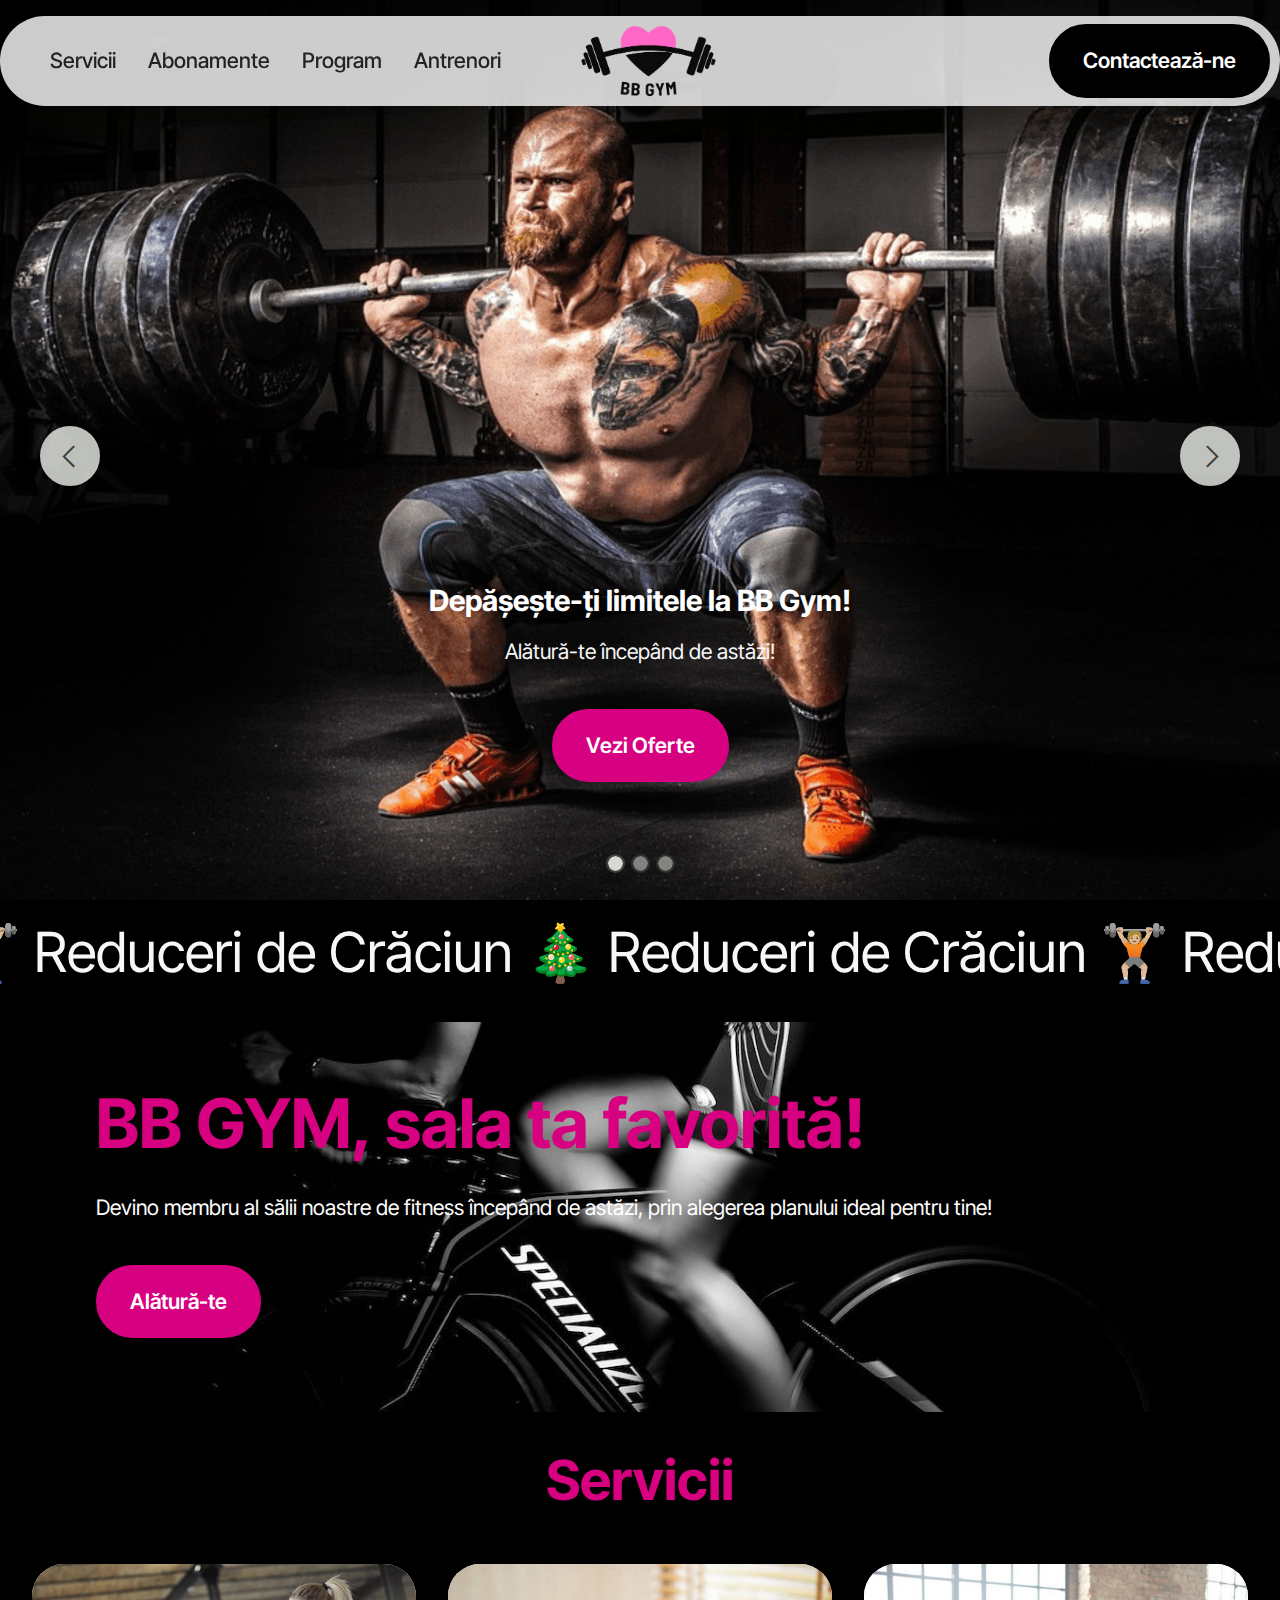
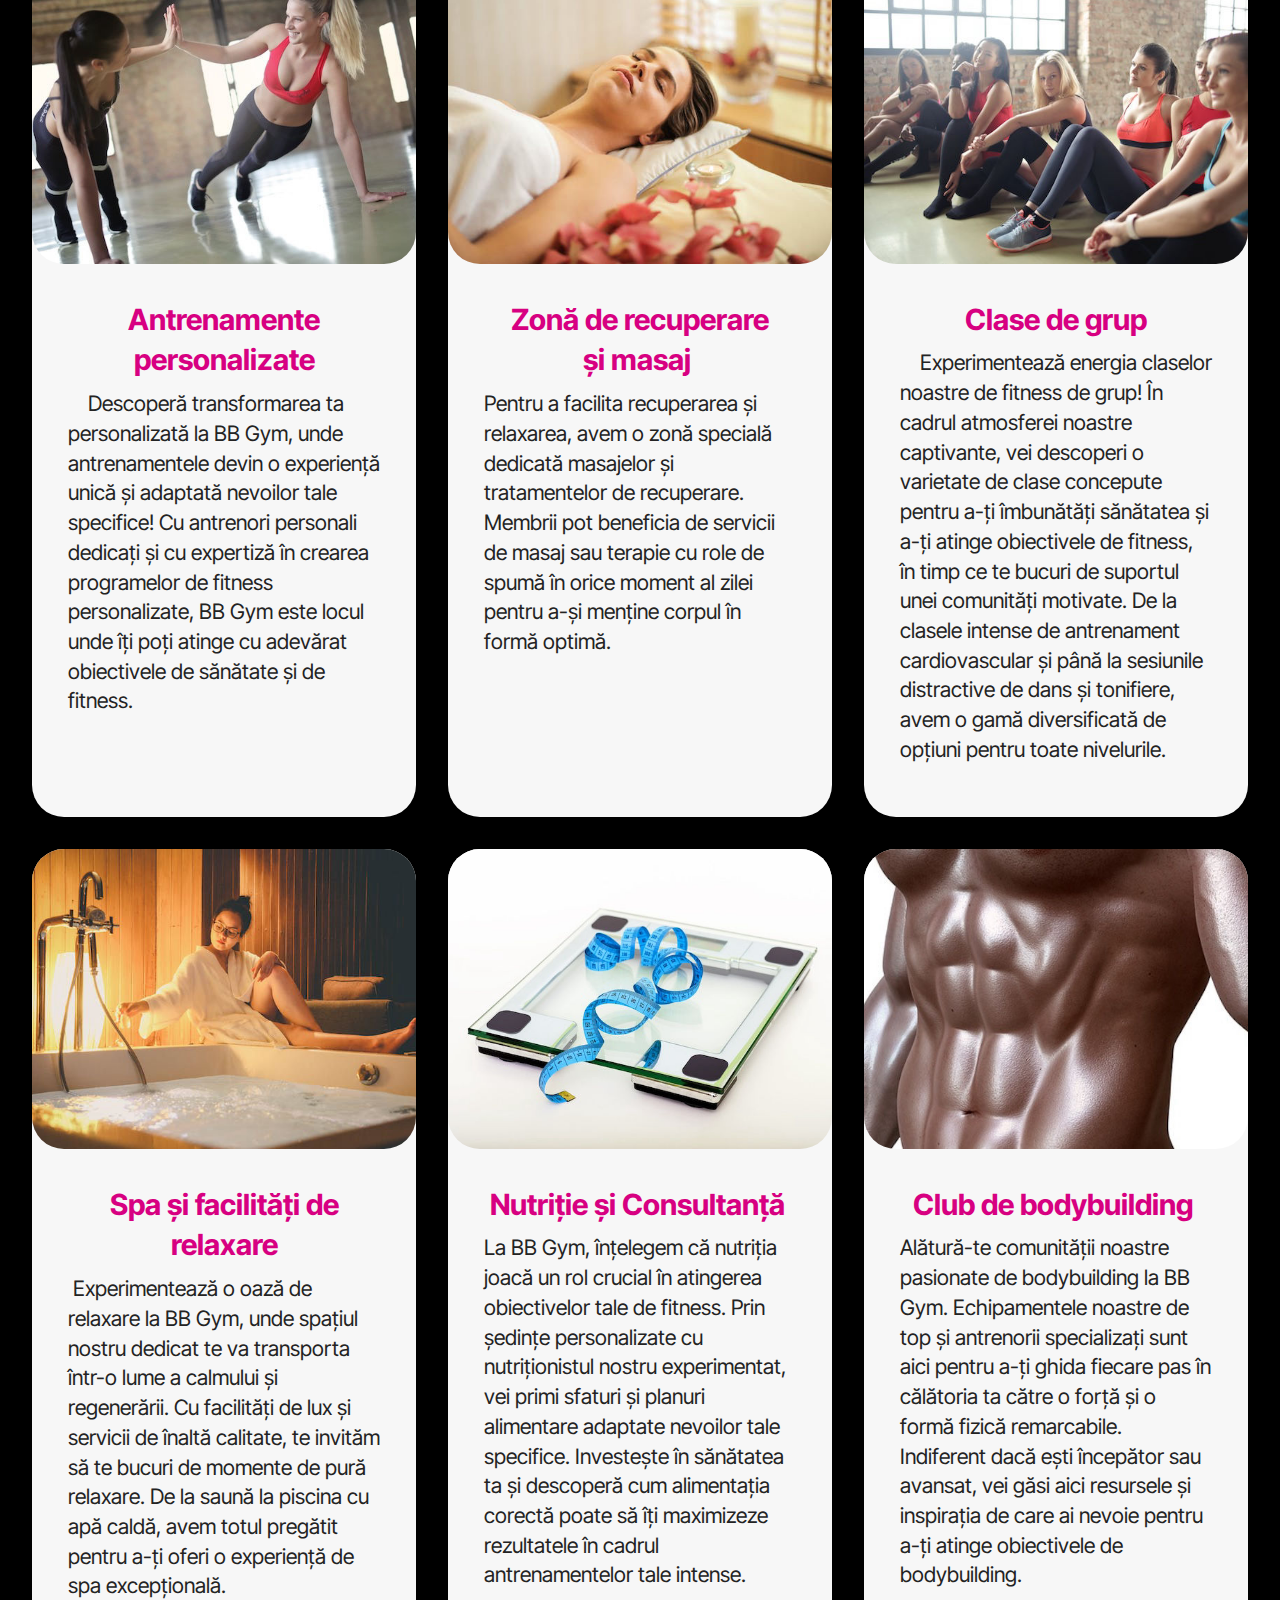
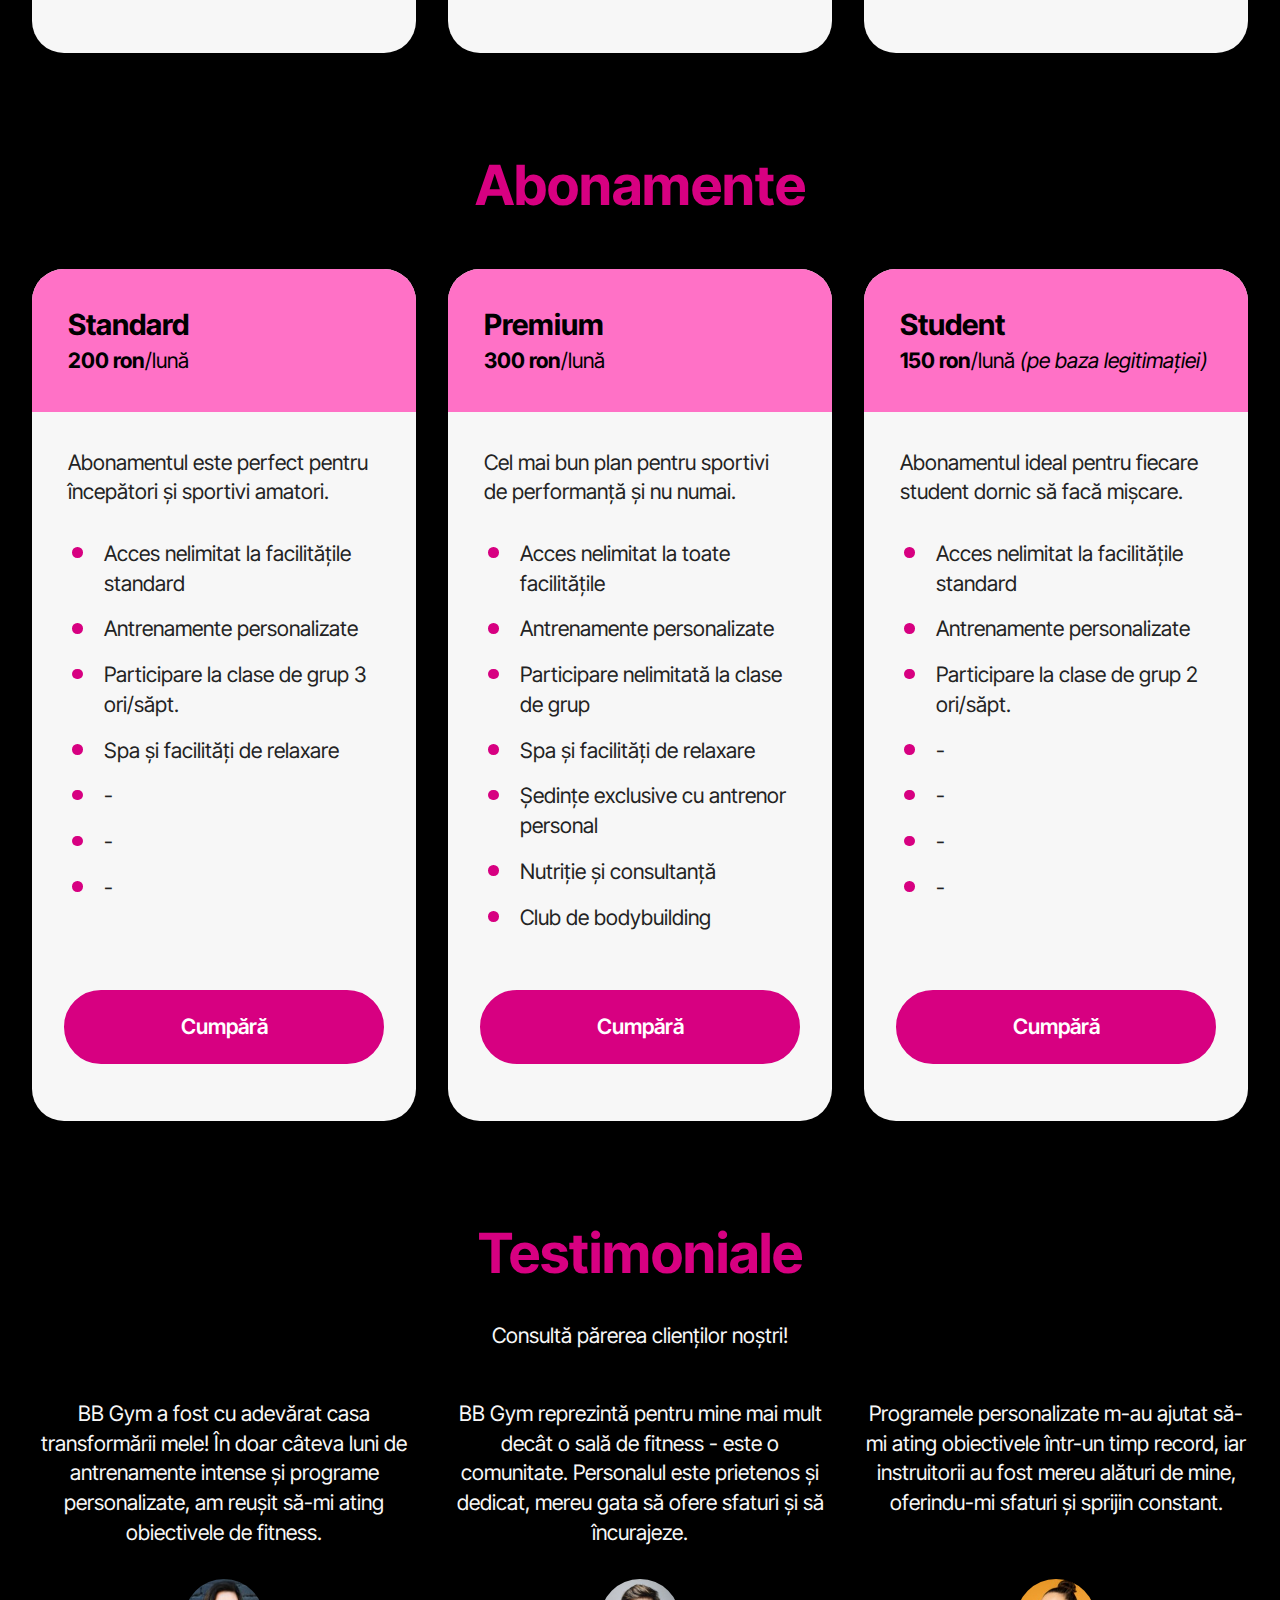
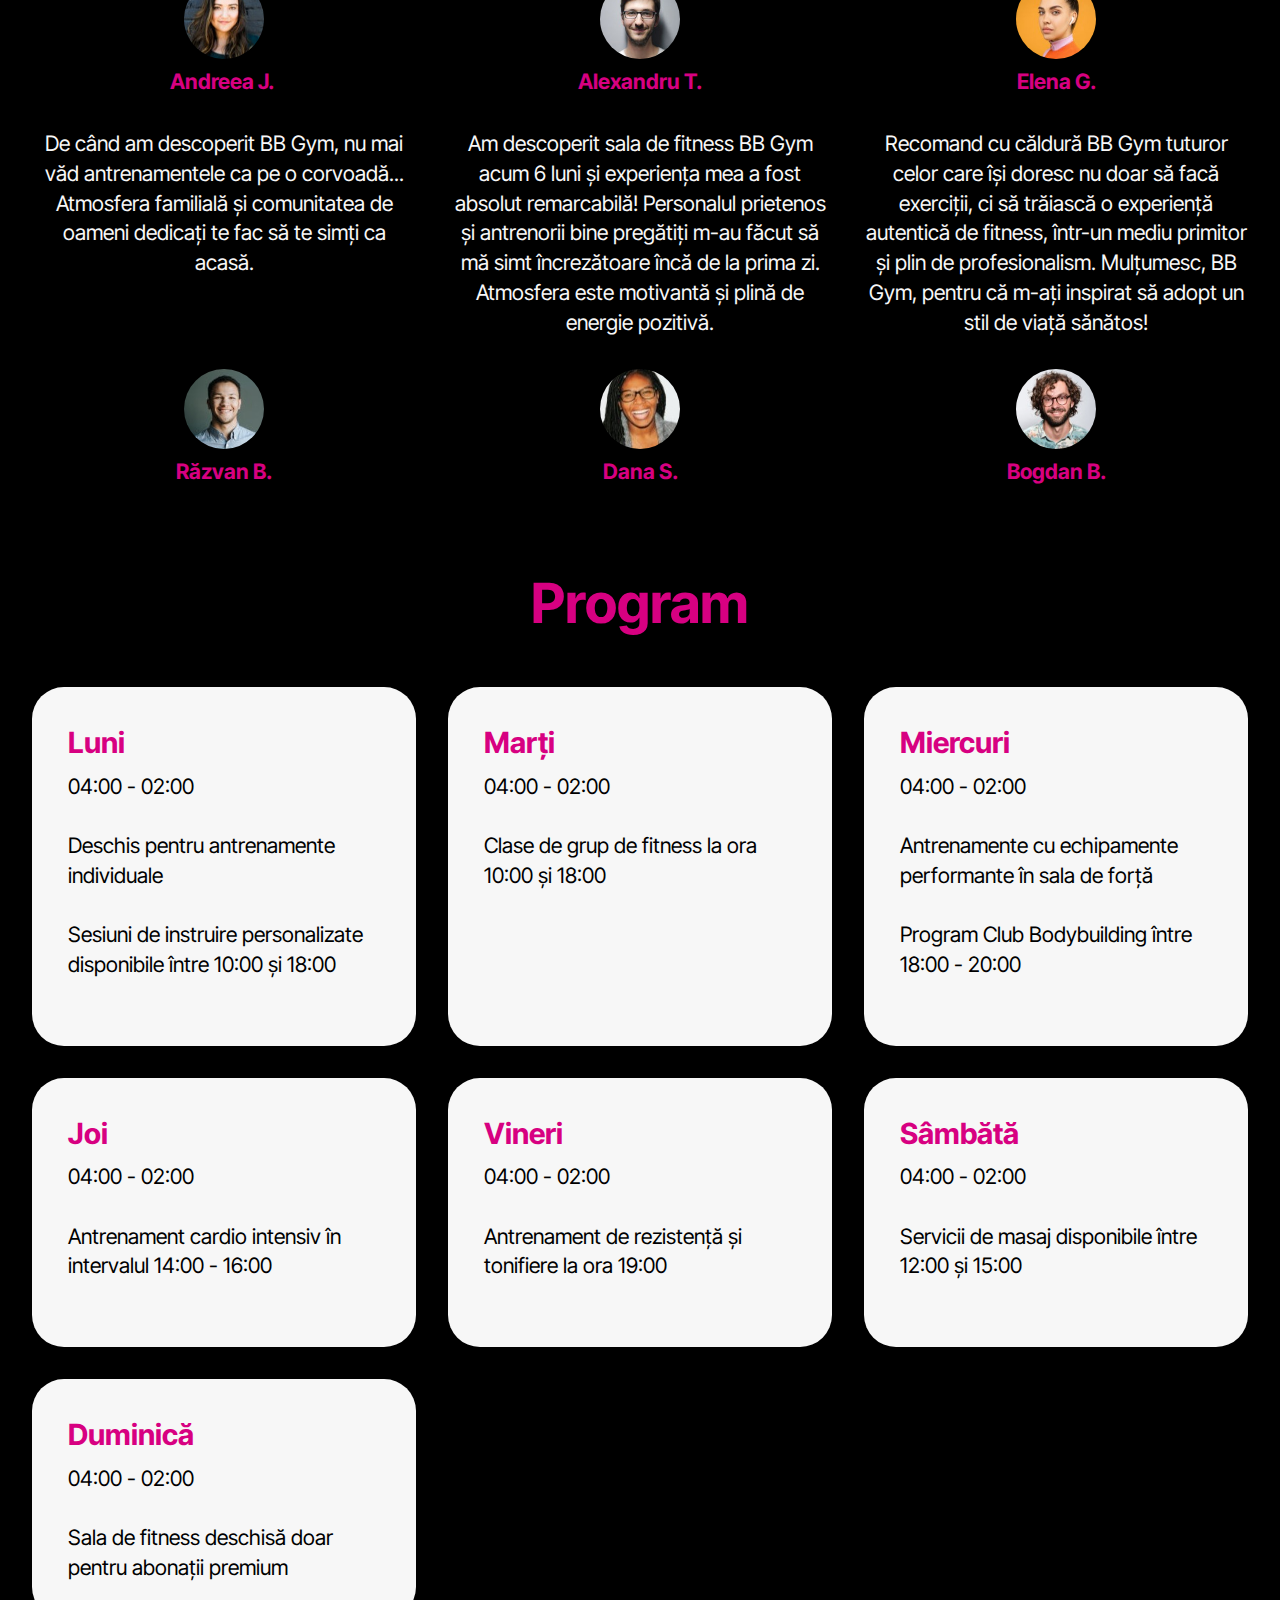
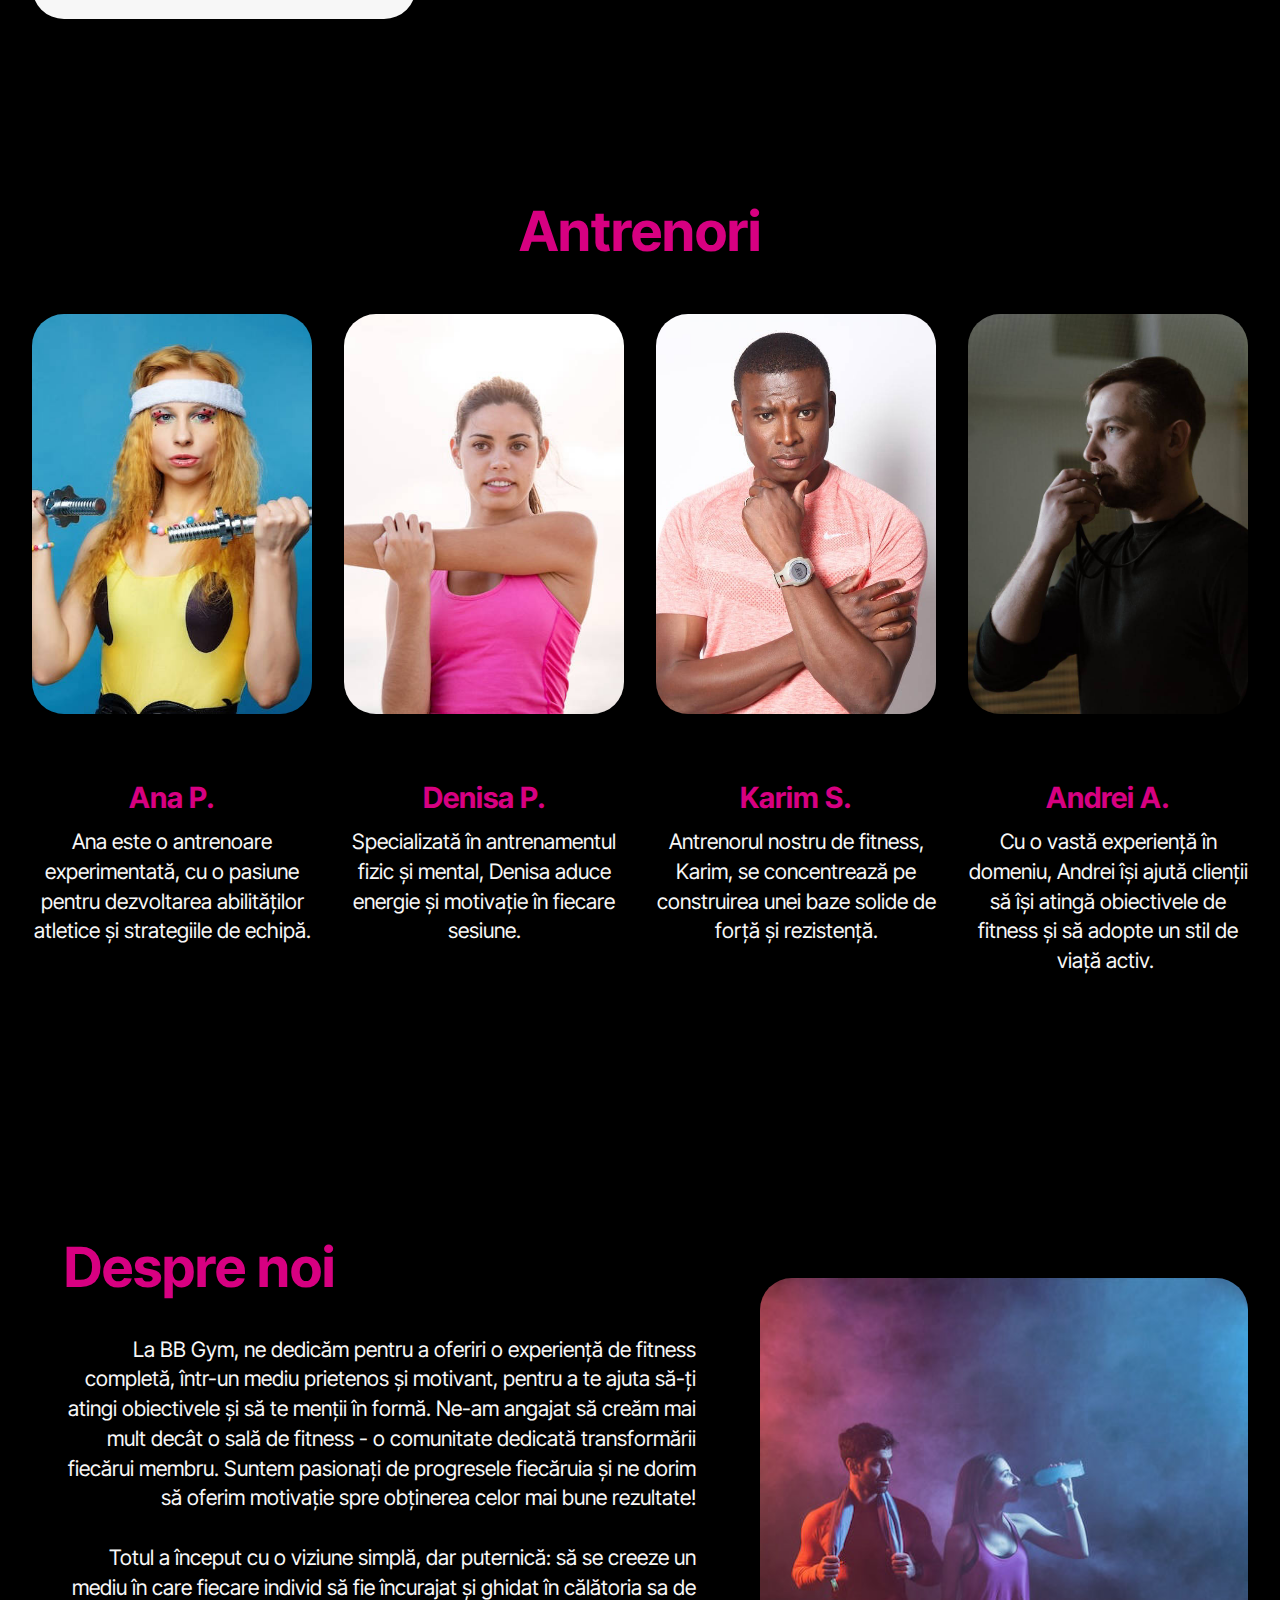
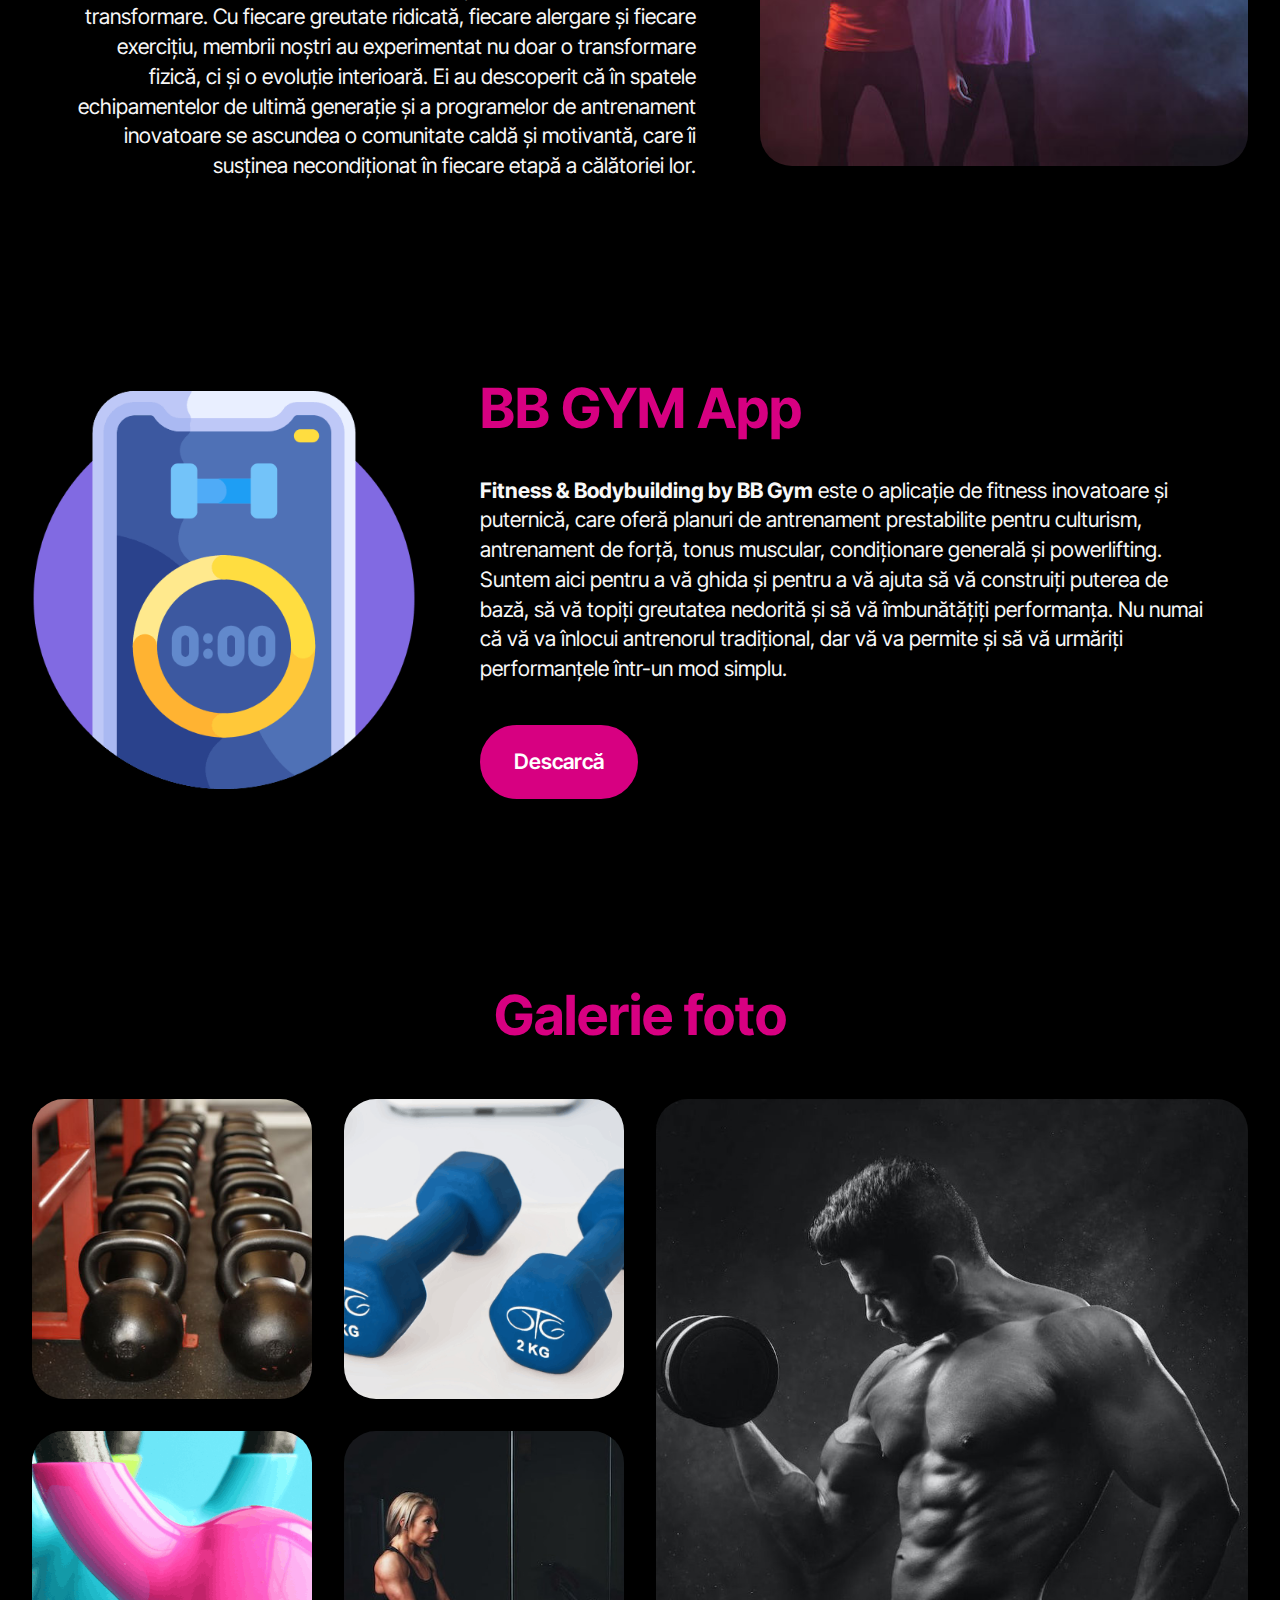
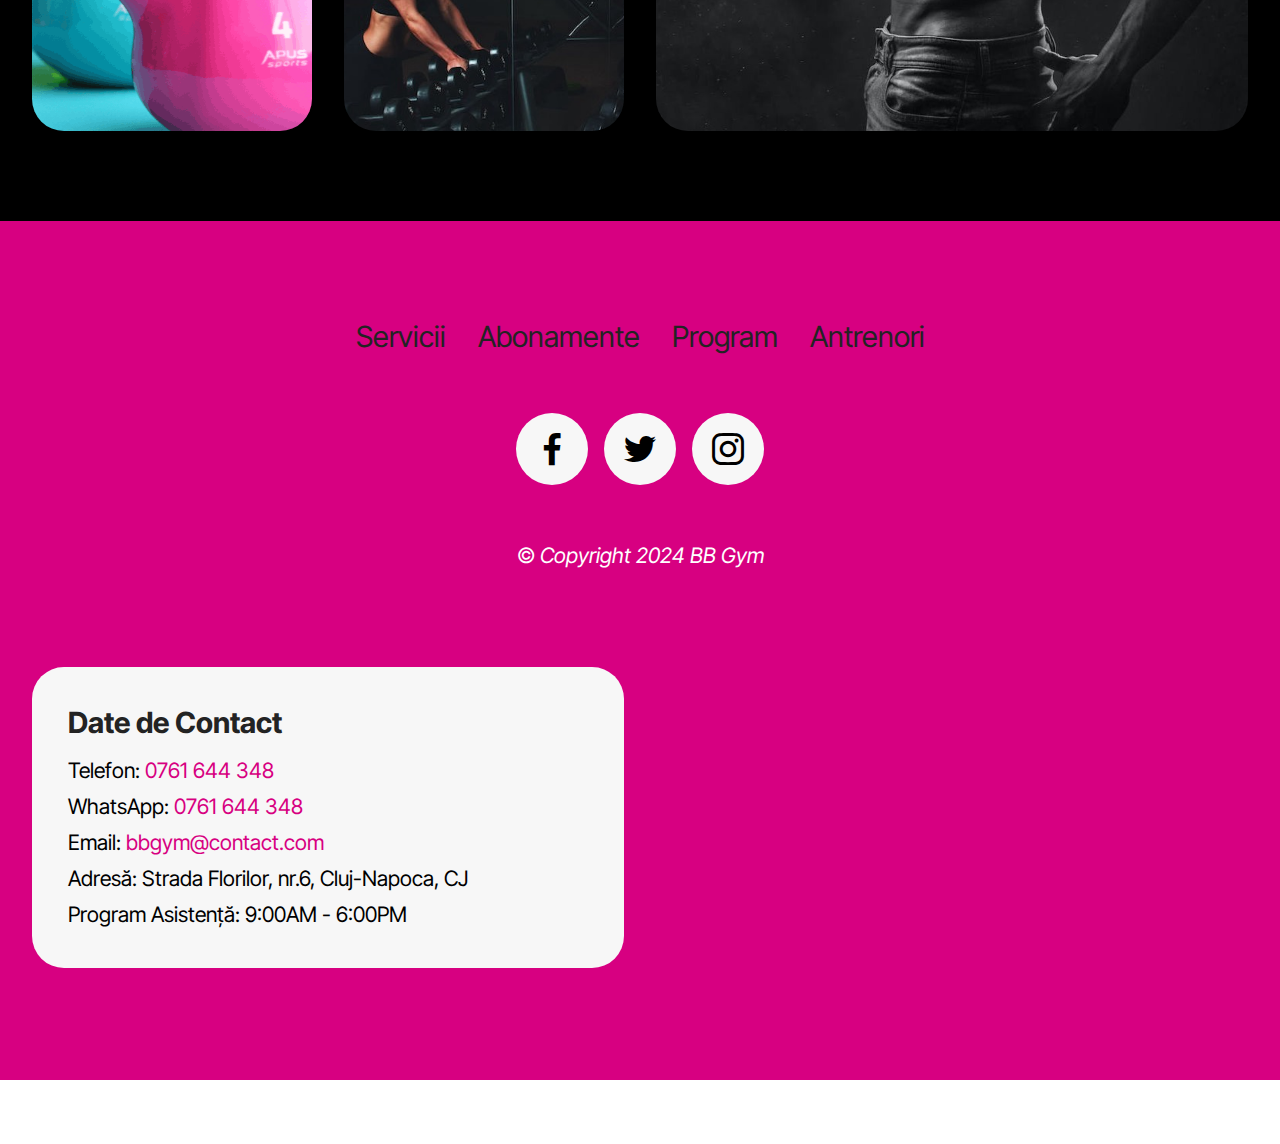
<file: index.html>
<!DOCTYPE html>
<html lang="ro">
<head>
  <meta charset="UTF-8">
  <meta name="author" content="Bianca Basarabă">
  <meta name="description" content="Alătură-te comunității BB Gym și îmbunătățește-ți stilul de viață!">
  <meta name="keywords" content="fitness, sănătate, luxury gym, antrenament, program non-stop">
  <meta http-equiv="X-UA-Compatible" content="IE=edge">
  <meta name="generator" content="Mobirise v5.9.11, mobirise.com">
  <meta name="viewport" content="width=device-width, initial-scale=1, minimum-scale=1">
  <link rel="shortcut icon" href="assets/images/bb-gym.png" type="image/x-icon">
  <title>BB GYM - Acasă</title>
  <link rel="stylesheet" href="assets/web/assets/mobirise-icons2/mobirise2.css">
  <link rel="stylesheet" href="assets/bootstrap/css/bootstrap.min.css">
  <link rel="stylesheet" href="assets/bootstrap/css/bootstrap-grid.min.css">
  <link rel="stylesheet" href="assets/bootstrap/css/bootstrap-reboot.min.css">
  <link rel="stylesheet" href="assets/dropdown/css/style.css">
  <link rel="stylesheet" href="assets/socicon/css/styles.css">
  <link rel="stylesheet" href="assets/theme/css/style.css">
  <link rel="preload" href="https://fonts.googleapis.com/css?family=Inter+Tight:100,200,300,400,500,600,700,800,900,100i,200i,300i,400i,500i,600i,700i,800i,900i&display=swap" as="style" onload="this.onload=null;this.rel='stylesheet'">
  <noscript><link rel="stylesheet" href="https://fonts.googleapis.com/css?family=Inter+Tight:100,200,300,400,500,600,700,800,900,100i,200i,300i,400i,500i,600i,700i,800i,900i&display=swap"></noscript>
  <link rel="preload" as="style" href="assets/mobirise/css/mbr-additional.css"><link rel="stylesheet" href="assets/mobirise/css/mbr-additional.css" type="text/css">

  
  
  
</head>
<body>
  
  <section data-bs-version="5.1" class="menu menu4 cid-tZ6aXEthP2" once="menu" id="menu04-i">
	

	<nav class="navbar navbar-dropdown navbar-expand-lg">
		<div class="container">
			<div class="navbar-brand">
				<span class="navbar-logo">
					<a href="index.html">
						<img src="assets/images/bb-gym.png" alt="BB Gym" style="height: 4.6rem;">
					</a>
				</span>
				
			</div>
			<button class="navbar-toggler" type="button" data-toggle="collapse" data-bs-toggle="collapse" data-target="#navbarSupportedContent" data-bs-target="#navbarSupportedContent" aria-controls="navbarNavAltMarkup" aria-expanded="false" aria-label="Toggle navigation">
				<div class="hamburger">
					<span></span>
					<span></span>
					<span></span>
					<span></span>
				</div>
			</button>
			<div class="collapse navbar-collapse" id="navbarSupportedContent">
				<ul class="navbar-nav nav-dropdown" data-app-modern-menu="true"><li class="nav-item">
						<a class="nav-link link text-black text-primary display-4" href="index.html#features06-o" target="_blank">Servicii</a>
					</li>
					<li class="nav-item">
						<a class="nav-link link text-black show text-primary display-4" href="index.html#pricing03-9" aria-expanded="false">Abonamente</a>
					</li>
					<li class="nav-item">
						<a class="nav-link link text-black text-primary display-4" href="index.html#features032-15">Program</a>
					</li><li class="nav-item"><a class="nav-link link text-black text-primary display-4" href="index.html#clients01-r">Antrenori</a></li></ul>
				
				<div class="navbar-buttons mbr-section-btn"><a class="btn btn-info display-4" href="contact.html">Contactează-ne</a></div>
			</div>
		</div>
	</nav>
</section>

<section data-bs-version="5.1" class="slider3 cid-tYVtyGufXL mbr-fullscreen" id="slider03-6">
    
    <div class="carousel slide carousel-fade" id="tZhhP8KDTl" data-ride="carousel" data-bs-ride="carousel" data-interval="4000" data-bs-interval="4000">
        <ol class="carousel-indicators">
            <li data-slide-to="0" data-bs-slide-to="0" class="active" data-target="#tZhhP8KDTl" data-bs-target="#tZhhP8KDTl"></li><li data-slide-to="1" data-bs-slide-to="1" class="" data-target="#tZhhP8KDTl" data-bs-target="#tZhhP8KDTl"></li><li data-slide-to="2" data-bs-slide-to="2" class="" data-target="#tZhhP8KDTl" data-bs-target="#tZhhP8KDTl"></li>
            
            
        </ol>
        <div class="carousel-inner">
            <div class="carousel-item slider-image item active">
                <div class="item-wrapper">
                    <img class="d-block w-100" src="assets/images/5-1800x900.png" alt="culturist la BB Gym" data-slide-to="0" data-bs-slide-to="0">
                    
                    <div class="carousel-caption">
                        <p class="mbr-section-subtitle mbr-fonts-style mb-3 display-5"><strong>Depășește-ți limitele la BB Gym!</strong></p>
                        <p class="mbr-section-text mbr-fonts-style mb-4 display-7">Alătură-te începând de astăzi!</p>
                        <div class="mbr-section-btn mb-5"><a class="btn btn-secondary display-7" href="index.html#pricing03-9">Vezi Oferte</a></div>     
                    </div>
                </div>
            </div>
            
            <div class="carousel-item slider-image item">
                <div class="item-wrapper">
                    <img class="d-block w-100" src="assets/images/pexels-gantas-vaiiulnas-6044017-1280x853.jpg" alt="Antrenament la sac de box" data-slide-to="1" data-bs-slide-to="1">
                    
                    <div class="carousel-caption">
                        <p class="mbr-section-subtitle mbr-fonts-style mb-3 display-5"><strong>&nbsp;Depășește-ți limitele la BB Gym!</strong></p>
                        <p class="mbr-section-text mbr-fonts-style mb-4 display-7">Alătură-te începând de astăzi!</p>
                        <div class="mbr-section-btn mb-5"><a class="btn btn-secondary display-7" href="index.html#pricing03-9">Vezi Oferte</a></div>     
                    </div>
                </div>
            </div><div class="carousel-item slider-image item">
                <div class="item-wrapper">
                    <img class="d-block w-100" src="assets/images/1-1800x900.png" alt="Client BB Gym care se antrenează" data-slide-to="2" data-bs-slide-to="2">
                    
                    <div class="carousel-caption">
                        <p class="mbr-section-subtitle mbr-fonts-style mb-3 display-5"><strong>&nbsp;Depășește-ți limitele la BB Gym!</strong></p>
                        <p class="mbr-section-text mbr-fonts-style mb-4 display-7">Alătură-te începând de astăzi!</p>
                        <div class="mbr-section-btn mb-5"><a class="btn btn-secondary display-7" href="index.html#pricing03-9">Vezi Oferte</a></div>     
                    </div>
                </div>
            </div>
        </div>
        <a class="carousel-control carousel-control-prev" role="button" data-slide="prev" data-bs-slide="prev" href="#tZhhP8KDTl">
            <span class="mobi-mbri mobi-mbri-arrow-prev" aria-hidden="true"></span>
            <span class="sr-only visually-hidden">Previous</span>
        </a>
        <a class="carousel-control carousel-control-next" role="button" data-slide="next" data-bs-slide="next" href="#tZhhP8KDTl">
            <span class="mobi-mbri mobi-mbri-arrow-next" aria-hidden="true"></span>
            <span class="sr-only visually-hidden">Next</span>
        </a>
    </div>
</section>

<section data-bs-version="5.1" class="gallery10 cid-tYVrM2nni3" id="gallery10-3">
  


  <div class="container-fluid">

      <div class="loop-container">
        <div class="item display-2" data-linewords="🏋🏼 Reduceri de Crăciun 🎄 Reduceri de Crăciun 🏋🏼 Reduceri de Crăciun 🎄 Reduceri de Crăciun 🏋🏼  Reduceri de Crăciun 🎄" data-direction="-1" data-speed="0.04"></div>
        <div class="item display-2" data-linewords="🏋🏼 Reduceri de Crăciun 🎄 Reduceri de Crăciun 🏋🏼 Reduceri de Crăciun 🎄 Reduceri de Crăciun 🏋🏼  Reduceri de Crăciun 🎄" data-direction="-1" data-speed="0.04"></div>
      </div>
    
  </div>
</section>

<section data-bs-version="5.1" class="header15 cid-tZgYvm9ruR" id="header15-18">
	

	
	
	<div class="container">
		<div class="row justify-content-center">
			<div class="card col-12 col-lg-12">
				<div class="card-wrapper wrap">
					<div class="card-box align-center">
						<h1 class="card-title mbr-fonts-style mb-4 display-1"><strong>BB GYM, sala ta favorită!</strong></h1>
						<p class="mbr-text mbr-fonts-style mb-4 display-7">Devino membru al sălii noastre de fitness începând de astăzi, prin alegerea planului ideal pentru tine!&nbsp;</p>
						<div class="mbr-section-btn mt-4"><a class="btn btn-secondary display-7" href="index.html#pricing03-9">Alătură-te</a></div>
					</div>
				</div>
			</div>
		</div>
	</div>
</section>

<section data-bs-version="5.1" class="features6 start cid-tZb8JDDkrm" id="features06-o">
	
	
	<div class="container-fluid">
		<div class="row justify-content-center">
			<div class="col-12 content-head">
				<div class="mbr-section-head mb-5">
					<h2 class="mbr-section-title mbr-fonts-style align-center mb-0 display-2"><strong>Servicii</strong></h2>
					
					
				</div>
			</div>
		</div>
		<div class="row">
			<div class="item features-image col-12 col-md-6 col-lg-4 active">
				<div class="item-wrapper">
					<div class="item-img">
						<img src="assets/images/active-beautiful-beauty-866027-600x400.jpg" alt="antrenament cu antrenor personal" data-slide-to="0" data-bs-slide-to="0">
					</div>
					<div class="item-content">
						<h3 class="item-title mbr-fonts-style display-5"><strong>Antrenamente personalizate</strong></h3>
						<p class="mbr-text mbr-fonts-style display-7">&nbsp; &nbsp; Descoperă transformarea ta personalizată la BB Gym, unde antrenamentele devin o experiență unică și adaptată nevoilor tale specifice! Cu antrenori personali dedicați și cu expertiză în crearea programelor de fitness personalizate, BB Gym este locul unde îți poți atinge cu adevărat obiectivele de sănătate și de fitness.&nbsp;</p>
						
					</div>
				</div>
			</div><div class="item features-image col-12 col-md-6 col-lg-4">
				<div class="item-wrapper">
					<div class="item-img">
						<img src="assets/images/pexels-andrea-piacquadio-3757942-640x427.jpg" alt="servicii de masaj" data-slide-to="1" data-bs-slide-to="1">
					</div>
					<div class="item-content">
						<h3 class="item-title mbr-fonts-style display-5"><strong>Zonă de recuperare </strong><br><strong>și masaj&nbsp;</strong></h3>
						<p class="mbr-text mbr-fonts-style display-7">Pentru a facilita recuperarea și relaxarea, avem o zonă specială dedicată masajelor și tratamentelor de recuperare. Membrii pot beneficia de servicii de masaj sau terapie cu role de spumă în orice moment al zilei pentru a-și menține corpul în formă optimă.</p>
						
					</div>
				</div>
			</div><div class="item features-image col-12 col-md-6 col-lg-4">
				<div class="item-wrapper">
					<div class="item-img">
						<img src="assets/images/class2-600x393.jpg" alt="femei care participă la clase de grup " data-slide-to="2" data-bs-slide-to="2">
					</div>
					<div class="item-content">
						<h3 class="item-title mbr-fonts-style display-5"><strong>Clase de grup</strong></h3>
						<p class="mbr-text mbr-fonts-style display-7">&nbsp; &nbsp; Experimentează energia claselor noastre de fitness de grup! În cadrul atmosferei noastre captivante, vei descoperi o varietate de clase concepute pentru a-ți îmbunătăți sănătatea și a-ți atinge obiectivele de fitness, în timp ce te bucuri de suportul unei comunități motivate. De la clasele intense de antrenament cardiovascular și până la sesiunile distractive de dans și tonifiere, avem o gamă diversificată de opțiuni pentru toate nivelurile.</p>
						
					</div>
				</div>
			</div>
			<div class="item features-image col-12 col-md-6 col-lg-4">
				<div class="item-wrapper">
					<div class="item-img">
						<img src="assets/images/pexels-dodo-phanthamaly-1028379-640x427.jpg" alt="femeie în halat lângă jacuzzi" data-slide-to="3" data-bs-slide-to="3">
					</div>
					<div class="item-content">
						<h3 class="item-title mbr-fonts-style display-5"><strong>Spa și facilități de relaxare</strong></h3>
						<p class="mbr-text mbr-fonts-style display-7">&nbsp;Experimentează o oază de relaxare la BB Gym, unde spațiul nostru dedicat te va transporta într-o lume a calmului și regenerării. Cu facilități de lux și servicii de înaltă calitate, te invităm să te bucuri de momente de pură relaxare. De la saună la piscina cu apă caldă, avem totul pregătit pentru a-ți oferi o experiență de spa excepțională.</p>
						
					</div>
				</div>
			</div><div class="item features-image col-12 col-md-6 col-lg-4">
				<div class="item-wrapper">
					<div class="item-img">
						<img src="assets/images/nutritionist-650x432.jpg" alt="cântar și metru" data-slide-to="4" data-bs-slide-to="4">
					</div>
					<div class="item-content">
						<h3 class="item-title mbr-fonts-style display-5"><strong>Nutriție și Consultanță&nbsp;</strong></h3>
						<p class="mbr-text mbr-fonts-style display-7">La BB Gym, înțelegem că nutriția joacă un rol crucial în atingerea obiectivelor tale de fitness. Prin ședințe personalizate cu nutriționistul nostru experimentat, vei primi sfaturi și planuri alimentare adaptate nevoilor tale specifice. Investește în sănătatea ta și descoperă cum alimentația corectă poate să îți maximizeze rezultatele în cadrul antrenamentelor tale intense.</p>
						
					</div>
				</div>
			</div><div class="item features-image col-12 col-md-6 col-lg-4">
				<div class="item-wrapper">
					<div class="item-img">
						<img src="assets/images/bodybuildingclub-650x413.jpg" alt="abdomen lucrat" data-slide-to="6" data-bs-slide-to="6">
					</div>
					<div class="item-content">
						<h3 class="item-title mbr-fonts-style display-5"><strong>Club de bodybuilding&nbsp;</strong></h3>
						<p class="mbr-text mbr-fonts-style display-7">Alătură-te comunității noastre pasionate de bodybuilding la BB Gym. Echipamentele noastre de top și antrenorii specializați sunt aici pentru a-ți ghida fiecare pas în călătoria ta către o forță și o formă fizică remarcabile. Indiferent dacă ești începător sau avansat, vei găsi aici resursele și inspirația de care ai nevoie pentru a-ți atinge obiectivele de bodybuilding.</p>
						
					</div>
				</div>
			</div>
			
		</div>
	</div>
</section>

<section data-bs-version="5.1" class="pricing03 cid-tYVtSrshfq" id="pricing03-9">
  

  
  <div class="container">
    <div class="row justify-content-center">
      <div class="col-12 content-head">
        <div class="mbr-section-head mb-5">
          <h2 class="mbr-section-title mbr-fonts-style align-center mb-0 display-2"><strong>Abonamente</strong></h2>
          
        </div>
      </div>
    </div>
    <div class="row">
      <div class="item features-without-image col-12 col-md-6 col-lg-4 item-mb active">
        <div class="item-wrapper">
          <div class="item-head">
            <h3 class="item-title mbr-fonts-style mb-0 display-5"><strong>Standard</strong></h3>
            <p class="item-subtitle mbr-fonts-style mb-0 display-7"><strong>200 ron</strong>/lună</p>
          </div>
          <div class="item-content">
            <p class="mbr-text mbr-fonts-style display-7">Abonamentul este perfect pentru începători și sportivi amatori.
            </p>
            <div class="mb-4">
            </div>
            <div class="counter-container mbr-text mbr-fonts-style display-7">
              <ul>
                <li>Acces nelimitat la facilitățile standard</li>
                <li>Antrenamente personalizate</li><li>Participare la clase de grup 3 ori/săpt.</li>
                <li>Spa și facilități de relaxare</li><li>-</li><li>-</li><li>-</li>
              </ul>
            </div>
          </div>
          <div class="mbr-section-btn item-footer"><a href="https://netopia-payments.com/" class="btn item-btn btn-secondary display-7" target="_blank">Cumpără</a></div>
        </div>
      </div>
      <div class="item features-without-image col-12 col-md-6 col-lg-4 item-mb">
        <div class="item-wrapper">
          <div class="item-head">
            <h3 class="item-title mbr-fonts-style mb-0 display-5"><strong>Premium</strong></h3>
            <p class="item-subtitle mbr-fonts-style mt-0 mb-0 display-7"><strong>300 ron</strong>/lună</p>
          </div>
          <div class="item-content">
            <p class="mbr-text mbr-fonts-style display-7">Cel mai bun plan pentru sportivi de performanță și nu numai.
            </p>
            <div class="mb-4">
            </div>
            <div class="counter-container mbr-text mbr-fonts-style display-7">
              <ul>
                <li>Acces nelimitat la toate facilitățile</li>
                <li>Antrenamente personalizate</li><li>Participare nelimitată la clase de grup</li>
                <li>Spa și facilități de relaxare</li><li>Ședințe exclusive cu antrenor personal</li><li>Nutriție și consultanță</li><li>Club de bodybuilding</li>
              </ul>
            </div>
          </div>
          <div class="mbr-section-btn item-footer"><a href="https://netopia-payments.com/" class="btn item-btn btn-secondary display-7" target="_blank">Cumpără</a></div>
        </div>
      </div>
      <div class="item features-without-image col-12 col-md-6 col-lg-4 item-mb">
        <div class="item-wrapper">
          <div class="item-head">
            <h3 class="item-title mbr-fonts-style mb-0 display-5"><strong>Student</strong></h3>
            <p class="item-subtitle mbr-fonts-style mt-0 mb-0 display-7"><strong>150 ron</strong>/lună <em>(pe baza legitimației)</em></p>
          </div>
          <div class="item-content">
            <p class="mbr-text mbr-fonts-style display-7">Abonamentul ideal pentru fiecare student dornic să facă mișcare.
            </p>
            <div class="mb-4"></div>
            <div class="counter-container mbr-text mbr-fonts-style display-7">
              <ul>
                <li>Acces nelimitat la facilitățile standard</li>
                <li>Antrenamente personalizate</li><li>Participare la clase de grup 2 ori/săpt.</li>
                <li>-</li><li>-</li><li>-</li><li>-</li>
              </ul>
            </div>
          </div>
          <div class="mbr-section-btn item-footer"><a href="https://netopia-payments.com/" class="btn item-btn btn-secondary display-7" target="_blank">Cumpără</a></div>
        </div>
      </div>
    </div>
  </div>
</section>

<section data-bs-version="5.1" class="people05 cid-tZh6bRBLiJ" id="people05-1a">
	

	
	
	<div class="container">
		<div class="row mb-5 justify-content-center">
			<div class="col-12 mb-0 content-head">
				<h2 class="mbr-section-title mbr-fonts-style align-center mb-0 display-2">
					<strong>Testimoniale</strong></h2>
				<p class="mbr-section-subtitle mbr-fonts-style align-center mb-0 mt-4 display-7">Consultă părerea clienților noștri!</p>
			</div>
		</div>
		<div class="row">
			<div class="item features-without-image col-12 col-md-6 col-lg-4 active">
				<div class="item-wrapper">
					<div class="card-box align-left">
						<p class="card-text mbr-fonts-style display-7">
							BB Gym a fost cu adevărat casa transformării mele! În doar câteva luni de antrenamente intense și programe personalizate, am reușit să-mi ating obiectivele de fitness. 
						</p>
						<div class="img-wrapper mt-4 mb-2">
							<img src="assets/images/w-21-160x149.jpeg" alt="Andreea J." data-slide-to="0" data-bs-slide-to="0">
						</div>
						<p class="card-title mbr-fonts-style display-7"><strong>Andreea J.&nbsp;</strong></p>
					</div>
				</div>
			</div>
			<div class="item features-without-image col-12 col-md-6 col-lg-4">
				<div class="item-wrapper">
					<div class="card-box align-left">
						<p class="card-text mbr-fonts-style display-7">
							BB Gym reprezintă pentru mine mai mult decât o sală de fitness - este o comunitate. Personalul este prietenos și dedicat, mereu gata să ofere sfaturi și să încurajeze. 
						</p>
						<div class="img-wrapper mt-4 mb-2">
							<img src="assets/images/m-19-160x240.jpeg" data-slide-to="1" data-bs-slide-to="1" alt="Alexandru T.">
						</div>
						<p class="card-title mbr-fonts-style display-7"><strong>Alexandru T.</strong></p>
					</div>
				</div>
			</div>
			<div class="item features-without-image col-12 col-md-6 col-lg-4">
				<div class="item-wrapper">
					<div class="card-box align-left">
						<p class="card-text mbr-fonts-style display-7">
							Programele personalizate m-au ajutat să-mi ating obiectivele într-un timp record, iar instruitorii au fost mereu alături de mine, oferindu-mi sfaturi și sprijin constant.<br><br> 
						</p>
						<div class="img-wrapper mt-4 mb-2">
							<img src="assets/images/w-7-160x211.jpeg" data-slide-to="2" data-bs-slide-to="2" alt="Elena G.">
						</div>
						<p class="card-title mbr-fonts-style display-7"><strong>Elena G.</strong></p>
					</div>
				</div>
			</div>
			<div class="item features-without-image col-12 col-md-6 col-lg-4">
				<div class="item-wrapper">
					<div class="card-box align-left">
						<p class="card-text mbr-fonts-style display-7">
							De când am descoperit BB Gym, nu mai văd antrenamentele ca pe o corvoadă... Atmosfera familială și comunitatea de oameni dedicați te fac să te simți ca acasă.<br><br><br> 
						</p>
						<div class="img-wrapper mt-4 mb-2">
							<img src="assets/images/m-39-160x166.jpeg" data-slide-to="4" data-bs-slide-to="4" alt="Răzvan B.">
						</div>
						<p class="card-title mbr-fonts-style display-7"><strong>Răzvan B.</strong></p>
					</div>
				</div>
			</div>
			<div class="item features-without-image col-12 col-md-6 col-lg-4">
				<div class="item-wrapper">
					<div class="card-box align-left">
						<p class="card-text mbr-fonts-style display-7">
							Am descoperit sala de fitness BB Gym acum 6 luni și experiența mea a fost absolut remarcabilă! Personalul prietenos și antrenorii bine pregătiți m-au făcut să mă simt încrezătoare încă de la prima zi. Atmosfera este motivantă și plină de energie pozitivă.<br>
						</p>
						<div class="img-wrapper mt-4 mb-2">
							<img src="assets/images/w-10-160x135.jpeg" data-slide-to="6" data-bs-slide-to="6" alt="Dana S.">
						</div>
						<p class="card-title mbr-fonts-style display-7"><strong>Dana S.</strong></p>
					</div>
				</div>
			</div>
			<div class="item features-without-image col-12 col-md-6 col-lg-4">
				<div class="item-wrapper">
					<div class="card-box align-left">
						<p class="card-text mbr-fonts-style display-7">
							Recomand cu căldură BB Gym tuturor celor care își doresc nu doar să facă exerciții, ci să trăiască o experiență autentică de fitness, într-un mediu primitor și plin de profesionalism. Mulțumesc, BB Gym, pentru că m-ați inspirat să adopt un stil de viață sănătos!</p>
						<div class="img-wrapper mt-4 mb-2">
							<img src="assets/images/m-3-160x185.jpeg" data-slide-to="7" data-bs-slide-to="7" alt="Bogdan B.">
						</div>
						<p class="card-title mbr-fonts-style display-7"><strong>Bogdan B.</strong></p>
					</div>
				</div>
			</div>
		</div>
	</div>
</section>

<section data-bs-version="5.1" class="features032 cid-tZcsn7u6yg" id="features032-15">
  

  
  
  <div class="container">
    <div class="row justify-content-center">
      <div class="col-12 mb-5 content-head">
        <h2 class="mbr-section-title mbr-fonts-style align-center mb-0 display-2"><strong>Program</strong></h2>
        
      </div>
    </div>
    <div class="row">
      <div class="item features-without-image col-12 col-lg-4 active item-mb">
        <div class="item-wrapper">
          <div class="card-box align-left">
            
            <h3 class="card-title mbr-fonts-style display-5"><strong>Luni</strong></h3>
            <p class="card-text mbr-fonts-style display-7">04:00 - 02:00<br><br>Deschis pentru antrenamente individuale<br><br>Sesiuni de instruire personalizate disponibile între 10:00 și 18:00</p>
          </div>
        </div>
      </div>
      <div class="item features-without-image col-12 col-lg-4 item-mb">
        <div class="item-wrapper">
          <div class="card-box align-left">
            
            <h3 class="card-title mbr-fonts-style display-5">
              <strong>Marți</strong></h3>
            <p class="card-text mbr-fonts-style display-7">04:00 - 02:00<br><br>Clase de grup de fitness la ora 10:00 și 18:00</p>
          </div>
        </div>
      </div>
      <div class="item features-without-image col-12 col-lg-4 item-mb">
        <div class="item-wrapper">
          <div class="card-box align-left">
            
            <h3 class="card-title mbr-fonts-style display-5"><strong>Miercuri</strong></h3>
            <p class="card-text mbr-fonts-style display-7">04:00 - 02:00<br><br>Antrenamente cu echipamente performante în sala de forță<br><br>Program Club Bodybuilding între 18:00 - 20:00<br><br></p>
          </div>
        </div>
      </div>
      <div class="item features-without-image col-12 col-lg-4 item-mb">
        <div class="item-wrapper">
          <div class="card-box align-left">
            
            <h3 class="card-title mbr-fonts-style display-5"><strong>Joi</strong></h3>
            <p class="card-text mbr-fonts-style display-7">04:00 - 02:00<br><br>Antrenament cardio intensiv în intervalul 14:00 - 16:00<br><br></p>
          </div>
        </div>
      </div>
      <div class="item features-without-image col-12 col-lg-4 item-mb">
        <div class="item-wrapper">
          <div class="card-box align-left">
            
            <h3 class="card-title mbr-fonts-style display-5"><strong>Vineri</strong></h3>
            <p class="card-text mbr-fonts-style display-7">04:00 - 02:00<br><br>Antrenament de rezistență și tonifiere la ora 19:00</p>
          </div>
        </div>
      </div>
      <div class="item features-without-image col-12 col-lg-4 item-mb">
        <div class="item-wrapper">
          <div class="card-box align-left">
            
            <h3 class="card-title mbr-fonts-style display-5">
              <strong>Sâmbătă</strong></h3>
            <p class="card-text mbr-fonts-style display-7">04:00 - 02:00<br><br>Servicii de masaj disponibile între 12:00 și 15:00</p>
          </div>
        </div>
      </div><div class="item features-without-image col-12 col-lg-4 item-mb">
        <div class="item-wrapper">
          <div class="card-box align-left">
            
            <h3 class="card-title mbr-fonts-style display-5"><strong>Duminică</strong></h3>
            <p class="card-text mbr-fonts-style display-7">04:00 - 02:00<br><br>Sala de fitness deschisă doar pentru abonații premium</p>
          </div>
        </div>
      </div>
    </div>
  </div>
</section>

<section data-bs-version="5.1" class="clients1 cid-tZbiSMsYnH" id="clients01-r">
  

  
  
  <div class="container-fluid">
    <div class="row justify-content-center mb-5">
      <div class="col-12 content-head">
        <h2 class="mbr-section-title mbr-fonts-style align-center mb-0 display-2"><strong>Antrenori</strong></h2>
        
      </div>
    </div>
    <div class="row justify-content-center">
      <div class="col-sm-6 card col-lg-3">
        <div class="card-wrap card1">
          <div class="content-wrap">
            <div class="mbr-section-btn card-btn align-center"><a class="btn btn-primary display-7" href="https://www.instagram.com/" target="_blank"><span class="socicon socicon-instagram mbr-iconfont mbr-iconfont-btn"></span>/ana.popescu</a></div>
          </div>
        </div>
      </div>

      <div class="col-sm-6 card col-lg-3">
        <div class="card-wrap card2">
          <div class="content-wrap">
            <div class="mbr-section-btn card-btn align-center"><a class="btn btn-white display-7" href="https://www.instagram.com/" target="_blank"><span class="socicon socicon-instagram mbr-iconfont mbr-iconfont-btn"></span>/denisapetre</a></div>
          </div>
        </div>
      </div>

      <div class="col-sm-6 card col-lg-3">
        <div class="card-wrap card3">
          <div class="content-wrap">
            <div class="mbr-section-btn card-btn align-center"><a class="btn btn-white display-7" href="https://www.instagram.com/" target="_blank"><span class="socicon socicon-instagram mbr-iconfont mbr-iconfont-btn"></span>/karim.sz</a></div>
          </div>
        </div>
      </div>

      <div class="col-sm-6 card col-lg-3">
        <div class="card-wrap card4">
          <div class="content-wrap">
            <div class="mbr-section-btn card-btn align-center"><a class="btn btn-white display-7" href="https://www.instagram.com/"><span class="socicon socicon-instagram mbr-iconfont mbr-iconfont-btn"></span>/andrei.alexa</a></div>
          </div>
        </div>
      </div>
    </div>
  </div>
</section>

<section data-bs-version="5.1" class="features10 cid-tZgGcJGyh3" id="features010-16">
  

  
  
  <div class="container-fluid">
    
    <div class="row">
      
      
      <div class="item features-without-image col-12 col-md-6 col-lg-3 active">
        <div class="item-wrapper">
          <div class="card-box align-left">
            
            <p class="card-title mbr-fonts-style display-5"><strong>Ana P.</strong></p>
            <p class="card-text mbr-fonts-style mb-3 display-7">Ana este o antrenoare experimentată, cu o pasiune pentru dezvoltarea abilităților atletice și strategiile de echipă.</p>
            
          </div>
        </div>
      </div><div class="item features-without-image col-12 col-md-6 col-lg-3">
        <div class="item-wrapper">
          <div class="card-box align-left">
            
            <p class="card-title mbr-fonts-style display-5"><strong>Denisa P.</strong></p>
            <p class="card-text mbr-fonts-style mb-3 display-7">Specializată în antrenamentul fizic și mental, Denisa aduce energie și motivație în fiecare sesiune.</p>
            
          </div>
        </div>
      </div><div class="item features-without-image col-12 col-md-6 col-lg-3">
        <div class="item-wrapper">
          <div class="card-box align-left">
            
            <p class="card-title mbr-fonts-style display-5"><strong>Karim S.</strong></p>
            <p class="card-text mbr-fonts-style mb-3 display-7">Antrenorul nostru de fitness, Karim, se concentrează pe construirea unei baze solide de forță și rezistență.</p>
            
          </div>
        </div>
      </div><div class="item features-without-image col-12 col-md-6 col-lg-3">
        <div class="item-wrapper">
          <div class="card-box align-left">
            
            <p class="card-title mbr-fonts-style display-5"><strong>Andrei A.</strong></p>
            <p class="card-text mbr-fonts-style mb-3 display-7">Cu o vastă experiență în domeniu, Andrei își ajută clienții să își atingă obiectivele de fitness și să adopte un stil de viață activ.&nbsp;</p>
            
          </div>
        </div>
      </div>
    </div>
  </div>
</section>

<section data-bs-version="5.1" class="start article4 cid-tZbkq40Bgl mbr-fullscreen" id="article04-t">
	

	
	

	<div class="container">
		<div class="row justify-content-center">
			<div class="col-12 col-md-12 col-lg-5 image-wrapper">
				<img class="w-100" src="assets/images/despre-noi-imagine-500x500.jpg" alt="sportivi la sala de fitness">
			</div>
			<div class="col-12 col-md-12 col-lg">
				<div class="text-wrapper align-left">
					<h2 class="mbr-section-title mbr-fonts-style mb-4 display-2"><strong>Despre noi</strong></h2>
					<p class="mbr-text mbr-fonts-style mb-4 display-7">La BB Gym, ne dedicăm pentru a oferiri o experiență de fitness completă, într-un mediu prietenos și motivant, pentru a te ajuta să-ți atingi obiectivele și să te menții în formă. Ne-am angajat să creăm mai mult decât o sală de fitness - o comunitate dedicată transformării fiecărui membru. Suntem pasionați de progresele fiecăruia și ne dorim să oferim motivație spre obținerea celor mai bune rezultate!<br><br>Totul a început cu o viziune simplă, dar puternică: să se creeze un mediu în care fiecare individ să fie încurajat și ghidat în călătoria sa de transformare. Cu fiecare greutate ridicată, fiecare alergare și fiecare exercițiu, membrii noștri au experimentat nu doar o transformare fizică, ci și o evoluție interioară. Ei au descoperit că în spatele echipamentelor de ultimă generație și a programelor de antrenament inovatoare se ascundea o comunitate caldă și motivantă, care îi susținea necondiționat în fiecare etapă a călătoriei lor.</p>
					
				</div>
			</div>
		</div>
	</div>
</section>

<section data-bs-version="5.1" class="start article2 cid-tZgYHb35D3" id="article02-19">
	

	
	

	<div class="container">
		<div class="row justify-content-center">
			<div class="col-12 col-md-12 col-lg-4 image-wrapper">
				<img class="w-100" src="assets/images/smartphone-494x512.png" alt="Aplicația BB Gym icon">
			</div>
			<div class="col-12 col-md-12 col-lg">
				<div class="text-wrapper align-left">
					<h2 class="mbr-section-title mbr-fonts-style mb-4 display-2"><strong>BB GYM App</strong></h2>
					<p class="mbr-text align-left mbr-fonts-style mb-4 display-7"><strong>Fitness &amp; Bodybuilding by BB Gym</strong> este o aplicație de fitness inovatoare și puternică, care oferă planuri de antrenament prestabilite pentru culturism, antrenament de forță, tonus muscular, condiționare generală și powerlifting. Suntem aici pentru a vă ghida și pentru a vă ajuta să vă construiți puterea de bază, să vă topiți greutatea nedorită și să vă îmbunătățiți performanța. Nu numai că vă va înlocui antrenorul tradițional, dar vă va permite și să vă urmăriți performanțele într-un mod simplu.</p>
					<div class="mbr-section-btn align-left mt-3"><a class="btn btn-secondary display-7" href="https://play.google.com/store/apps/details?id=softin.my.fast.fitness&hl=ro&gl=US" target="_blank">Descarcă</a></div>
				</div>
			</div>
		</div>
	</div>
</section>

<section data-bs-version="5.1" class="gallery05 cid-tZhVkJKvAI mbr-fullscreen" id="gallery05-1d">
    

    
    
  <div class="container-fluid">
      <div class="row justify-content-center">
          <div class="col-md-12 content-head mb-5">
              <h2 class="mbr-section-title mbr-fonts-style mb-0 display-2">
                  <strong>Galerie foto</strong></h2>
              
          </div>
      </div>
      <div class="row justify-content-center  blockContent">
          <div class="col-12 col-lg-6">
              <div class="row">
                  <div class="col-xs-12 col-sm-12 col-md-6 col-lg-6 active">
                      <div class="item-wrapper">
                          <div class="item-img">
                              <img src="assets/images/athlete-barbell-598x398.jpg" alt="greutăți negre" title="" data-slide-to="0" data-bs-slide-to="0" class="smallImage">
                          </div>

                      </div>
                  </div>
                  <div class="col-md-6 col-xs-12 col-sm-12 col-lg-6">
                      <div class="item-wrapper">
                          <div class="item-img">
                              <img src="assets/images/4-1-864x432.png" alt="gantere albastre" title="" data-slide-to="1" data-bs-slide-to="1" class="smallImage">
                          </div>

                      </div>
                  </div>
                  <div class="col-xs-12 col-sm-12 col-md-6 col-lg-6">
                      <div class="item-wrapper">
                          <div class="item-img">
                              <img src="assets/images/2-1-864x432.png" alt="greutăți colorate" title="" data-slide-to="2" data-bs-slide-to="2" class="smallImage">
                          </div>
                      </div>
                  </div>
                  <div class="col-xs-12 col-sm-12 col-md-6 col-lg-6">
                      <div class="item-wrapper">
                          <div class="item-img">
                              <img src="assets/images/training-828726-1280-600x398.jpeg" alt="clientă BB Gym" title="" data-slide-to="3" data-bs-slide-to="3" class="smallImage">
                          </div>
                      </div>
                  </div>
              </div>
          </div>
          <div class="col-12 col-lg-6">
              <div class="item-wrapper">
                  <div class="item-img ">
                      <img class="w-100 largeImage" src="assets/images/pexels-anush-gorak-1229356-1256x942.jpeg" alt="instructor bb gym" data-slide-to="3" data-bs-slide-to="3">
                  </div>

              </div>
          </div>
      </div>
  </div>
</section>

<section data-bs-version="5.1" class="footer3 cid-tYVtN1fIpN" once="footers" id="footer03-8">

        

    

    <div class="container">
        <div class="row">
            <div class="row-links">
                <ul class="header-menu">
                  
                  
                  
                  
                <li class="header-menu-item mbr-fonts-style display-5"><a href="index.html#features06-o" class="text-black">Servicii</a></li><li class="header-menu-item mbr-fonts-style display-5"><a href="index.html#pricing03-9" class="text-black">Abonamente</a></li><li class="header-menu-item mbr-fonts-style display-5"><a href="index.html#features032-15" class="text-black text-primary">Program</a></li><li class="header-menu-item mbr-fonts-style display-5"><a href="index.html#clients01-r" class="text-black">Antrenori</a></li></ul>
              </div>

            <div class="col-12 mt-4">
                <div class="social-row">
                    <div class="soc-item">
                        <a href="https://www.facebook.com/bianca.basaraba.10/?locale=ro_RO" target="_blank">
                            <span class="mbr-iconfont display-7 socicon-facebook socicon"></span>
                        </a>
                    </div>
                    <div class="soc-item">
                        <a href="https://twitter.com/biaaancaaaaaaa" target="_blank">
                            <span class="mbr-iconfont socicon-twitter socicon"></span>
                        </a>
                    </div>
                    <div class="soc-item">
                        <a href="https://www.instagram.com/biabasaraba/" target="_blank">
                            <span class="mbr-iconfont socicon-instagram socicon"></span>
                        </a>
                    </div>
                    
                    
                </div>
            </div>
            <div class="col-12 mt-5">
                <p class="mbr-fonts-style copyright display-7">
                    © <em>Copyright 2024 BB Gym</em></p>
            </div>
        </div>
    </div>
</section>

<section data-bs-version="5.1" class="contacts02 map1 cid-tZcp5CQ6Tq" id="contacts02-13">

    

    
    <div class="container">
        <div class="row justify-content-center">
            <div class="col-12 content-head">
                
            </div>
        </div>
        <div class="row justify-content-center">
            <div class="card col-12 col-md-12 col-lg-6">
                <div class="card-wrapper">
                    <div class="text-wrapper">
                        <p class="cardTitle mbr-fonts-style mb-2 display-5"><strong>Date de Contact</strong></p>
                        <ul class="list mbr-fonts-style display-7">
                            <li class="mbr-text item-wrap">Telefon: <a href="tel:0761644348" class="text-secondary">0761 644 348</a></li>
                            <li class="mbr-text item-wrap">WhatsApp: <a href="https://wa.me/0761644348" class="text-secondary">0761 644 348</a></li>
                            <li class="mbr-text item-wrap">Email: <a href="mailto:bianca132004@gmail.com" class="text-secondary">bbgym@contact.com</a></li>
                            <li class="mbr-text item-wrap">Adresă: Strada Florilor, nr.6, Cluj-Napoca, CJ</li>
                            <li class="mbr-text item-wrap">Program Asistență: 9:00AM - 6:00PM</li>
                        </ul>
                    </div>
                </div>
            </div>
            <div class="map-wrapper col-md-12 col-lg-6">
                <div class="google-map"><iframe frameborder="0" style="border:0" src="https://www.google.com/maps/embed?pb=!1m18!1m12!1m3!1d2732.647817282378!2d23.604774176086426!3d46.77183797112543!2m3!1f0!2f0!3f0!3m2!1i1024!2i768!4f13.1!3m3!1m2!1s0x47490c2321652047%3A0x26c7a15ac3b3be71!2sFacultatea%20de%20%C8%98tiin%C8%9Be%20Politice%2C%20Administrative%20%C8%99i%20ale%20Comunic%C4%83rii!5e0!3m2!1sro!2sro" allowfullscreen=""></iframe></div>
            </div>
        </div>
    </div>
</section><section class="display-7" style="padding: 0;align-items: center;justify-content: center;flex-wrap: wrap;    align-content: center;display: flex;position: relative;height: 4rem;"><a href="https://mobiri.se/3122414" style="flex: 1 1;height: 4rem;position: absolute;width: 100%;z-index: 1;"><img alt="" style="height: 4rem;" src="[data-uri]"></a><p style="margin: 0;text-align: center;" class="display-7">&#8204;</p><a style="z-index:1" href="https://mobirise.com/builder/landing-page-builder.html"></a></section><script src="assets/bootstrap/js/bootstrap.bundle.min.js"></script>  <script src="assets/smoothscroll/smooth-scroll.js"></script>  <script src="assets/ytplayer/index.js"></script>  <script src="assets/dropdown/js/navbar-dropdown.js"></script>  <script src="assets/theme/js/script.js"></script>  
  
  
</body>
</html>
</file>
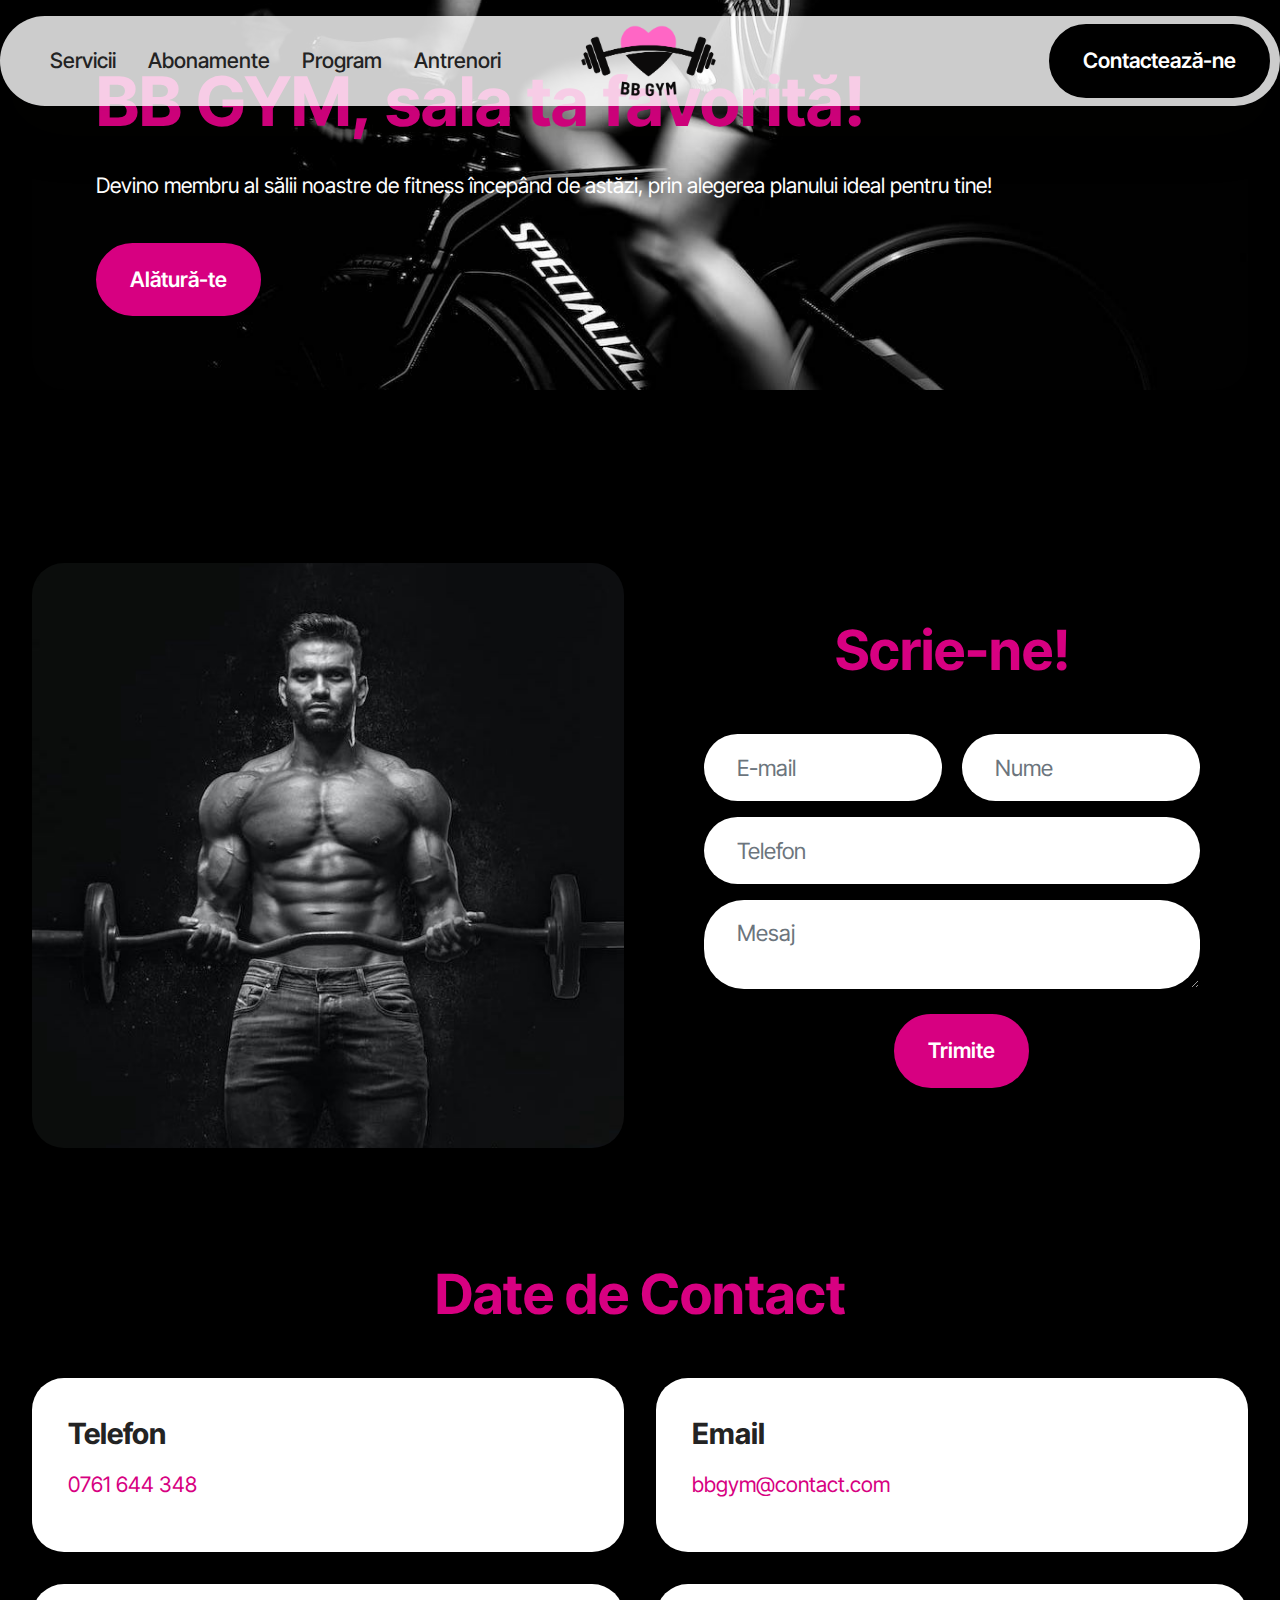
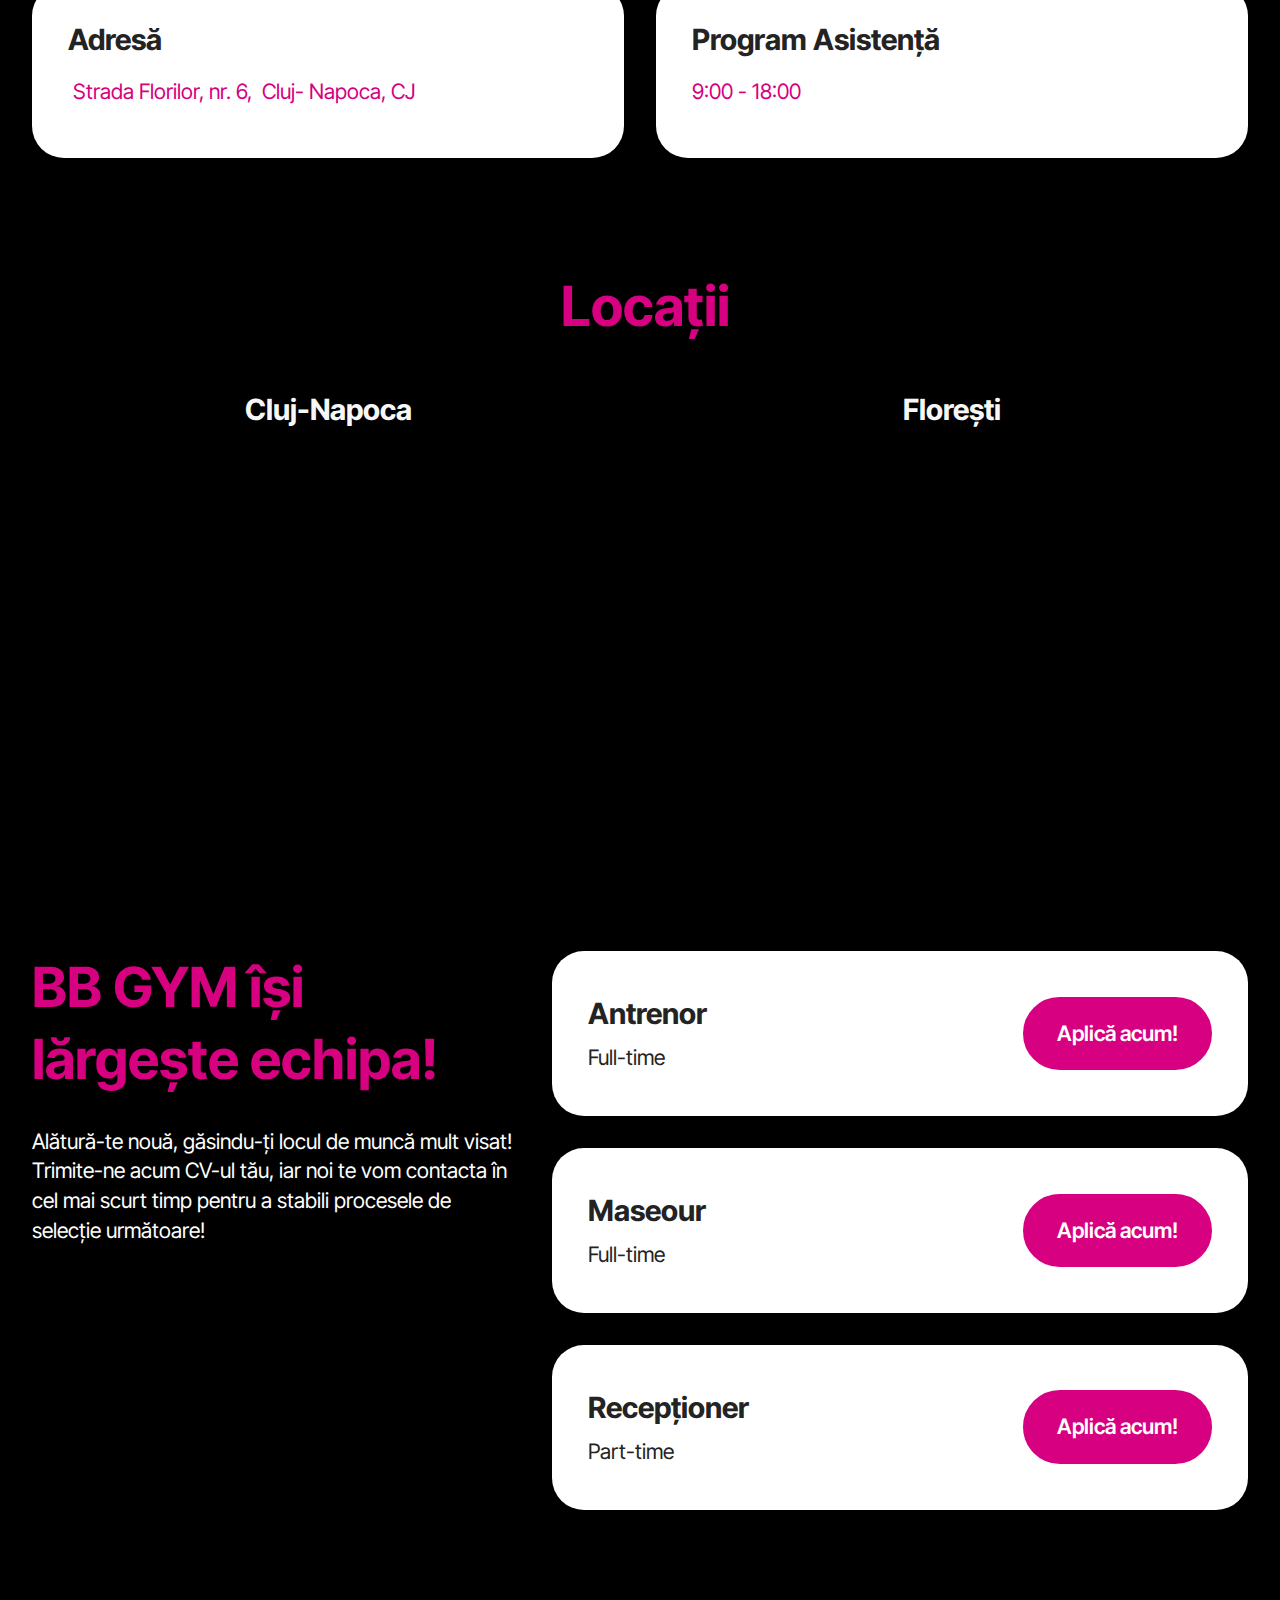
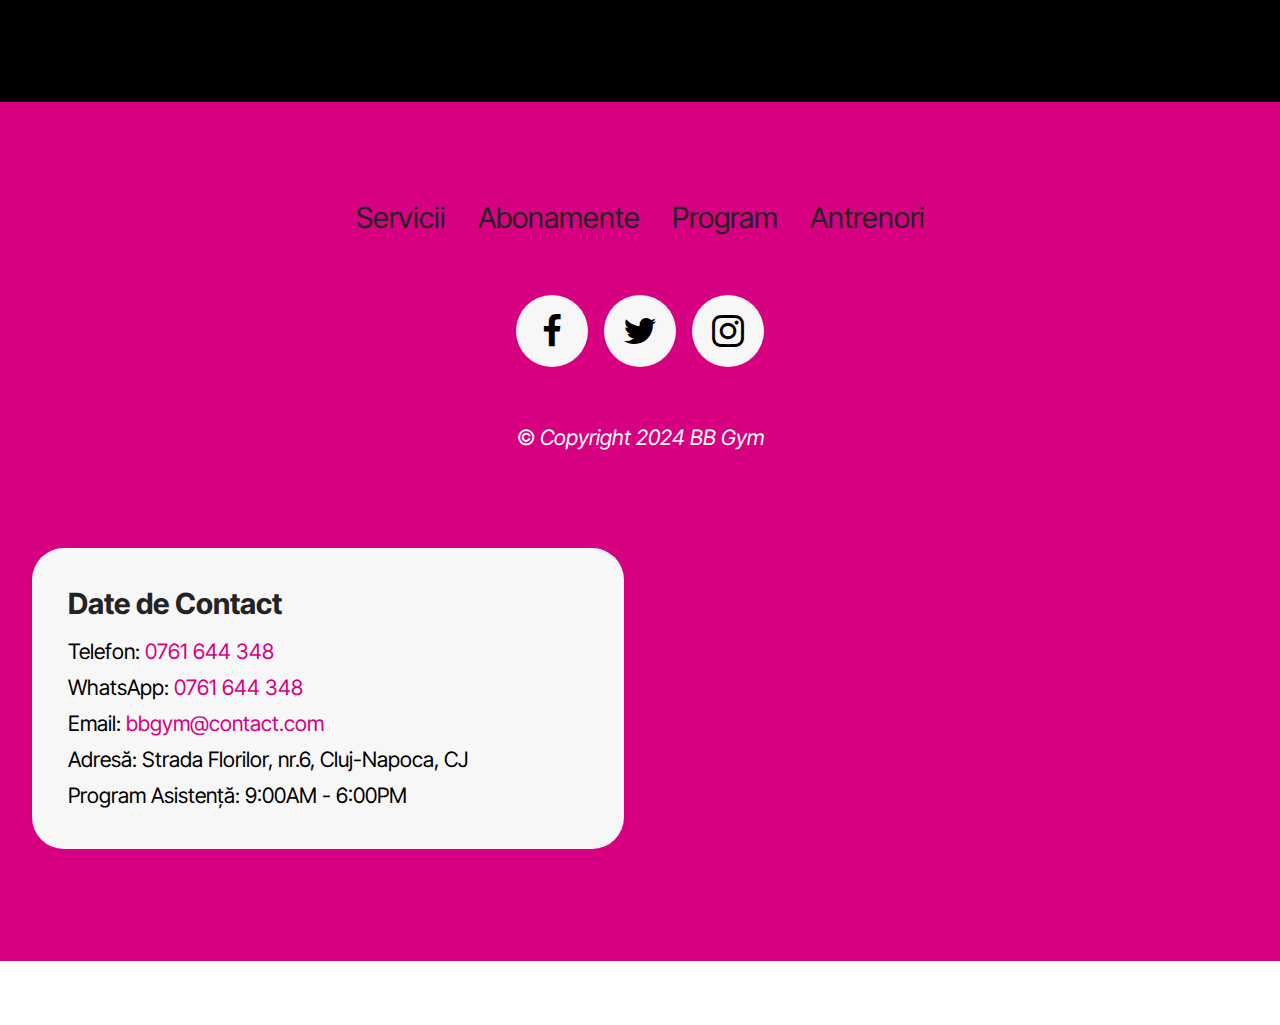
<file: contact.html>
<!DOCTYPE html>
<html lang="ro">
<head>
  <meta charset="UTF-8">
  <meta name="author" content="Bianca Basarabă">
  <meta name="description" content="Alătură-te comunității BB Gym și îmbunătățește-ți stilul de viață!">
  <meta name="keywords" content="fitness, sănătate, luxury gym, antrenament, program non-stop">
  <meta http-equiv="X-UA-Compatible" content="IE=edge">
  <meta name="generator" content="Mobirise v5.9.11, mobirise.com">
  <meta name="viewport" content="width=device-width, initial-scale=1, minimum-scale=1">
  <link rel="shortcut icon" href="assets/images/bb-gym.png" type="image/x-icon">
  <title>BB GYM - Contact</title>
  <link rel="stylesheet" href="assets/web/assets/mobirise-icons2/mobirise2.css">
  <link rel="stylesheet" href="assets/bootstrap/css/bootstrap.min.css">
  <link rel="stylesheet" href="assets/bootstrap/css/bootstrap-grid.min.css">
  <link rel="stylesheet" href="assets/bootstrap/css/bootstrap-reboot.min.css">
  <link rel="stylesheet" href="assets/dropdown/css/style.css">
  <link rel="stylesheet" href="assets/socicon/css/styles.css">
  <link rel="stylesheet" href="assets/theme/css/style.css">
  <link rel="preload" href="https://fonts.googleapis.com/css?family=Inter+Tight:100,200,300,400,500,600,700,800,900,100i,200i,300i,400i,500i,600i,700i,800i,900i&display=swap" as="style" onload="this.onload=null;this.rel='stylesheet'">
  <noscript><link rel="stylesheet" href="https://fonts.googleapis.com/css?family=Inter+Tight:100,200,300,400,500,600,700,800,900,100i,200i,300i,400i,500i,600i,700i,800i,900i&display=swap"></noscript>
  <link rel="preload" as="style" href="assets/mobirise/css/mbr-additional.css"><link rel="stylesheet" href="assets/mobirise/css/mbr-additional.css" type="text/css">

  
  
  
</head>
<body>
  
  <section data-bs-version="5.1" class="menu menu4 cid-tZ6aXEthP2" once="menu" id="menu04-i">
	

	<nav class="navbar navbar-dropdown navbar-expand-lg">
		<div class="container">
			<div class="navbar-brand">
				<span class="navbar-logo">
					<a href="index.html">
						<img src="assets/images/bb-gym.png" alt="BB Gym" style="height: 4.6rem;">
					</a>
				</span>
				
			</div>
			<button class="navbar-toggler" type="button" data-toggle="collapse" data-bs-toggle="collapse" data-target="#navbarSupportedContent" data-bs-target="#navbarSupportedContent" aria-controls="navbarNavAltMarkup" aria-expanded="false" aria-label="Toggle navigation">
				<div class="hamburger">
					<span></span>
					<span></span>
					<span></span>
					<span></span>
				</div>
			</button>
			<div class="collapse navbar-collapse" id="navbarSupportedContent">
				<ul class="navbar-nav nav-dropdown" data-app-modern-menu="true"><li class="nav-item">
						<a class="nav-link link text-black text-primary display-4" href="index.html#features06-o" target="_blank">Servicii</a>
					</li>
					<li class="nav-item">
						<a class="nav-link link text-black show text-primary display-4" href="index.html#pricing03-9" aria-expanded="false">Abonamente</a>
					</li>
					<li class="nav-item">
						<a class="nav-link link text-black text-primary display-4" href="index.html#features032-15">Program</a>
					</li><li class="nav-item"><a class="nav-link link text-black text-primary display-4" href="index.html#clients01-r">Antrenori</a></li></ul>
				
				<div class="navbar-buttons mbr-section-btn"><a class="btn btn-info display-4" href="contact.html">Contactează-ne</a></div>
			</div>
		</div>
	</nav>
</section>


<section data-bs-version="5.1" class="header15 cid-tZgYvm9ruR" id="header15-18">
	

	
	
	<div class="container">
		<div class="row justify-content-center">
			<div class="card col-12 col-lg-12">
				<div class="card-wrapper wrap">
					<div class="card-box align-center">
						<h1 class="card-title mbr-fonts-style mb-4 display-1"><strong>BB GYM, sala ta favorită!</strong></h1>
						<p class="mbr-text mbr-fonts-style mb-4 display-7">Devino membru al sălii noastre de fitness începând de astăzi, prin alegerea planului ideal pentru tine!&nbsp;</p>
						<div class="mbr-section-btn mt-4"><a class="btn btn-secondary display-7" href="index.html#pricing03-9">Alătură-te</a></div>
					</div>
				</div>
			</div>
		</div>
	</div>
</section>

<section data-bs-version="5.1" class="form03 cid-tZc91OnH6w" id="form03-10">
    

    

    <div class="container">
        <div class="row justify-content-center">
            <div class="col-12 col-lg item-wrapper">
                <div class="mbr-section-head mb-5">
                    <h2 class="mbr-section-title mbr-fonts-style align-center mb-0 display-2"><strong>Scrie-ne!</strong></h2>
                    
                </div>
                <div class="col-lg-12 mx-auto mbr-form" data-form-type="formoid">
                    <form action="https://mobirise.eu/" method="POST" class="mbr-form form-with-styler" data-form-title="Form Name"><input type="hidden" name="email" data-form-email="true" value="QsmQn5maygrbFeTzxP2Z2HNLNDN7qq5VFyCP/OsxcpF8GzBmlnTu1yxnZTvtoP9X/JEAogYlrx/1wOul5hLwyRtXU99KdYBWIO4j2ULlPA3mNejUzqkrR8ycL693aoxF">
                        <div class="row">
                            <div hidden="hidden" data-form-alert="" class="alert alert-success col-12">Îți vom răspunde în cel mai scurt timp posibil!</div>
                            <div hidden="hidden" data-form-alert-danger="" class="alert alert-danger col-12">
                                Oops...! E o problemă!
                            </div>
                        </div>
                        <div class="dragArea row">
                            <div class="col-md col-sm-12 form-group mb-3 mb-3" data-for="name">
                                <input type="text" name="name" placeholder="Nume" data-form-field="name" class="form-control" value="" id="name-form03-10">
                            </div>
                            <div class="col-md col-sm-12 form-group mb-3 mb-3" data-for="email">
                                <input type="email" name="email" placeholder="E-mail" data-form-field="email" class="form-control" value="" id="email-form03-10">
                            </div>
                            <div class="col-12 form-group mb-3 mb-3" data-for="phone">
                                <input type="tel" name="phone" placeholder="Telefon" data-form-field="phone" class="form-control" value="" id="phone-form03-10">
                            </div>
                            <div class="col-12 form-group mb-3 mb-3" data-for="textarea">
                                <textarea name="textarea" placeholder="Mesaj" data-form-field="textarea" class="form-control" id="textarea-form03-10"></textarea>
                            </div>
                            <div class="col-lg-12 col-md-12 col-sm-12 align-center mbr-section-btn"><button type="submit" class="btn btn-secondary display-7">Trimite</button></div>
                        </div>
                    </form>
                </div>


            </div>
            <div class="col-12 col-lg-6">
                <div class="image-wrapper">
                    <img class="w-100" src="assets/images/pexels-anush-gorak-1431282-640x632.jpg" alt="client BB Gym culturist">
                </div>
            </div>

        </div>
    </div>
</section>

<section data-bs-version="5.1" class="contacts01 cid-tZc8O5jNmO" id="contacts01-x">
    

    
    
    <div class="container">
        <div class="row justify-content-center">
            <div class="col-12 content-head">
                <div class="mbr-section-head mb-5">
                    <h2 class="mbr-section-title mbr-fonts-style align-center mb-0 display-2"><strong>Date de Contact</strong></h2>
                    
                </div>
            </div>
        </div>
        <div class="row">
            <div class="item features-without-image col-12 col-md-6 active">
                <div class="item-wrapper">
                    <div class="text-wrapper">
                        <h3 class="card-title mbr-fonts-style mb-3 display-5"><strong>Telefon</strong></h3>
                        <p class="mbr-text mbr-fonts-style display-7">
                            <a href="tel:0761644348" class="text-secondary text-primary"></a>0761 644 348</p>
                    </div>
                </div>
            </div>
            <div class="item features-without-image col-12 col-md-6">
                <div class="item-wrapper">
                    <div class="text-wrapper">
                        <h3 class="card-title mbr-fonts-style mb-3 display-5">
                            <strong>Email</strong>
                        </h3>
                        <p class="mbr-text mbr-fonts-style display-7"><a href="mailto:bianca132004@gmail.com" class="text-secondary">bbgym@contact.com</a></p>
                    </div>
                </div>
            </div>
            <div class="item features-without-image col-12 col-md-6">
                <div class="item-wrapper">
                    <div class="text-wrapper">
                        <h3 class="card-title mbr-fonts-style mb-3 display-5">
                            <strong>Adresă</strong></h3>
                        <p class="mbr-text mbr-fonts-style display-7">&nbsp;Strada Florilor, nr. 6,&nbsp; Cluj- Napoca, CJ</p>
                    </div>
                </div>
            </div>
            <div class="item features-without-image col-12 col-md-6">
                <div class="item-wrapper">
                    <div class="text-wrapper">
                        <h3 class="card-title mbr-fonts-style mb-3 display-5"><strong>Program Asistență</strong></h3>
                        <p class="mbr-text mbr-fonts-style display-7">
                            9:00 - 18:00
                        </p>
                    </div>
                </div>
            </div>
        </div>
    </div>
</section>

<section data-bs-version="5.1" class="contacts2 map1 cid-tZc8RMqJ5s" id="map02-y">
	

	
	<div class="container">
		<div class="row justify-content-center">
			<div class="col-12 content-head">
				<div class="mbr-section-head mb-5">
					<h2 class="mbr-section-title mbr-fonts-style align-center mb-0 display-2"><strong>&nbsp;Locații</strong></h2>
				</div>
			</div>
		</div>
		<div class="row justify-content-center">
			<div class="map-wrapper col-12 col-md-6">
				<h3 class="mbr-section-subtitle mb-3 align-center mbr-fonts-style display-5"><strong>Cluj-Napoca</strong></h3>
				<div class="google-map"><iframe frameborder="0" style="border:0" src="https://www.google.com/maps/embed?pb=!1m18!1m12!1m3!1d2732.6478172884867!2d23.60476881162824!3d46.77183797100505!2m3!1f0!2f0!3f0!3m2!1i1024!2i768!4f13.1!3m3!1m2!1s0x47490c2321652047%3A0x26c7a15ac3b3be71!2sFacultatea%20de%20%C8%98tiin%C8%9Be%20Politice%2C%20Administrative%20%C8%99i%20ale%20Comunic%C4%83rii!5e0!3m2!1sro!2sro!4v1703339130801!5m2!1sro!2sro" allowfullscreen=""></iframe></div>
			</div>
			<div class="map-wrapper col-12 col-md-6">
				<h3 class="mbr-section-subtitle mb-3 align-center mbr-fonts-style display-5"><strong>Florești</strong></h3>
				<div class="google-map"><iframe frameborder="0" style="border:0" src="https://www.google.com/maps/embed?pb=!1m18!1m12!1m3!1d13201.810032397294!2d23.499933617357172!3d46.74106222505108!2m3!1f0!2f0!3f0!3m2!1i1024!2i768!4f13.1!3m3!1m2!1s0x47490f77bfa6e389%3A0xc0d77f2de1d1ad8c!2sBest%20Gym%20Flore%C8%99ti!5e0!3m2!1sro!2sro!4v1703339222761!5m2!1sro!2sro" allowfullscreen=""></iframe></div>
			</div>
		</div>
	</div>
</section>

<section data-bs-version="5.1" class="people01 cid-tZc8JibltH" id="people01-w">
  

  

  <div class="container">
    <div class="row">
      <div class="col-lg-5 mb-5">
        <h2 class="mbr-section-maintitle mbr-fonts-style mb-4 display-2"><strong>BB GYM își lărgește echipa!</strong></h2>
        <p class="mbr-section-maintext mbr-fonts-style mb-4 display-7">Alătură-te nouă, găsindu-ți locul de muncă mult visat! Trimite-ne acum CV-ul tău, iar noi te vom contacta în cel mai scurt timp pentru a stabili procesele de selecție următoare!</p>

        
      </div>

      <div class="col-lg-7">
        <div class="item features-without-image">
          <div class="item-wrapper">
            <div class="row align-items-center">
              <div class="col-md-7">
                <div class="align-left">
                  <h3 class="mbr-section-title mbr-fonts-style mb-2 display-5"><strong>Antrenor</strong></h3>
                  <p class="mbr-section-text mbr-fonts-style mb-0 display-7">Full-time</p>
                </div>
              </div>

              <div class="col-md-5">
                <div class="mbr-section-btn align-right"><a class="btn btn-secondary display-7" href="https://wa.me/0761644348">Aplică acum!<strong></strong></a></div>
              </div>
            </div>
          </div>
        </div>
        <div class="item features-without-image">
          <div class="item-wrapper">
            <div class="row align-items-center">
              <div class="col-md-7">
                <div class="align-left">
                  <h3 class="mbr-section-title mbr-fonts-style mb-2 display-5">
                    <strong>Maseour</strong></h3>
                  <p class="mbr-section-text mbr-fonts-style mb-0 display-7">
                    Full-time<br>
                  </p>
                </div>
              </div>

              <div class="col-md-5">
                <div class="mbr-section-btn align-right"><a class="btn btn-secondary display-7" href="https://wa.me/0761644348">Aplică acum!<strong></strong></a></div>
              </div>
            </div>
          </div>
        </div>
        <div class="item features-without-image">
          <div class="item-wrapper">
            <div class="row align-items-center">
              <div class="col-md-7">
                <div class="align-left">
                  <h3 class="mbr-section-title mbr-fonts-style mb-2 display-5"><strong>Recepționer</strong></h3>
                  <p class="mbr-section-text mbr-fonts-style mb-0 display-7">Part-time<br>
                  </p>
                </div>
              </div>

              <div class="col-md-5">
                <div class="mbr-section-btn align-right"><a class="btn btn-secondary display-7" href="https://wa.me/0761644348">Aplică acum!<strong></strong></a></div>
              </div>
            </div>
          </div>
        </div>
      </div>
    </div>
  </div>
</section>

<section data-bs-version="5.1" class="footer3 cid-tYVtN1fIpN" once="footers" id="footer03-8">

        

    

    <div class="container">
        <div class="row">
            <div class="row-links">
                <ul class="header-menu">
                  
                  
                  
                  
                <li class="header-menu-item mbr-fonts-style display-5"><a href="index.html#features06-o" class="text-black">Servicii</a></li><li class="header-menu-item mbr-fonts-style display-5"><a href="index.html#pricing03-9" class="text-black">Abonamente</a></li><li class="header-menu-item mbr-fonts-style display-5"><a href="index.html#features032-15" class="text-black text-primary">Program</a></li><li class="header-menu-item mbr-fonts-style display-5"><a href="index.html#clients01-r" class="text-black">Antrenori</a></li></ul>
              </div>

            <div class="col-12 mt-4">
                <div class="social-row">
                    <div class="soc-item">
                        <a href="https://www.facebook.com/bianca.basaraba.10/?locale=ro_RO" target="_blank">
                            <span class="mbr-iconfont display-7 socicon-facebook socicon"></span>
                        </a>
                    </div>
                    <div class="soc-item">
                        <a href="https://twitter.com/biaaancaaaaaaa" target="_blank">
                            <span class="mbr-iconfont socicon-twitter socicon"></span>
                        </a>
                    </div>
                    <div class="soc-item">
                        <a href="https://www.instagram.com/biabasaraba/" target="_blank">
                            <span class="mbr-iconfont socicon-instagram socicon"></span>
                        </a>
                    </div>
                    
                    
                </div>
            </div>
            <div class="col-12 mt-5">
                <p class="mbr-fonts-style copyright display-7">
                    © <em>Copyright 2024 BB Gym</em></p>
            </div>
        </div>
    </div>
</section>

<section data-bs-version="5.1" class="contacts02 map1 cid-tZcp5CQ6Tq" id="contacts02-13">

    

    
    <div class="container">
        <div class="row justify-content-center">
            <div class="col-12 content-head">
                
            </div>
        </div>
        <div class="row justify-content-center">
            <div class="card col-12 col-md-12 col-lg-6">
                <div class="card-wrapper">
                    <div class="text-wrapper">
                        <p class="cardTitle mbr-fonts-style mb-2 display-5"><strong>Date de Contact</strong></p>
                        <ul class="list mbr-fonts-style display-7">
                            <li class="mbr-text item-wrap">Telefon: <a href="tel:0761644348" class="text-secondary">0761 644 348</a></li>
                            <li class="mbr-text item-wrap">WhatsApp: <a href="https://wa.me/0761644348" class="text-secondary">0761 644 348</a></li>
                            <li class="mbr-text item-wrap">Email: <a href="mailto:bianca132004@gmail.com" class="text-secondary">bbgym@contact.com</a></li>
                            <li class="mbr-text item-wrap">Adresă: Strada Florilor, nr.6, Cluj-Napoca, CJ</li>
                            <li class="mbr-text item-wrap">Program Asistență: 9:00AM - 6:00PM</li>
                        </ul>
                    </div>
                </div>
            </div>
            <div class="map-wrapper col-md-12 col-lg-6">
                <div class="google-map"><iframe frameborder="0" style="border:0" src="https://www.google.com/maps/embed?pb=!1m18!1m12!1m3!1d2732.647817282378!2d23.604774176086426!3d46.77183797112543!2m3!1f0!2f0!3f0!3m2!1i1024!2i768!4f13.1!3m3!1m2!1s0x47490c2321652047%3A0x26c7a15ac3b3be71!2sFacultatea%20de%20%C8%98tiin%C8%9Be%20Politice%2C%20Administrative%20%C8%99i%20ale%20Comunic%C4%83rii!5e0!3m2!1sro!2sro" allowfullscreen=""></iframe></div>
            </div>
        </div>
    </div>
</section><section class="display-7" style="padding: 0;align-items: center;justify-content: center;flex-wrap: wrap;    align-content: center;display: flex;position: relative;height: 4rem;"><a href="https://mobiri.se/3122414" style="flex: 1 1;height: 4rem;position: absolute;width: 100%;z-index: 1;"><img alt="" style="height: 4rem;" src="[data-uri]"></a><p style="margin: 0;text-align: center;" class="display-7">&#8204;</p><a style="z-index:1" href="https://mobirise.com/builder/landing-page-builder.html"></a></section><script src="assets/bootstrap/js/bootstrap.bundle.min.js"></script>  <script src="assets/smoothscroll/smooth-scroll.js"></script>  <script src="assets/ytplayer/index.js"></script>  <script src="assets/dropdown/js/navbar-dropdown.js"></script>  <script src="assets/theme/js/script.js"></script>  
  
  
</body>
</html>
</file>
<file: assets/web/assets/mobirise-icons2/mobirise2.css>
@font-face {
  font-family: 'Moririse2';
  font-display: swap;
  src:  url('mobirise2.eot?f2bix4');
  src:  url('mobirise2.eot?f2bix4#iefix') format('embedded-opentype'),
    url('mobirise2.ttf?f2bix4') format('truetype'),
    url('mobirise2.woff?f2bix4') format('woff'),
    url('mobirise2.svg?f2bix4#mobirise2') format('svg');
  font-weight: normal;
  font-style: normal;
}

[class^="mobi-"], [class*=" mobi-"] {
  /* use !important to prevent issues with browser extensions that change fonts */
  font-family: 'Moririse2' !important;
  speak: none;
  font-style: normal;
  font-weight: normal;
  font-variant: normal;
  text-transform: none;
  line-height: 1;

  /* Better Font Rendering =========== */
  -webkit-font-smoothing: antialiased;
  -moz-osx-font-smoothing: grayscale;
}

.mobi-mbri-add-submenu:before {
  content: "\e900";
}
.mobi-mbri-alert:before {
  content: "\e901";
}
.mobi-mbri-align-center:before {
  content: "\e902";
}
.mobi-mbri-align-justify:before {
  content: "\e903";
}
.mobi-mbri-align-left:before {
  content: "\e904";
}
.mobi-mbri-align-right:before {
  content: "\e905";
}
.mobi-mbri-android:before {
  content: "\e906";
}
.mobi-mbri-apple:before {
  content: "\e907";
}
.mobi-mbri-arrow-down:before {
  content: "\e908";
}
.mobi-mbri-arrow-next:before {
  content: "\e909";
}
.mobi-mbri-arrow-prev:before {
  content: "\e90a";
}
.mobi-mbri-arrow-up:before {
  content: "\e90b";
}
.mobi-mbri-bold:before {
  content: "\e90c";
}
.mobi-mbri-bookmark:before {
  content: "\e90d";
}
.mobi-mbri-bootstrap:before {
  content: "\e90e";
}
.mobi-mbri-briefcase:before {
  content: "\e90f";
}
.mobi-mbri-browse:before {
  content: "\e910";
}
.mobi-mbri-bulleted-list:before {
  content: "\e911";
}
.mobi-mbri-calendar:before {
  content: "\e912";
}
.mobi-mbri-camera:before {
  content: "\e913";
}
.mobi-mbri-cart-add:before {
  content: "\e914";
}
.mobi-mbri-cart-full:before {
  content: "\e915";
}
.mobi-mbri-cash:before {
  content: "\e916";
}
.mobi-mbri-change-style:before {
  content: "\e917";
}
.mobi-mbri-chat:before {
  content: "\e918";
}
.mobi-mbri-clock:before {
  content: "\e919";
}
.mobi-mbri-close:before {
  content: "\e91a";
}
.mobi-mbri-cloud:before {
  content: "\e91b";
}
.mobi-mbri-code:before {
  content: "\e91c";
}
.mobi-mbri-contact-form:before {
  content: "\e91d";
}
.mobi-mbri-credit-card:before {
  content: "\e91e";
}
.mobi-mbri-cursor-click:before {
  content: "\e91f";
}
.mobi-mbri-cust-feedback:before {
  content: "\e920";
}
.mobi-mbri-database:before {
  content: "\e921";
}
.mobi-mbri-delivery:before {
  content: "\e922";
}
.mobi-mbri-desktop:before {
  content: "\e923";
}
.mobi-mbri-devices:before {
  content: "\e924";
}
.mobi-mbri-down:before {
  content: "\e925";
}
.mobi-mbri-download-2:before {
  content: "\e926";
}
.mobi-mbri-download:before {
  content: "\e927";
}
.mobi-mbri-drag-n-drop-2:before {
  content: "\e928";
}
.mobi-mbri-drag-n-drop:before {
  content: "\e929";
}
.mobi-mbri-edit-2:before {
  content: "\e92a";
}
.mobi-mbri-edit:before {
  content: "\e92b";
}
.mobi-mbri-error:before {
  content: "\e92c";
}
.mobi-mbri-extension:before {
  content: "\e92d";
}
.mobi-mbri-features:before {
  content: "\e92e";
}
.mobi-mbri-file:before {
  content: "\e92f";
}
.mobi-mbri-flag:before {
  content: "\e930";
}
.mobi-mbri-folder:before {
  content: "\e931";
}
.mobi-mbri-gift:before {
  content: "\e932";
}
.mobi-mbri-github:before {
  content: "\e933";
}
.mobi-mbri-globe-2:before {
  content: "\e934";
}
.mobi-mbri-globe:before {
  content: "\e935";
}
.mobi-mbri-growing-chart:before {
  content: "\e936";
}
.mobi-mbri-hearth:before {
  content: "\e937";
}
.mobi-mbri-help:before {
  content: "\e938";
}
.mobi-mbri-home:before {
  content: "\e939";
}
.mobi-mbri-hot-cup:before {
  content: "\e93a";
}
.mobi-mbri-idea:before {
  content: "\e93b";
}
.mobi-mbri-image-gallery:before {
  content: "\e93c";
}
.mobi-mbri-image-slider:before {
  content: "\e93d";
}
.mobi-mbri-info:before {
  content: "\e93e";
}
.mobi-mbri-italic:before {
  content: "\e93f";
}
.mobi-mbri-key:before {
  content: "\e940";
}
.mobi-mbri-laptop:before {
  content: "\e941";
}
.mobi-mbri-layers:before {
  content: "\e942";
}
.mobi-mbri-left-right:before {
  content: "\e943";
}
.mobi-mbri-left:before {
  content: "\e944";
}
.mobi-mbri-letter:before {
  content: "\e945";
}
.mobi-mbri-like:before {
  content: "\e946";
}
.mobi-mbri-link:before {
  content: "\e947";
}
.mobi-mbri-lock:before {
  content: "\e948";
}
.mobi-mbri-login:before {
  content: "\e949";
}
.mobi-mbri-logout:before {
  content: "\e94a";
}
.mobi-mbri-magic-stick:before {
  content: "\e94b";
}
.mobi-mbri-map-pin:before {
  content: "\e94c";
}
.mobi-mbri-menu:before {
  content: "\e94d";
}
.mobi-mbri-mobile-2:before {
  content: "\e94e";
}
.mobi-mbri-mobile-horizontal:before {
  content: "\e94f";
}
.mobi-mbri-mobile:before {
  content: "\e950";
}
.mobi-mbri-mobirise:before {
  content: "\e951";
}
.mobi-mbri-more-horizontal:before {
  content: "\e952";
}
.mobi-mbri-more-vertical:before {
  content: "\e953";
}
.mobi-mbri-music:before {
  content: "\e954";
}
.mobi-mbri-new-file:before {
  content: "\e955";
}
.mobi-mbri-numbered-list:before {
  content: "\e956";
}
.mobi-mbri-opened-folder:before {
  content: "\e957";
}
.mobi-mbri-pages:before {
  content: "\e958";
}
.mobi-mbri-paper-plane:before {
  content: "\e959";
}
.mobi-mbri-paperclip:before {
  content: "\e95a";
}
.mobi-mbri-phone:before {
  content: "\e95b";
}
.mobi-mbri-photo:before {
  content: "\e95c";
}
.mobi-mbri-photos:before {
  content: "\e95d";
}
.mobi-mbri-pin:before {
  content: "\e95e";
}
.mobi-mbri-play:before {
  content: "\e95f";
}
.mobi-mbri-plus:before {
  content: "\e960";
}
.mobi-mbri-preview:before {
  content: "\e961";
}
.mobi-mbri-print:before {
  content: "\e962";
}
.mobi-mbri-protect:before {
  content: "\e963";
}
.mobi-mbri-question:before {
  content: "\e964";
}
.mobi-mbri-quote-left:before {
  content: "\e965";
}
.mobi-mbri-quote-right:before {
  content: "\e966";
}
.mobi-mbri-redo:before {
  content: "\e967";
}
.mobi-mbri-refresh:before {
  content: "\e968";
}
.mobi-mbri-responsive-2:before {
  content: "\e969";
}
.mobi-mbri-responsive:before {
  content: "\e96a";
}
.mobi-mbri-right:before {
  content: "\e96b";
}
.mobi-mbri-rocket:before {
  content: "\e96c";
}
.mobi-mbri-sad-face:before {
  content: "\e96d";
}
.mobi-mbri-sale:before {
  content: "\e96e";
}
.mobi-mbri-save:before {
  content: "\e96f";
}
.mobi-mbri-search:before {
  content: "\e970";
}
.mobi-mbri-setting-2:before {
  content: "\e971";
}
.mobi-mbri-setting-3:before {
  content: "\e972";
}
.mobi-mbri-setting:before {
  content: "\e973";
}
.mobi-mbri-share:before {
  content: "\e974";
}
.mobi-mbri-shopping-bag:before {
  content: "\e975";
}
.mobi-mbri-shopping-basket:before {
  content: "\e976";
}
.mobi-mbri-shopping-cart:before {
  content: "\e977";
}
.mobi-mbri-sites:before {
  content: "\e978";
}
.mobi-mbri-smile-face:before {
  content: "\e979";
}
.mobi-mbri-speed:before {
  content: "\e97a";
}
.mobi-mbri-star:before {
  content: "\e97b";
}
.mobi-mbri-success:before {
  content: "\e97c";
}
.mobi-mbri-sun:before {
  content: "\e97d";
}
.mobi-mbri-sun2:before {
  content: "\e97e";
}
.mobi-mbri-tablet-vertical:before {
  content: "\e97f";
}
.mobi-mbri-tablet:before {
  content: "\e980";
}
.mobi-mbri-target:before {
  content: "\e981";
}
.mobi-mbri-timer:before {
  content: "\e982";
}
.mobi-mbri-to-ftp:before {
  content: "\e983";
}
.mobi-mbri-to-local-drive:before {
  content: "\e984";
}
.mobi-mbri-touch-swipe:before {
  content: "\e985";
}
.mobi-mbri-touch:before {
  content: "\e986";
}
.mobi-mbri-trash:before {
  content: "\e987";
}
.mobi-mbri-underline:before {
  content: "\e988";
}
.mobi-mbri-undo:before {
  content: "\e989";
}
.mobi-mbri-unlink:before {
  content: "\e98a";
}
.mobi-mbri-unlock:before {
  content: "\e98b";
}
.mobi-mbri-up-down:before {
  content: "\e98c";
}
.mobi-mbri-up:before {
  content: "\e98d";
}
.mobi-mbri-update:before {
  content: "\e98e";
}
.mobi-mbri-upload-2:before {
  content: "\e98f";
}
.mobi-mbri-upload:before {
  content: "\e990";
}
.mobi-mbri-user-2:before {
  content: "\e991";
}
.mobi-mbri-user:before {
  content: "\e992";
}
.mobi-mbri-users:before {
  content: "\e993";
}
.mobi-mbri-video-play:before {
  content: "\e994";
}
.mobi-mbri-video:before {
  content: "\e995";
}
.mobi-mbri-watch:before {
  content: "\e996";
}
.mobi-mbri-website-theme-2:before {
  content: "\e997";
}
.mobi-mbri-website-theme:before {
  content: "\e998";
}
.mobi-mbri-wifi:before {
  content: "\e999";
}
.mobi-mbri-windows:before {
  content: "\e99a";
}
.mobi-mbri-zoom-in:before {
  content: "\e99b";
}
.mobi-mbri-zoom-out:before {
  content: "\e99c";
}
</file>
<file: assets/dropdown/css/style.css>
.navbar-dropdown {
  left: 0;
  padding: 0;
  position: absolute;
  right: 0;
  top: 0;
  transition: all 0.45s ease;
  z-index: 1030;
  background: #282828; }
  .navbar-dropdown .navbar-logo {
    margin-right: 0.8rem;
    transition: margin 0.3s ease-in-out;
    vertical-align: middle; }
    .navbar-dropdown .navbar-logo img {
      height: 3.125rem;
      transition: all 0.3s ease-in-out; }
    .navbar-dropdown .navbar-logo.mbr-iconfont {
      font-size: 3.125rem;
      line-height: 3.125rem; }
  .navbar-dropdown .navbar-caption {
    font-weight: 700;
    white-space: normal;
    vertical-align: -4px;
    line-height: 3.125rem !important; }
    .navbar-dropdown .navbar-caption, .navbar-dropdown .navbar-caption:hover {
      color: inherit;
      text-decoration: none; }
  .navbar-dropdown .mbr-iconfont + .navbar-caption {
    vertical-align: -1px; }
  .navbar-dropdown.navbar-fixed-top {
    position: fixed; }
  .navbar-dropdown .navbar-brand span {
    vertical-align: -4px; }
  .navbar-dropdown.bg-color.transparent {
    background: none; }
  .navbar-dropdown.navbar-short .navbar-brand {
    padding: 0.625rem 0; }
    .navbar-dropdown.navbar-short .navbar-brand span {
      vertical-align: -1px; }
  .navbar-dropdown.navbar-short .navbar-caption {
    line-height: 2.375rem !important;
    vertical-align: -2px; }
  .navbar-dropdown.navbar-short .navbar-logo {
    margin-right: 0.5rem; }
    .navbar-dropdown.navbar-short .navbar-logo img {
      height: 2.375rem; }
    .navbar-dropdown.navbar-short .navbar-logo.mbr-iconfont {
      font-size: 2.375rem;
      line-height: 2.375rem; }
  .navbar-dropdown.navbar-short .mbr-table-cell {
    height: 3.625rem; }
  .navbar-dropdown .navbar-close {
    left: 0.6875rem;
    position: fixed;
    top: 0.75rem;
    z-index: 1000; }
  .navbar-dropdown .hamburger-icon {
    content: "";
    display: inline-block;
    vertical-align: middle;
    width: 16px;
    -webkit-box-shadow: 0 -6px 0 1px #282828,0 0 0 1px #282828,0 6px 0 1px #282828;
    -moz-box-shadow: 0 -6px 0 1px #282828,0 0 0 1px #282828,0 6px 0 1px #282828;
    box-shadow: 0 -6px 0 1px #282828,0 0 0 1px #282828,0 6px 0 1px #282828; }

.dropdown-menu .dropdown-toggle[data-toggle="dropdown-submenu"]::after {
  border-bottom: 0.35em solid transparent;
  border-left: 0.35em solid;
  border-right: 0;
  border-top: 0.35em solid transparent;
  margin-left: 0.3rem; }

.dropdown-menu .dropdown-item:focus {
  outline: 0; }

.nav-dropdown {
  font-size: 0.75rem;
  font-weight: 500;
  height: auto !important; }
  .nav-dropdown .nav-btn {
    padding-left: 1rem; }
  .nav-dropdown .link {
    margin: .667em 1.667em;
    font-weight: 500;
    padding: 0;
    transition: color .2s ease-in-out; }
    .nav-dropdown .link.dropdown-toggle {
      margin-right: 2.583em; }
      .nav-dropdown .link.dropdown-toggle::after {
        margin-left: .25rem;
        border-top: 0.35em solid;
        border-right: 0.35em solid transparent;
        border-left: 0.35em solid transparent;
        border-bottom: 0; }
      .nav-dropdown .link.dropdown-toggle[aria-expanded="true"] {
        margin: 0;
        padding: 0.667em 3.263em  0.667em 1.667em; }
  .nav-dropdown .link::after,
  .nav-dropdown .dropdown-item::after {
    color: inherit; }
  .nav-dropdown .btn {
    font-size: 0.75rem;
    font-weight: 700;
    letter-spacing: 0;
    margin-bottom: 0;
    padding-left: 1.25rem;
    padding-right: 1.25rem; }
  .nav-dropdown .dropdown-menu {
    border-radius: 0;
    border: 0;
    left: 0;
    margin: 0;
    padding-bottom: 1.25rem;
    padding-top: 1.25rem;
    position: relative; }
  .nav-dropdown .dropdown-submenu {
    margin-left: 0.125rem;
    top: 0; }
  .nav-dropdown .dropdown-item {
    font-weight: 500;
    line-height: 2;
    padding: 0.3846em 4.615em 0.3846em 1.5385em;
    position: relative;
    transition: color .2s ease-in-out, background-color .2s ease-in-out; }
    .nav-dropdown .dropdown-item::after {
      margin-top: -0.3077em;
      position: absolute;
      right: 1.1538em;
      top: 50%; }
    .nav-dropdown .dropdown-item:focus, .nav-dropdown .dropdown-item:hover {
      background: none; }

@media (max-width: 767px) {
  .nav-dropdown.navbar-toggleable-sm {
    bottom: 0;
    display: none;
    left: 0;
    overflow-x: hidden;
    position: fixed;
    top: 0;
    transform: translateX(-100%);
    -ms-transform: translateX(-100%);
    -webkit-transform: translateX(-100%);
    width: 18.75rem;
    z-index: 999; } }
.nav-dropdown.navbar-toggleable-xl {
  bottom: 0;
  display: none;
  left: 0;
  overflow-x: hidden;
  position: fixed;
  top: 0;
  transform: translateX(-100%);
  -ms-transform: translateX(-100%);
  -webkit-transform: translateX(-100%);
  width: 18.75rem;
  z-index: 999; }

.nav-dropdown-sm {
  display: block !important;
  overflow-x: hidden;
  overflow: auto;
  padding-top: 3.875rem; }
  .nav-dropdown-sm::after {
    content: "";
    display: block;
    height: 3rem;
    width: 100%; }
  .nav-dropdown-sm.collapse.in ~ .navbar-close {
    display: block !important; }
  .nav-dropdown-sm.collapsing, .nav-dropdown-sm.collapse.in {
    transform: translateX(0);
    -ms-transform: translateX(0);
    -webkit-transform: translateX(0);
    transition: all 0.25s ease-out;
    -webkit-transition: all 0.25s ease-out;
    background: #282828; }
  .nav-dropdown-sm.collapsing[aria-expanded="false"] {
    transform: translateX(-100%);
    -ms-transform: translateX(-100%);
    -webkit-transform: translateX(-100%); }
  .nav-dropdown-sm .nav-item {
    display: block;
    margin-left: 0 !important;
    padding-left: 0; }
  .nav-dropdown-sm .link,
  .nav-dropdown-sm .dropdown-item {
    border-top: 1px dotted rgba(255, 255, 255, 0.1);
    font-size: 0.8125rem;
    line-height: 1.6;
    margin: 0 !important;
    padding: 0.875rem 2.4rem 0.875rem 1.5625rem !important;
    position: relative;
    white-space: normal; }
    .nav-dropdown-sm .link:focus, .nav-dropdown-sm .link:hover,
    .nav-dropdown-sm .dropdown-item:focus,
    .nav-dropdown-sm .dropdown-item:hover {
      background: rgba(0, 0, 0, 0.2) !important;
      color: #c0a375; }
  .nav-dropdown-sm .nav-btn {
    position: relative;
    padding: 1.5625rem 1.5625rem 0 1.5625rem; }
    .nav-dropdown-sm .nav-btn::before {
      border-top: 1px dotted rgba(255, 255, 255, 0.1);
      content: "";
      left: 0;
      position: absolute;
      top: 0;
      width: 100%; }
    .nav-dropdown-sm .nav-btn + .nav-btn {
      padding-top: 0.625rem; }
      .nav-dropdown-sm .nav-btn + .nav-btn::before {
        display: none; }
  .nav-dropdown-sm .btn {
    padding: 0.625rem 0; }
  .nav-dropdown-sm .dropdown-toggle[data-toggle="dropdown-submenu"]::after {
    margin-left: .25rem;
    border-top: 0.35em solid;
    border-right: 0.35em solid transparent;
    border-left: 0.35em solid transparent;
    border-bottom: 0; }
  .nav-dropdown-sm .dropdown-toggle[data-toggle="dropdown-submenu"][aria-expanded="true"]::after {
    border-top: 0;
    border-right: 0.35em solid transparent;
    border-left: 0.35em solid transparent;
    border-bottom: 0.35em solid; }
  .nav-dropdown-sm .dropdown-menu {
    margin: 0;
    padding: 0;
    position: relative;
    top: 0;
    left: 0;
    width: 100%;
    border: 0;
    float: none;
    border-radius: 0;
    background: none; }
  .nav-dropdown-sm .dropdown-submenu {
    left: 100%;
    margin-left: 0.125rem;
    margin-top: -1.25rem;
    top: 0; }

.navbar-toggleable-sm .nav-dropdown .dropdown-menu {
  position: absolute; }

.navbar-toggleable-sm .nav-dropdown .dropdown-submenu {
  left: 100%;
  margin-left: 0.125rem;
  margin-top: -1.25rem;
  top: 0; }

.navbar-toggleable-sm.opened .nav-dropdown .dropdown-menu {
  position: relative; }

.navbar-toggleable-sm.opened .nav-dropdown .dropdown-submenu {
  left: 0;
  margin-left: 00rem;
  margin-top: 0rem;
  top: 0; }

.is-builder .nav-dropdown.collapsing {
  transition: none !important; }
</file>
<file: assets/socicon/css/styles.css>
@charset "UTF-8";

@font-face {
  font-family: 'Socicon';
  src:  url('../fonts/socicon.eot');
  src:  url('../fonts/socicon.eot?#iefix') format('embedded-opentype'),
    url('../fonts/socicon.woff2') format('woff2'),
    url('../fonts/socicon.ttf') format('truetype'),
    url('../fonts/socicon.woff') format('woff'),
    url('../fonts/socicon.svg#socicon') format('svg');
  font-weight: normal;
  font-style: normal;
  font-display: swap;
}

[data-icon]:before {
  font-family: "socicon" !important;
  content: attr(data-icon);
  font-style: normal !important;
  font-weight: normal !important;
  font-variant: normal !important;
  text-transform: none !important;
  speak: none;
  line-height: 1;
  -webkit-font-smoothing: antialiased;
  -moz-osx-font-smoothing: grayscale;
}

[class^="socicon-"], [class*=" socicon-"] {
  /* use !important to prevent issues with browser extensions that change fonts */
  font-family: 'Socicon' !important;
  speak: none;
  font-style: normal;
  font-weight: normal;
  font-variant: normal;
  text-transform: none;
  line-height: 1;

  /* Better Font Rendering =========== */
  -webkit-font-smoothing: antialiased;
  -moz-osx-font-smoothing: grayscale;
}

.socicon-eitaa:before {
  content: "\e97c";
}
.socicon-soroush:before {
  content: "\e97d";
}
.socicon-bale:before {
  content: "\e97e";
}
.socicon-zazzle:before {
  content: "\e97b";
}
.socicon-society6:before {
  content: "\e97a";
}
.socicon-redbubble:before {
  content: "\e979";
}
.socicon-avvo:before {
  content: "\e978";
}
.socicon-stitcher:before {
  content: "\e977";
}
.socicon-googlehangouts:before {
  content: "\e974";
}
.socicon-dlive:before {
  content: "\e975";
}
.socicon-vsco:before {
  content: "\e976";
}
.socicon-flipboard:before {
  content: "\e973";
}
.socicon-ubuntu:before {
  content: "\e958";
}
.socicon-artstation:before {
  content: "\e959";
}
.socicon-invision:before {
  content: "\e95a";
}
.socicon-torial:before {
  content: "\e95b";
}
.socicon-collectorz:before {
  content: "\e95c";
}
.socicon-seenthis:before {
  content: "\e95d";
}
.socicon-googleplaymusic:before {
  content: "\e95e";
}
.socicon-debian:before {
  content: "\e95f";
}
.socicon-filmfreeway:before {
  content: "\e960";
}
.socicon-gnome:before {
  content: "\e961";
}
.socicon-itchio:before {
  content: "\e962";
}
.socicon-jamendo:before {
  content: "\e963";
}
.socicon-mix:before {
  content: "\e964";
}
.socicon-sharepoint:before {
  content: "\e965";
}
.socicon-tinder:before {
  content: "\e966";
}
.socicon-windguru:before {
  content: "\e967";
}
.socicon-cdbaby:before {
  content: "\e968";
}
.socicon-elementaryos:before {
  content: "\e969";
}
.socicon-stage32:before {
  content: "\e96a";
}
.socicon-tiktok:before {
  content: "\e96b";
}
.socicon-gitter:before {
  content: "\e96c";
}
.socicon-letterboxd:before {
  content: "\e96d";
}
.socicon-threema:before {
  content: "\e96e";
}
.socicon-splice:before {
  content: "\e96f";
}
.socicon-metapop:before {
  content: "\e970";
}
.socicon-naver:before {
  content: "\e971";
}
.socicon-remote:before {
  content: "\e972";
}
.socicon-internet:before {
  content: "\e957";
}
.socicon-moddb:before {
  content: "\e94b";
}
.socicon-indiedb:before {
  content: "\e94c";
}
.socicon-traxsource:before {
  content: "\e94d";
}
.socicon-gamefor:before {
  content: "\e94e";
}
.socicon-pixiv:before {
  content: "\e94f";
}
.socicon-myanimelist:before {
  content: "\e950";
}
.socicon-blackberry:before {
  content: "\e951";
}
.socicon-wickr:before {
  content: "\e952";
}
.socicon-spip:before {
  content: "\e953";
}
.socicon-napster:before {
  content: "\e954";
}
.socicon-beatport:before {
  content: "\e955";
}
.socicon-hackerone:before {
  content: "\e956";
}
.socicon-hackernews:before {
  content: "\e946";
}
.socicon-smashwords:before {
  content: "\e947";
}
.socicon-kobo:before {
  content: "\e948";
}
.socicon-bookbub:before {
  content: "\e949";
}
.socicon-mailru:before {
  content: "\e94a";
}
.socicon-gitlab:before {
  content: "\e945";
}
.socicon-instructables:before {
  content: "\e944";
}
.socicon-portfolio:before {
  content: "\e943";
}
.socicon-codered:before {
  content: "\e940";
}
.socicon-origin:before {
  content: "\e941";
}
.socicon-nextdoor:before {
  content: "\e942";
}
.socicon-udemy:before {
  content: "\e93f";
}
.socicon-livemaster:before {
  content: "\e93e";
}
.socicon-crunchbase:before {
  content: "\e93b";
}
.socicon-homefy:before {
  content: "\e93c";
}
.socicon-calendly:before {
  content: "\e93d";
}
.socicon-realtor:before {
  content: "\e90f";
}
.socicon-tidal:before {
  content: "\e910";
}
.socicon-qobuz:before {
  content: "\e911";
}
.socicon-natgeo:before {
  content: "\e912";
}
.socicon-mastodon:before {
  content: "\e913";
}
.socicon-unsplash:before {
  content: "\e914";
}
.socicon-homeadvisor:before {
  content: "\e915";
}
.socicon-angieslist:before {
  content: "\e916";
}
.socicon-codepen:before {
  content: "\e917";
}
.socicon-slack:before {
  content: "\e918";
}
.socicon-openaigym:before {
  content: "\e919";
}
.socicon-logmein:before {
  content: "\e91a";
}
.socicon-fiverr:before {
  content: "\e91b";
}
.socicon-gotomeeting:before {
  content: "\e91c";
}
.socicon-aliexpress:before {
  content: "\e91d";
}
.socicon-guru:before {
  content: "\e91e";
}
.socicon-appstore:before {
  content: "\e91f";
}
.socicon-homes:before {
  content: "\e920";
}
.socicon-zoom:before {
  content: "\e921";
}
.socicon-alibaba:before {
  content: "\e922";
}
.socicon-craigslist:before {
  content: "\e923";
}
.socicon-wix:before {
  content: "\e924";
}
.socicon-redfin:before {
  content: "\e925";
}
.socicon-googlecalendar:before {
  content: "\e926";
}
.socicon-shopify:before {
  content: "\e927";
}
.socicon-freelancer:before {
  content: "\e928";
}
.socicon-seedrs:before {
  content: "\e929";
}
.socicon-bing:before {
  content: "\e92a";
}
.socicon-doodle:before {
  content: "\e92b";
}
.socicon-bonanza:before {
  content: "\e92c";
}
.socicon-squarespace:before {
  content: "\e92d";
}
.socicon-toptal:before {
  content: "\e92e";
}
.socicon-gust:before {
  content: "\e92f";
}
.socicon-ask:before {
  content: "\e930";
}
.socicon-trulia:before {
  content: "\e931";
}
.socicon-loomly:before {
  content: "\e932";
}
.socicon-ghost:before {
  content: "\e933";
}
.socicon-upwork:before {
  content: "\e934";
}
.socicon-fundable:before {
  content: "\e935";
}
.socicon-booking:before {
  content: "\e936";
}
.socicon-googlemaps:before {
  content: "\e937";
}
.socicon-zillow:before {
  content: "\e938";
}
.socicon-niconico:before {
  content: "\e939";
}
.socicon-toneden:before {
  content: "\e93a";
}
.socicon-augment:before {
  content: "\e908";
}
.socicon-bitbucket:before {
  content: "\e909";
}
.socicon-fyuse:before {
  content: "\e90a";
}
.socicon-yt-gaming:before {
  content: "\e90b";
}
.socicon-sketchfab:before {
  content: "\e90c";
}
.socicon-mobcrush:before {
  content: "\e90d";
}
.socicon-microsoft:before {
  content: "\e90e";
}
.socicon-pandora:before {
  content: "\e907";
}
.socicon-messenger:before {
  content: "\e906";
}
.socicon-gamewisp:before {
  content: "\e905";
}
.socicon-bloglovin:before {
  content: "\e904";
}
.socicon-tunein:before {
  content: "\e903";
}
.socicon-gamejolt:before {
  content: "\e901";
}
.socicon-trello:before {
  content: "\e902";
}
.socicon-spreadshirt:before {
  content: "\e900";
}
.socicon-500px:before {
  content: "\e000";
}
.socicon-8tracks:before {
  content: "\e001";
}
.socicon-airbnb:before {
  content: "\e002";
}
.socicon-alliance:before {
  content: "\e003";
}
.socicon-amazon:before {
  content: "\e004";
}
.socicon-amplement:before {
  content: "\e005";
}
.socicon-android:before {
  content: "\e006";
}
.socicon-angellist:before {
  content: "\e007";
}
.socicon-apple:before {
  content: "\e008";
}
.socicon-appnet:before {
  content: "\e009";
}
.socicon-baidu:before {
  content: "\e00a";
}
.socicon-bandcamp:before {
  content: "\e00b";
}
.socicon-battlenet:before {
  content: "\e00c";
}
.socicon-mixer:before {
  content: "\e00d";
}
.socicon-bebee:before {
  content: "\e00e";
}
.socicon-bebo:before {
  content: "\e00f";
}
.socicon-behance:before {
  content: "\e010";
}
.socicon-blizzard:before {
  content: "\e011";
}
.socicon-blogger:before {
  content: "\e012";
}
.socicon-buffer:before {
  content: "\e013";
}
.socicon-chrome:before {
  content: "\e014";
}
.socicon-coderwall:before {
  content: "\e015";
}
.socicon-curse:before {
  content: "\e016";
}
.socicon-dailymotion:before {
  content: "\e017";
}
.socicon-deezer:before {
  content: "\e018";
}
.socicon-delicious:before {
  content: "\e019";
}
.socicon-deviantart:before {
  content: "\e01a";
}
.socicon-diablo:before {
  content: "\e01b";
}
.socicon-digg:before {
  content: "\e01c";
}
.socicon-discord:before {
  content: "\e01d";
}
.socicon-disqus:before {
  content: "\e01e";
}
.socicon-douban:before {
  content: "\e01f";
}
.socicon-draugiem:before {
  content: "\e020";
}
.socicon-dribbble:before {
  content: "\e021";
}
.socicon-drupal:before {
  content: "\e022";
}
.socicon-ebay:before {
  content: "\e023";
}
.socicon-ello:before {
  content: "\e024";
}
.socicon-endomodo:before {
  content: "\e025";
}
.socicon-envato:before {
  content: "\e026";
}
.socicon-etsy:before {
  content: "\e027";
}
.socicon-facebook:before {
  content: "\e028";
}
.socicon-feedburner:before {
  content: "\e029";
}
.socicon-filmweb:before {
  content: "\e02a";
}
.socicon-firefox:before {
  content: "\e02b";
}
.socicon-flattr:before {
  content: "\e02c";
}
.socicon-flickr:before {
  content: "\e02d";
}
.socicon-formulr:before {
  content: "\e02e";
}
.socicon-forrst:before {
  content: "\e02f";
}
.socicon-foursquare:before {
  content: "\e030";
}
.socicon-friendfeed:before {
  content: "\e031";
}
.socicon-github:before {
  content: "\e032";
}
.socicon-goodreads:before {
  content: "\e033";
}
.socicon-google:before {
  content: "\e034";
}
.socicon-googlescholar:before {
  content: "\e035";
}
.socicon-googlegroups:before {
  content: "\e036";
}
.socicon-googlephotos:before {
  content: "\e037";
}
.socicon-googleplus:before {
  content: "\e038";
}
.socicon-grooveshark:before {
  content: "\e039";
}
.socicon-hackerrank:before {
  content: "\e03a";
}
.socicon-hearthstone:before {
  content: "\e03b";
}
.socicon-hellocoton:before {
  content: "\e03c";
}
.socicon-heroes:before {
  content: "\e03d";
}
.socicon-smashcast:before {
  content: "\e03e";
}
.socicon-horde:before {
  content: "\e03f";
}
.socicon-houzz:before {
  content: "\e040";
}
.socicon-icq:before {
  content: "\e041";
}
.socicon-identica:before {
  content: "\e042";
}
.socicon-imdb:before {
  content: "\e043";
}
.socicon-instagram:before {
  content: "\e044";
}
.socicon-issuu:before {
  content: "\e045";
}
.socicon-istock:before {
  content: "\e046";
}
.socicon-itunes:before {
  content: "\e047";
}
.socicon-keybase:before {
  content: "\e048";
}
.socicon-lanyrd:before {
  content: "\e049";
}
.socicon-lastfm:before {
  content: "\e04a";
}
.socicon-line:before {
  content: "\e04b";
}
.socicon-linkedin:before {
  content: "\e04c";
}
.socicon-livejournal:before {
  content: "\e04d";
}
.socicon-lyft:before {
  content: "\e04e";
}
.socicon-macos:before {
  content: "\e04f";
}
.socicon-mail:before {
  content: "\e050";
}
.socicon-medium:before {
  content: "\e051";
}
.socicon-meetup:before {
  content: "\e052";
}
.socicon-mixcloud:before {
  content: "\e053";
}
.socicon-modelmayhem:before {
  content: "\e054";
}
.socicon-mumble:before {
  content: "\e055";
}
.socicon-myspace:before {
  content: "\e056";
}
.socicon-newsvine:before {
  content: "\e057";
}
.socicon-nintendo:before {
  content: "\e058";
}
.socicon-npm:before {
  content: "\e059";
}
.socicon-odnoklassniki:before {
  content: "\e05a";
}
.socicon-openid:before {
  content: "\e05b";
}
.socicon-opera:before {
  content: "\e05c";
}
.socicon-outlook:before {
  content: "\e05d";
}
.socicon-overwatch:before {
  content: "\e05e";
}
.socicon-patreon:before {
  content: "\e05f";
}
.socicon-paypal:before {
  content: "\e060";
}
.socicon-periscope:before {
  content: "\e061";
}
.socicon-persona:before {
  content: "\e062";
}
.socicon-pinterest:before {
  content: "\e063";
}
.socicon-play:before {
  content: "\e064";
}
.socicon-player:before {
  content: "\e065";
}
.socicon-playstation:before {
  content: "\e066";
}
.socicon-pocket:before {
  content: "\e067";
}
.socicon-qq:before {
  content: "\e068";
}
.socicon-quora:before {
  content: "\e069";
}
.socicon-raidcall:before {
  content: "\e06a";
}
.socicon-ravelry:before {
  content: "\e06b";
}
.socicon-reddit:before {
  content: "\e06c";
}
.socicon-renren:before {
  content: "\e06d";
}
.socicon-researchgate:before {
  content: "\e06e";
}
.socicon-residentadvisor:before {
  content: "\e06f";
}
.socicon-reverbnation:before {
  content: "\e070";
}
.socicon-rss:before {
  content: "\e071";
}
.socicon-sharethis:before {
  content: "\e072";
}
.socicon-skype:before {
  content: "\e073";
}
.socicon-slideshare:before {
  content: "\e074";
}
.socicon-smugmug:before {
  content: "\e075";
}
.socicon-snapchat:before {
  content: "\e076";
}
.socicon-songkick:before {
  content: "\e077";
}
.socicon-soundcloud:before {
  content: "\e078";
}
.socicon-spotify:before {
  content: "\e079";
}
.socicon-stackexchange:before {
  content: "\e07a";
}
.socicon-stackoverflow:before {
  content: "\e07b";
}
.socicon-starcraft:before {
  content: "\e07c";
}
.socicon-stayfriends:before {
  content: "\e07d";
}
.socicon-steam:before {
  content: "\e07e";
}
.socicon-storehouse:before {
  content: "\e07f";
}
.socicon-strava:before {
  content: "\e080";
}
.socicon-streamjar:before {
  content: "\e081";
}
.socicon-stumbleupon:before {
  content: "\e082";
}
.socicon-swarm:before {
  content: "\e083";
}
.socicon-teamspeak:before {
  content: "\e084";
}
.socicon-teamviewer:before {
  content: "\e085";
}
.socicon-technorati:before {
  content: "\e086";
}
.socicon-telegram:before {
  content: "\e087";
}
.socicon-tripadvisor:before {
  content: "\e088";
}
.socicon-tripit:before {
  content: "\e089";
}
.socicon-triplej:before {
  content: "\e08a";
}
.socicon-tumblr:before {
  content: "\e08b";
}
.socicon-twitch:before {
  content: "\e08c";
}
.socicon-twitter:before {
  content: "\e08d";
}
.socicon-uber:before {
  content: "\e08e";
}
.socicon-ventrilo:before {
  content: "\e08f";
}
.socicon-viadeo:before {
  content: "\e090";
}
.socicon-viber:before {
  content: "\e091";
}
.socicon-viewbug:before {
  content: "\e092";
}
.socicon-vimeo:before {
  content: "\e093";
}
.socicon-vine:before {
  content: "\e094";
}
.socicon-vkontakte:before {
  content: "\e095";
}
.socicon-warcraft:before {
  content: "\e096";
}
.socicon-wechat:before {
  content: "\e097";
}
.socicon-weibo:before {
  content: "\e098";
}
.socicon-whatsapp:before {
  content: "\e099";
}
.socicon-wikipedia:before {
  content: "\e09a";
}
.socicon-windows:before {
  content: "\e09b";
}
.socicon-wordpress:before {
  content: "\e09c";
}
.socicon-wykop:before {
  content: "\e09d";
}
.socicon-xbox:before {
  content: "\e09e";
}
.socicon-xing:before {
  content: "\e09f";
}
.socicon-yahoo:before {
  content: "\e0a0";
}
.socicon-yammer:before {
  content: "\e0a1";
}
.socicon-yandex:before {
  content: "\e0a2";
}
.socicon-yelp:before {
  content: "\e0a3";
}
.socicon-younow:before {
  content: "\e0a4";
}
.socicon-youtube:before {
  content: "\e0a5";
}
.socicon-zapier:before {
  content: "\e0a6";
}
.socicon-zerply:before {
  content: "\e0a7";
}
.socicon-zomato:before {
  content: "\e0a8";
}
.socicon-zynga:before {
  content: "\e0a9";
}
</file>
<file: assets/theme/css/style.css>
@charset "UTF-8";
section {
  background-color: #ffffff;
}

body {
  font-style: normal;
  line-height: 1.5;
  font-weight: 400;
  color: #232323;
  position: relative;
}

button {
  background-color: transparent;
  border-color: transparent;
}

.embla__button,
.carousel-control {
  background-color: #edefea !important;
  opacity: 0.8 !important;
  color: #464845 !important;
  border-color: #edefea !important;
}

.carousel .close,
.modalWindow .close {
  background-color: #edefea !important;
  color: #464845 !important;
  border-color: #edefea !important;
  opacity: 0.8 !important;
}

.carousel .close:hover,
.modalWindow .close:hover {
  opacity: 1 !important;
}

.carousel-indicators li {
  background-color: #edefea !important;
  border: 2px solid #464845 !important;
}

.carousel-indicators li:hover,
.carousel-indicators li:active {
  opacity: 0.8 !important;
}

.embla__button:hover,
.carousel-control:hover {
  background-color: #edefea !important;
  opacity: 1 !important;
}

.modalWindow-video-container {
  height: 80%;
}

section,
.container,
.container-fluid {
  position: relative;
  word-wrap: break-word;
}

a.mbr-iconfont:hover {
  text-decoration: none;
}

.article .lead p,
.article .lead ul,
.article .lead ol,
.article .lead pre,
.article .lead blockquote {
  margin-bottom: 0;
}

a {
  font-style: normal;
  font-weight: 400;
  cursor: pointer;
}
a, a:hover {
  text-decoration: none;
}

.mbr-section-title {
  font-style: normal;
  line-height: 1.3;
}

.mbr-section-subtitle {
  line-height: 1.3;
}

.mbr-text {
  font-style: normal;
  line-height: 1.7;
}

h1,
h2,
h3,
h4,
h5,
h6,
.display-1,
.display-2,
.display-4,
.display-5,
.display-7,
span,
p,
a {
  line-height: 1;
  word-break: break-word;
  word-wrap: break-word;
  font-weight: 400;
}

b,
strong {
  font-weight: bold;
}

input:-webkit-autofill, input:-webkit-autofill:hover, input:-webkit-autofill:focus, input:-webkit-autofill:active {
  transition-delay: 9999s;
  -webkit-transition-property: background-color, color;
  transition-property: background-color, color;
}

textarea[type=hidden] {
  display: none;
}

section {
  background-position: 50% 50%;
  background-repeat: no-repeat;
  background-size: cover;
}
section .mbr-background-video,
section .mbr-background-video-preview {
  position: absolute;
  bottom: 0;
  left: 0;
  right: 0;
  top: 0;
}

.hidden {
  visibility: hidden;
}

.mbr-z-index20 {
  z-index: 20;
}

/*! Base colors */
.mbr-white {
  color: #ffffff;
}

.mbr-black {
  color: #111111;
}

.mbr-bg-white {
  background-color: #ffffff;
}

.mbr-bg-black {
  background-color: #000000;
}

/*! Text-aligns */
.align-left {
  text-align: left;
}

.align-center {
  text-align: center;
}

.align-right {
  text-align: right;
}

/*! Font-weight  */
.mbr-light {
  font-weight: 300;
}

.mbr-regular {
  font-weight: 400;
}

.mbr-semibold {
  font-weight: 500;
}

.mbr-bold {
  font-weight: 700;
}

/*! Media  */
.media-content {
  flex-basis: 100%;
}

.media-container-row {
  display: flex;
  flex-direction: row;
  flex-wrap: wrap;
  justify-content: center;
  align-content: center;
  align-items: start;
}
.media-container-row .media-size-item {
  width: 400px;
}

.media-container-column {
  display: flex;
  flex-direction: column;
  flex-wrap: wrap;
  justify-content: center;
  align-content: center;
  align-items: stretch;
}
.media-container-column > * {
  width: 100%;
}

@media (min-width: 992px) {
  .media-container-row {
    flex-wrap: nowrap;
  }
}
figure {
  margin-bottom: 0;
  overflow: hidden;
}

figure[mbr-media-size] {
  transition: width 0.1s;
}

img,
iframe {
  display: block;
  width: 100%;
}

.card {
  background-color: transparent;
  border: none;
}

.card-box {
  width: 100%;
}

.card-img {
  text-align: center;
  flex-shrink: 0;
  -webkit-flex-shrink: 0;
}

.media {
  max-width: 100%;
  margin: 0 auto;
}

.mbr-figure {
  align-self: center;
}

.media-container > div {
  max-width: 100%;
}

.mbr-figure img,
.card-img img {
  width: 100%;
}

@media (max-width: 991px) {
  .media-size-item {
    width: auto !important;
  }
  .media {
    width: auto;
  }
  .mbr-figure {
    width: 100% !important;
  }
}
/*! Buttons */
.mbr-section-btn {
  margin-left: -0.6rem;
  margin-right: -0.6rem;
  font-size: 0;
}

.btn {
  font-weight: 600;
  border-width: 1px;
  font-style: normal;
  margin: 0.6rem 0.6rem;
  white-space: normal;
  transition: all 0.2s ease-in-out;
  display: inline-flex;
  align-items: center;
  justify-content: center;
  word-break: break-word;
}

.btn-sm {
  font-weight: 600;
  letter-spacing: 0px;
  transition: all 0.3s ease-in-out;
}

.btn-md {
  font-weight: 600;
  letter-spacing: 0px;
  transition: all 0.3s ease-in-out;
}

.btn-lg {
  font-weight: 600;
  letter-spacing: 0px;
  transition: all 0.3s ease-in-out;
}

.btn-form {
  margin: 0;
}
.btn-form:hover {
  cursor: pointer;
}

nav .mbr-section-btn {
  margin-left: 0rem;
  margin-right: 0rem;
}

/*! Btn icon margin */
.btn .mbr-iconfont,
.btn.btn-sm .mbr-iconfont {
  order: 1;
  cursor: pointer;
  margin-left: 0.5rem;
  vertical-align: sub;
}

.btn.btn-md .mbr-iconfont,
.btn.btn-md .mbr-iconfont {
  margin-left: 0.8rem;
}

.mbr-regular {
  font-weight: 400;
}

.mbr-semibold {
  font-weight: 500;
}

.mbr-bold {
  font-weight: 700;
}

[type=submit] {
  -webkit-appearance: none;
}

/*! Full-screen */
.mbr-fullscreen .mbr-overlay {
  min-height: 100vh;
}

.mbr-fullscreen {
  display: flex;
  display: -moz-flex;
  display: -ms-flex;
  display: -o-flex;
  align-items: center;
  min-height: 100vh;
  padding-top: 3rem;
  padding-bottom: 3rem;
}

/*! Map */
.map {
  height: 25rem;
  position: relative;
}
.map iframe {
  width: 100%;
  height: 100%;
}

/*! Scroll to top arrow */
.mbr-arrow-up {
  bottom: 25px;
  right: 90px;
  position: fixed;
  text-align: right;
  z-index: 5000;
  color: #ffffff;
  font-size: 22px;
}

.mbr-arrow-up a {
  background: rgba(0, 0, 0, 0.2);
  border-radius: 50%;
  color: #fff;
  display: inline-block;
  height: 60px;
  width: 60px;
  border: 2px solid #fff;
  outline-style: none !important;
  position: relative;
  text-decoration: none;
  transition: all 0.3s ease-in-out;
  cursor: pointer;
  text-align: center;
}
.mbr-arrow-up a:hover {
  background-color: rgba(0, 0, 0, 0.4);
}
.mbr-arrow-up a i {
  line-height: 60px;
}

.mbr-arrow-up-icon {
  display: block;
  color: #fff;
}

.mbr-arrow-up-icon::before {
  content: "›";
  display: inline-block;
  font-family: serif;
  font-size: 22px;
  line-height: 1;
  font-style: normal;
  position: relative;
  top: 6px;
  left: -4px;
  transform: rotate(-90deg);
}

/*! Arrow Down */
.mbr-arrow {
  position: absolute;
  bottom: 45px;
  left: 50%;
  width: 60px;
  height: 60px;
  cursor: pointer;
  background-color: rgba(80, 80, 80, 0.5);
  border-radius: 50%;
  transform: translateX(-50%);
}
@media (max-width: 767px) {
  .mbr-arrow {
    display: none;
  }
}
.mbr-arrow > a {
  display: inline-block;
  text-decoration: none;
  outline-style: none;
  animation: arrowdown 1.7s ease-in-out infinite;
  color: #ffffff;
}
.mbr-arrow > a > i {
  position: absolute;
  top: -2px;
  left: 15px;
  font-size: 2rem;
}

#scrollToTop a i::before {
  content: "";
  position: absolute;
  display: block;
  border-bottom: 2.5px solid #fff;
  border-left: 2.5px solid #fff;
  width: 27.8%;
  height: 27.8%;
  left: 50%;
  top: 51%;
  transform: translateY(-30%) translateX(-50%) rotate(135deg);
}

@keyframes arrowdown {
  0% {
    transform: translateY(0px);
  }
  50% {
    transform: translateY(-5px);
  }
  100% {
    transform: translateY(0px);
  }
}
@media (max-width: 500px) {
  .mbr-arrow-up {
    left: 0;
    right: 0;
    text-align: center;
  }
}
/*Gradients animation*/
@keyframes gradient-animation {
  from {
    background-position: 0% 100%;
    animation-timing-function: ease-in-out;
  }
  to {
    background-position: 100% 0%;
    animation-timing-function: ease-in-out;
  }
}
.bg-gradient {
  background-size: 200% 200%;
  animation: gradient-animation 5s infinite alternate;
  -webkit-animation: gradient-animation 5s infinite alternate;
}

.menu .navbar-brand {
  display: -webkit-flex;
}
.menu .navbar-brand span {
  display: flex;
  display: -webkit-flex;
}
.menu .navbar-brand .navbar-caption-wrap {
  display: -webkit-flex;
}
.menu .navbar-brand .navbar-logo img {
  display: -webkit-flex;
  width: auto;
}
@media (min-width: 768px) and (max-width: 991px) {
  .menu .navbar-toggleable-sm .navbar-nav {
    display: -ms-flexbox;
  }
}
@media (max-width: 991px) {
  .menu .navbar-collapse {
    max-height: 93.5vh;
  }
  .menu .navbar-collapse.show {
    overflow: auto;
  }
}
@media (min-width: 992px) {
  .menu .navbar-nav.nav-dropdown {
    display: -webkit-flex;
  }
  .menu .navbar-toggleable-sm .navbar-collapse {
    display: -webkit-flex !important;
  }
  .menu .collapsed .navbar-collapse {
    max-height: 93.5vh;
  }
  .menu .collapsed .navbar-collapse.show {
    overflow: auto;
  }
}
@media (max-width: 767px) {
  .menu .navbar-collapse {
    max-height: 80vh;
  }
}

.nav-link .mbr-iconfont {
  margin-right: 0.5rem;
}

.navbar {
  display: -webkit-flex;
  -webkit-flex-wrap: wrap;
  -webkit-align-items: center;
  -webkit-justify-content: space-between;
}

.navbar-collapse {
  -webkit-flex-basis: 100%;
  -webkit-flex-grow: 1;
  -webkit-align-items: center;
}

.nav-dropdown .link {
  padding: 0.667em 1.667em !important;
  margin: 0 !important;
}

.nav {
  display: -webkit-flex;
  -webkit-flex-wrap: wrap;
}

.row {
  display: -webkit-flex;
  -webkit-flex-wrap: wrap;
}

.justify-content-center {
  -webkit-justify-content: center;
}

.form-inline {
  display: -webkit-flex;
}

.card-wrapper {
  -webkit-flex: 1;
}

.carousel-control {
  z-index: 10;
  display: -webkit-flex;
}

.carousel-controls {
  display: -webkit-flex;
}

.media {
  display: -webkit-flex;
}

.form-group:focus {
  outline: none;
}

.jq-selectbox__select {
  padding: 7px 0;
  position: relative;
}

.jq-selectbox__dropdown {
  overflow: hidden;
  border-radius: 10px;
  position: absolute;
  top: 100%;
  left: 0 !important;
  width: 100% !important;
}

.jq-selectbox__trigger-arrow {
  right: 0;
  transform: translateY(-50%);
}

.jq-selectbox li {
  padding: 1.07em 0.5em;
}

input[type=range] {
  padding-left: 0 !important;
  padding-right: 0 !important;
}

.modal-dialog,
.modal-content {
  height: 100%;
}

.modal-dialog .carousel-inner {
  height: calc(100vh - 1.75rem);
}
@media (max-width: 575px) {
  .modal-dialog .carousel-inner {
    height: calc(100vh - 1rem);
  }
}

.carousel-item {
  text-align: center;
}

.carousel-item img {
  margin: auto;
}

.navbar-toggler {
  align-self: flex-start;
  padding: 0.25rem 0.75rem;
  font-size: 1.25rem;
  line-height: 1;
  background: transparent;
  border: 1px solid transparent;
  border-radius: 0.25rem;
}

.navbar-toggler:focus,
.navbar-toggler:hover {
  text-decoration: none;
  box-shadow: none;
}

.navbar-toggler-icon {
  display: inline-block;
  width: 1.5em;
  height: 1.5em;
  vertical-align: middle;
  content: "";
  background: no-repeat center center;
  background-size: 100% 100%;
}

.navbar-toggler-left {
  position: absolute;
  left: 1rem;
}

.navbar-toggler-right {
  position: absolute;
  right: 1rem;
}

.card-img {
  width: auto;
}

.menu .navbar.collapsed:not(.beta-menu) {
  flex-direction: column;
}

.carousel-item.active,
.carousel-item-next,
.carousel-item-prev {
  display: flex;
}

.note-air-layout .dropup .dropdown-menu,
.note-air-layout .navbar-fixed-bottom .dropdown .dropdown-menu {
  bottom: initial !important;
}

html,
body {
  height: auto;
  min-height: 100vh;
}

.dropup .dropdown-toggle::after {
  display: none;
}

.form-asterisk {
  font-family: initial;
  position: absolute;
  top: -2px;
  font-weight: normal;
}

.form-control-label {
  position: relative;
  cursor: pointer;
  margin-bottom: 0.357em;
  padding: 0;
}

.alert {
  color: #ffffff;
  border-radius: 0;
  border: 0;
  font-size: 1.1rem;
  line-height: 1.5;
  margin-bottom: 1.875rem;
  padding: 1.25rem;
  position: relative;
  text-align: center;
}
.alert.alert-form::after {
  background-color: inherit;
  bottom: -7px;
  content: "";
  display: block;
  height: 14px;
  left: 50%;
  margin-left: -7px;
  position: absolute;
  transform: rotate(45deg);
  width: 14px;
}

.form-control {
  background-color: #ffffff;
  background-clip: border-box;
  color: #232323;
  line-height: 1rem !important;
  height: auto;
  padding: 1.2rem 2rem;
  transition: border-color 0.25s ease 0s;
  border: 1px solid transparent !important;
  border-radius: 4px;
  box-shadow: rgba(0, 0, 0, 0.07) 0px 1px 1px 0px, rgba(0, 0, 0, 0.07) 0px 1px 3px 0px, rgba(0, 0, 0, 0.03) 0px 0px 0px 1px;
}
.form-active .form-control:invalid {
  border-color: red;
}

.row > * {
  padding-right: 1rem;
  padding-left: 1rem;
}

form .row {
  margin-left: -0.6rem;
  margin-right: -0.6rem;
}
form .row [class*=col] {
  padding-left: 0.6rem;
  padding-right: 0.6rem;
}

form .mbr-section-btn {
  padding-left: 0.6rem;
  padding-right: 0.6rem;
}

form .form-check-input {
  margin-top: 0.5;
}

textarea.form-control {
  line-height: 1.5rem !important;
}

.form-group {
  margin-bottom: 1.2rem;
}

.form-control,
form .btn {
  min-height: 48px;
}

.gdpr-block label span.textGDPR input[name=gdpr] {
  top: 7px;
}

.form-control:focus {
  box-shadow: none;
}

:focus {
  outline: none;
}

.mbr-overlay {
  background-color: #000;
  bottom: 0;
  left: 0;
  opacity: 0.5;
  position: absolute;
  right: 0;
  top: 0;
  z-index: 0;
  pointer-events: none;
}

blockquote {
  font-style: italic;
  padding: 3rem;
  font-size: 1.09rem;
  position: relative;
  border-left: 3px solid;
}

ul,
ol,
pre,
blockquote {
  margin-bottom: 2.3125rem;
}

.mt-4 {
  margin-top: 2rem !important;
}

.mb-4 {
  margin-bottom: 2rem !important;
}

.container,
.container-fluid {
  padding-left: 16px;
  padding-right: 16px;
}

.row {
  margin-left: -16px;
  margin-right: -16px;
}
.row > [class*=col] {
  padding-left: 16px;
  padding-right: 16px;
}

@media (min-width: 992px) {
  .container-fluid {
    padding-left: 32px;
    padding-right: 32px;
  }
}
@media (max-width: 991px) {
  .mbr-container {
    padding-left: 16px;
    padding-right: 16px;
  }
}
.app-video-wrapper > img {
  opacity: 1;
}

.app-video-wrapper {
  background: transparent;
}

.item {
  position: relative;
}

.dropdown-menu .dropdown-menu {
  left: 100%;
}

.dropdown-item + .dropdown-menu {
  display: none;
}

.dropdown-item:hover + .dropdown-menu,
.dropdown-menu:hover {
  display: block;
}

@media (min-aspect-ratio: 16/9) {
  .mbr-video-foreground {
    height: 300% !important;
    top: -100% !important;
  }
}
@media (max-aspect-ratio: 16/9) {
  .mbr-video-foreground {
    width: 300% !important;
    left: -100% !important;
  }
}.engine {
	position: absolute;
	text-indent: -2400px;
	text-align: center;
	padding: 0;
	top: 0;
	left: -2400px;
}
</file>
<file: assets/mobirise/css/mbr-additional.css>
.btn {
  border-width: 2px;
}
img,
.card-wrap,
.card-wrapper,
.video-wrapper,
.mbr-figure iframe,
.google-map iframe,
.slide-content,
.plan,
.card,
.item-wrapper {
  border-radius: 2rem !important;
}
.video-wrapper {
  overflow: hidden;
}
body {
  font-family: Inter Tight;
}
.display-1 {
  font-family: 'Inter Tight', sans-serif;
  font-size: 5rem;
  line-height: 1;
}
.display-1 > .mbr-iconfont {
  font-size: 6.25rem;
}
.display-2 {
  font-family: 'Inter Tight', sans-serif;
  font-size: 4rem;
  line-height: 1;
}
.display-2 > .mbr-iconfont {
  font-size: 5rem;
}
.display-4 {
  font-family: 'Inter Tight', sans-serif;
  font-size: 1.4rem;
  line-height: 1.5;
}
.display-4 > .mbr-iconfont {
  font-size: 1.75rem;
}
.display-5 {
  font-family: 'Inter Tight', sans-serif;
  font-size: 2rem;
  line-height: 1.5;
}
.display-5 > .mbr-iconfont {
  font-size: 2.5rem;
}
.display-7 {
  font-family: 'Inter Tight', sans-serif;
  font-size: 1.4rem;
  line-height: 1.3;
}
.display-7 > .mbr-iconfont {
  font-size: 1.75rem;
}
/* ---- Fluid typography for mobile devices ---- */
/* 1.4 - font scale ratio ( bootstrap == 1.42857 ) */
/* 100vw - current viewport width */
/* (48 - 20)  48 == 48rem == 768px, 20 == 20rem == 320px(minimal supported viewport) */
/* 0.65 - min scale variable, may vary */
@media (max-width: 992px) {
  .display-1 {
    font-size: 4rem;
  }
}
@media (max-width: 768px) {
  .display-1 {
    font-size: 3.5rem;
    font-size: calc( 2.4rem + (5 - 2.4) * ((100vw - 20rem) / (48 - 20)));
    line-height: calc( 1.1 * (2.4rem + (5 - 2.4) * ((100vw - 20rem) / (48 - 20))));
  }
  .display-2 {
    font-size: 3.2rem;
    font-size: calc( 2.05rem + (4 - 2.05) * ((100vw - 20rem) / (48 - 20)));
    line-height: calc( 1.3 * (2.05rem + (4 - 2.05) * ((100vw - 20rem) / (48 - 20))));
  }
  .display-4 {
    font-size: 1.12rem;
    font-size: calc( 1.14rem + (1.4 - 1.14) * ((100vw - 20rem) / (48 - 20)));
    line-height: calc( 1.4 * (1.14rem + (1.4 - 1.14) * ((100vw - 20rem) / (48 - 20))));
  }
  .display-5 {
    font-size: 1.6rem;
    font-size: calc( 1.35rem + (2 - 1.35) * ((100vw - 20rem) / (48 - 20)));
    line-height: calc( 1.4 * (1.35rem + (2 - 1.35) * ((100vw - 20rem) / (48 - 20))));
  }
  .display-7 {
    font-size: 1.12rem;
    font-size: calc( 1.14rem + (1.4 - 1.14) * ((100vw - 20rem) / (48 - 20)));
    line-height: calc( 1.4 * (1.14rem + (1.4 - 1.14) * ((100vw - 20rem) / (48 - 20))));
  }
}
@media (min-width: 992px) and (max-width: 1400px) {
  .display-1 {
    font-size: 3.5rem;
    font-size: calc( 2.4rem + (5 - 2.4) * ((100vw - 62rem) / (87 - 62)));
    line-height: calc( 1.1 * (2.4rem + (5 - 2.4) * ((100vw - 62rem) / (87 - 62))));
  }
  .display-2 {
    font-size: 3.2rem;
    font-size: calc( 2.05rem + (4 - 2.05) * ((100vw - 62rem) / (87 - 62)));
    line-height: calc( 1.3 * (2.05rem + (4 - 2.05) * ((100vw - 62rem) / (87 - 62))));
  }
  .display-4 {
    font-size: 1.12rem;
    font-size: calc( 1.14rem + (1.4 - 1.14) * ((100vw - 62rem) / (87 - 62)));
    line-height: calc( 1.4 * (1.14rem + (1.4 - 1.14) * ((100vw - 62rem) / (87 - 62))));
  }
  .display-5 {
    font-size: 1.6rem;
    font-size: calc( 1.35rem + (2 - 1.35) * ((100vw - 62rem) / (87 - 62)));
    line-height: calc( 1.4 * (1.35rem + (2 - 1.35) * ((100vw - 62rem) / (87 - 62))));
  }
  .display-7 {
    font-size: 1.12rem;
    font-size: calc( 1.14rem + (1.4 - 1.14) * ((100vw - 62rem) / (87 - 62)));
    line-height: calc( 1.4 * (1.14rem + (1.4 - 1.14) * ((100vw - 62rem) / (87 - 62))));
  }
}
/* Buttons */
.btn {
  padding: 1.25rem 2rem;
  border-radius: 4px;
}
@media (max-width: 767px) {
  .btn {
    padding: 0.75rem 1.5rem;
  }
}
.btn-sm {
  padding: 0.6rem 1.2rem;
  border-radius: 4px;
}
.btn-md {
  padding: 0.6rem 1.2rem;
  border-radius: 4px;
}
.btn-lg {
  padding: 1.25rem 2rem;
  border-radius: 4px;
}
.bg-primary {
  background-color: #ffffff !important;
}
.bg-success {
  background-color: #3a341c !important;
}
.bg-info {
  background-color: #000000 !important;
}
.bg-warning {
  background-color: #a0e2e1 !important;
}
.bg-danger {
  background-color: #ffffff !important;
}
.btn-primary,
.btn-primary:active {
  background-color: #ffffff !important;
  border-color: #ffffff !important;
  color: #808080 !important;
  box-shadow: none;
}
.btn-primary:hover,
.btn-primary:focus,
.btn-primary.focus,
.btn-primary.active {
  color: inherit;
  background-color: #ffffff !important;
  border-color: #ffffff !important;
  box-shadow: none;
}
.btn-primary.disabled,
.btn-primary:disabled {
  color: #808080 !important;
  background-color: #ffffff !important;
  border-color: #ffffff !important;
}
.btn-secondary,
.btn-secondary:active {
  background-color: #d70081 !important;
  border-color: #d70081 !important;
  color: #ffffff !important;
  box-shadow: none;
}
.btn-secondary:hover,
.btn-secondary:focus,
.btn-secondary.focus,
.btn-secondary.active {
  color: inherit;
  background-color: #ff0b9d !important;
  border-color: #ff0b9d !important;
  box-shadow: none;
}
.btn-secondary.disabled,
.btn-secondary:disabled {
  color: #ffffff !important;
  background-color: #ff0b9d !important;
  border-color: #ff0b9d !important;
}
.btn-info,
.btn-info:active {
  background-color: #000000 !important;
  border-color: #000000 !important;
  color: #ffffff !important;
  box-shadow: none;
}
.btn-info:hover,
.btn-info:focus,
.btn-info.focus,
.btn-info.active {
  color: inherit;
  background-color: #1a1a1a !important;
  border-color: #1a1a1a !important;
  box-shadow: none;
}
.btn-info.disabled,
.btn-info:disabled {
  color: #ffffff !important;
  background-color: #1a1a1a !important;
  border-color: #1a1a1a !important;
}
.btn-success,
.btn-success:active {
  background-color: #3a341c !important;
  border-color: #3a341c !important;
  color: #ffffff !important;
  box-shadow: none;
}
.btn-success:hover,
.btn-success:focus,
.btn-success.focus,
.btn-success.active {
  color: inherit;
  background-color: #5c532d !important;
  border-color: #5c532d !important;
  box-shadow: none;
}
.btn-success.disabled,
.btn-success:disabled {
  color: #ffffff !important;
  background-color: #5c532d !important;
  border-color: #5c532d !important;
}
.btn-warning,
.btn-warning:active {
  background-color: #a0e2e1 !important;
  border-color: #a0e2e1 !important;
  color: #1f6463 !important;
  box-shadow: none;
}
.btn-warning:hover,
.btn-warning:focus,
.btn-warning.focus,
.btn-warning.active {
  color: inherit;
  background-color: #c7eeed !important;
  border-color: #c7eeed !important;
  box-shadow: none;
}
.btn-warning.disabled,
.btn-warning:disabled {
  color: #1f6463 !important;
  background-color: #c7eeed !important;
  border-color: #c7eeed !important;
}
.btn-danger,
.btn-danger:active {
  background-color: #ffffff !important;
  border-color: #ffffff !important;
  color: #808080 !important;
  box-shadow: none;
}
.btn-danger:hover,
.btn-danger:focus,
.btn-danger.focus,
.btn-danger.active {
  color: inherit;
  background-color: #ffffff !important;
  border-color: #ffffff !important;
  box-shadow: none;
}
.btn-danger.disabled,
.btn-danger:disabled {
  color: #808080 !important;
  background-color: #ffffff !important;
  border-color: #ffffff !important;
}
.btn-white,
.btn-white:active {
  background-color: #eff0ec !important;
  border-color: #eff0ec !important;
  color: #757b62 !important;
  box-shadow: none;
}
.btn-white:hover,
.btn-white:focus,
.btn-white.focus,
.btn-white.active {
  color: inherit;
  background-color: #ffffff !important;
  border-color: #ffffff !important;
  box-shadow: none;
}
.btn-white.disabled,
.btn-white:disabled {
  color: #757b62 !important;
  background-color: #ffffff !important;
  border-color: #ffffff !important;
}
.btn-black,
.btn-black:active {
  background-color: #232323 !important;
  border-color: #232323 !important;
  color: #ffffff !important;
  box-shadow: none;
}
.btn-black:hover,
.btn-black:focus,
.btn-black.focus,
.btn-black.active {
  color: inherit;
  background-color: #3d3d3d !important;
  border-color: #3d3d3d !important;
  box-shadow: none;
}
.btn-black.disabled,
.btn-black:disabled {
  color: #ffffff !important;
  background-color: #3d3d3d !important;
  border-color: #3d3d3d !important;
}
.btn-primary-outline,
.btn-primary-outline:active {
  background-color: transparent !important;
  border-color: #ffffff;
  color: #ffffff;
}
.btn-primary-outline:hover,
.btn-primary-outline:focus,
.btn-primary-outline.focus,
.btn-primary-outline.active {
  color: #d4d4d4 !important;
  background-color: transparent !important;
  border-color: #d4d4d4 !important;
  box-shadow: none !important;
}
.btn-primary-outline.disabled,
.btn-primary-outline:disabled {
  color: #808080 !important;
  background-color: #ffffff !important;
  border-color: #ffffff !important;
}
.btn-secondary-outline,
.btn-secondary-outline:active {
  background-color: transparent !important;
  border-color: #d70081;
  color: #d70081;
}
.btn-secondary-outline:hover,
.btn-secondary-outline:focus,
.btn-secondary-outline.focus,
.btn-secondary-outline.active {
  color: #80004d !important;
  background-color: transparent !important;
  border-color: #80004d !important;
  box-shadow: none !important;
}
.btn-secondary-outline.disabled,
.btn-secondary-outline:disabled {
  color: #ffffff !important;
  background-color: #d70081 !important;
  border-color: #d70081 !important;
}
.btn-info-outline,
.btn-info-outline:active {
  background-color: transparent !important;
  border-color: #000000;
  color: #000000;
}
.btn-info-outline:hover,
.btn-info-outline:focus,
.btn-info-outline.focus,
.btn-info-outline.active {
  color: #000000 !important;
  background-color: transparent !important;
  border-color: #000000 !important;
  box-shadow: none !important;
}
.btn-info-outline.disabled,
.btn-info-outline:disabled {
  color: #ffffff !important;
  background-color: #000000 !important;
  border-color: #000000 !important;
}
.btn-success-outline,
.btn-success-outline:active {
  background-color: transparent !important;
  border-color: #3a341c;
  color: #3a341c;
}
.btn-success-outline:hover,
.btn-success-outline:focus,
.btn-success-outline.focus,
.btn-success-outline.active {
  color: #000000 !important;
  background-color: transparent !important;
  border-color: #000000 !important;
  box-shadow: none !important;
}
.btn-success-outline.disabled,
.btn-success-outline:disabled {
  color: #ffffff !important;
  background-color: #3a341c !important;
  border-color: #3a341c !important;
}
.btn-warning-outline,
.btn-warning-outline:active {
  background-color: transparent !important;
  border-color: #a0e2e1;
  color: #a0e2e1;
}
.btn-warning-outline:hover,
.btn-warning-outline:focus,
.btn-warning-outline.focus,
.btn-warning-outline.active {
  color: #5ececc !important;
  background-color: transparent !important;
  border-color: #5ececc !important;
  box-shadow: none !important;
}
.btn-warning-outline.disabled,
.btn-warning-outline:disabled {
  color: #1f6463 !important;
  background-color: #a0e2e1 !important;
  border-color: #a0e2e1 !important;
}
.btn-danger-outline,
.btn-danger-outline:active {
  background-color: transparent !important;
  border-color: #ffffff;
  color: #ffffff;
}
.btn-danger-outline:hover,
.btn-danger-outline:focus,
.btn-danger-outline.focus,
.btn-danger-outline.active {
  color: #d4d4d4 !important;
  background-color: transparent !important;
  border-color: #d4d4d4 !important;
  box-shadow: none !important;
}
.btn-danger-outline.disabled,
.btn-danger-outline:disabled {
  color: #808080 !important;
  background-color: #ffffff !important;
  border-color: #ffffff !important;
}
.btn-black-outline,
.btn-black-outline:active {
  background-color: transparent !important;
  border-color: #232323;
  color: #232323;
}
.btn-black-outline:hover,
.btn-black-outline:focus,
.btn-black-outline.focus,
.btn-black-outline.active {
  color: #000000 !important;
  background-color: transparent !important;
  border-color: #000000 !important;
  box-shadow: none !important;
}
.btn-black-outline.disabled,
.btn-black-outline:disabled {
  color: #ffffff !important;
  background-color: #232323 !important;
  border-color: #232323 !important;
}
.btn-white-outline,
.btn-white-outline:active {
  background-color: transparent !important;
  border-color: #fafafa;
  color: #fafafa;
}
.btn-white-outline:hover,
.btn-white-outline:focus,
.btn-white-outline.focus,
.btn-white-outline.active {
  color: #cfcfcf !important;
  background-color: transparent !important;
  border-color: #cfcfcf !important;
  box-shadow: none !important;
}
.btn-white-outline.disabled,
.btn-white-outline:disabled {
  color: #7a7a7a !important;
  background-color: #fafafa !important;
  border-color: #fafafa !important;
}
.text-primary {
  color: #ffffff !important;
}
.text-secondary {
  color: #d70081 !important;
}
.text-success {
  color: #3a341c !important;
}
.text-info {
  color: #000000 !important;
}
.text-warning {
  color: #a0e2e1 !important;
}
.text-danger {
  color: #ffffff !important;
}
.text-white {
  color: #fafafa !important;
}
.text-black {
  color: #232323 !important;
}
a.text-primary:hover,
a.text-primary:focus,
a.text-primary.active {
  color: #cccccc !important;
}
a.text-secondary:hover,
a.text-secondary:focus,
a.text-secondary.active {
  color: #710044 !important;
}
a.text-success:hover,
a.text-success:focus,
a.text-success.active {
  color: #000000 !important;
}
a.text-info:hover,
a.text-info:focus,
a.text-info.active {
  color: #000000 !important;
}
a.text-warning:hover,
a.text-warning:focus,
a.text-warning.active {
  color: #52cac8 !important;
}
a.text-danger:hover,
a.text-danger:focus,
a.text-danger.active {
  color: #cccccc !important;
}
a.text-white:hover,
a.text-white:focus,
a.text-white.active {
  color: #c7c7c7 !important;
}
a.text-black:hover,
a.text-black:focus,
a.text-black.active {
  color: #000000 !important;
}
a[class*="text-"]:not(.nav-link):not(.dropdown-item):not([role]):not(.navbar-caption) {
  position: relative;
  background-image: transparent;
  background-size: 10000px 2px;
  background-repeat: no-repeat;
  background-position: 0px 1.2em;
  background-position: -10000px 1.2em;
}
a[class*="text-"]:not(.nav-link):not(.dropdown-item):not([role]):not(.navbar-caption):hover {
  transition: background-position 2s ease-in-out;
  background-image: linear-gradient(currentColor 50%, currentColor 50%);
  background-position: 0px 1.2em;
}
.nav-tabs .nav-link.active {
  color: #ffffff;
}
.nav-tabs .nav-link:not(.active) {
  color: #232323;
}
.alert-success {
  background-color: #70c770;
}
.alert-info {
  background-color: #000000;
}
.alert-warning {
  background-color: #a0e2e1;
}
.alert-danger {
  background-color: #ffffff;
}
.mbr-section-btn .btn:not(.btn-form) {
  border-radius: 100px;
}
.mbr-gallery-filter li a {
  border-radius: 100px !important;
}
.mbr-gallery-filter li.active .btn {
  background-color: #ffffff;
  border-color: #ffffff;
  color: #8c8c8c;
}
.mbr-gallery-filter li.active .btn:focus {
  box-shadow: none;
}
.nav-tabs .nav-link {
  border-radius: 100px !important;
}
a,
a:hover {
  color: #ffffff;
}
.mbr-plan-header.bg-primary .mbr-plan-subtitle,
.mbr-plan-header.bg-primary .mbr-plan-price-desc {
  color: #ffffff;
}
.mbr-plan-header.bg-success .mbr-plan-subtitle,
.mbr-plan-header.bg-success .mbr-plan-price-desc {
  color: #c0b27c;
}
.mbr-plan-header.bg-info .mbr-plan-subtitle,
.mbr-plan-header.bg-info .mbr-plan-price-desc {
  color: #b3b3b3;
}
.mbr-plan-header.bg-warning .mbr-plan-subtitle,
.mbr-plan-header.bg-warning .mbr-plan-price-desc {
  color: #ffffff;
}
.mbr-plan-header.bg-danger .mbr-plan-subtitle,
.mbr-plan-header.bg-danger .mbr-plan-price-desc {
  color: #ffffff;
}
/* Scroll to top button*/
.scrollToTop_wraper {
  display: none;
}
.form-control {
  font-family: 'Inter Tight', sans-serif;
  font-size: 1.4rem;
  line-height: 1.3;
  font-weight: 400;
  border-radius: 40px !important;
}
.form-control > .mbr-iconfont {
  font-size: 1.75rem;
}
.form-control:hover,
.form-control:focus {
  box-shadow: rgba(0, 0, 0, 0.07) 0px 1px 1px 0px, rgba(0, 0, 0, 0.07) 0px 1px 3px 0px, rgba(0, 0, 0, 0.03) 0px 0px 0px 1px;
  border-color: #ffffff !important;
}
.form-control:-webkit-input-placeholder {
  font-family: 'Inter Tight', sans-serif;
  font-size: 1.4rem;
  line-height: 1.3;
  font-weight: 400;
}
.form-control:-webkit-input-placeholder > .mbr-iconfont {
  font-size: 1.75rem;
}
blockquote {
  border-color: #ffffff;
}
/* Forms */
.mbr-form .input-group-btn .btn {
  border-radius: 100px !important;
}
.mbr-form .input-group-btn .btn:hover {
  box-shadow: 0 10px 40px 0 rgba(0, 0, 0, 0.2);
}
.mbr-form .input-group-btn button[type="submit"] {
  border-radius: 100px !important;
  padding: 1rem 3rem;
}
.mbr-form .input-group-btn button[type="submit"]:hover {
  box-shadow: 0 10px 40px 0 rgba(0, 0, 0, 0.2);
}
.jq-selectbox li:hover,
.jq-selectbox li.selected {
  background-color: #ffffff;
  color: #000000;
}
.jq-number__spin {
  transition: 0.25s ease;
}
.jq-number__spin:hover {
  border-color: #ffffff;
}
.jq-selectbox .jq-selectbox__trigger-arrow,
.jq-number__spin.minus:after,
.jq-number__spin.plus:after {
  transition: 0.4s;
  border-top-color: #232323;
  border-bottom-color: #232323;
}
.jq-selectbox:hover .jq-selectbox__trigger-arrow,
.jq-number__spin.minus:hover:after,
.jq-number__spin.plus:hover:after {
  border-top-color: #ffffff;
  border-bottom-color: #ffffff;
}
.xdsoft_datetimepicker .xdsoft_calendar td.xdsoft_default,
.xdsoft_datetimepicker .xdsoft_calendar td.xdsoft_current,
.xdsoft_datetimepicker .xdsoft_timepicker .xdsoft_time_box > div > div.xdsoft_current {
  color: #000000 !important;
  background-color: #ffffff !important;
  box-shadow: none !important;
}
.xdsoft_datetimepicker .xdsoft_calendar td:hover,
.xdsoft_datetimepicker .xdsoft_timepicker .xdsoft_time_box > div > div:hover {
  color: #ffffff !important;
  background: #d70081 !important;
  box-shadow: none !important;
}
.lazy-bg {
  background-image: none !important;
}
.lazy-placeholder:not(section),
.lazy-none {
  display: block;
  position: relative;
  padding-bottom: 56.25%;
  width: 100%;
  height: auto;
}
iframe.lazy-placeholder,
.lazy-placeholder:after {
  content: '';
  position: absolute;
  width: 200px;
  height: 200px;
  background: transparent no-repeat center;
  background-size: contain;
  top: 50%;
  left: 50%;
  transform: translateX(-50%) translateY(-50%);
  background-image: url("data:image/svg+xml;charset=UTF-8,%3csvg width='32' height='32' viewBox='0 0 64 64' xmlns='http://www.w3.org/2000/svg' stroke='%23ffffff' %3e%3cg fill='none' fill-rule='evenodd'%3e%3cg transform='translate(16 16)' stroke-width='2'%3e%3ccircle stroke-opacity='.5' cx='16' cy='16' r='16'/%3e%3cpath d='M32 16c0-9.94-8.06-16-16-16'%3e%3canimateTransform attributeName='transform' type='rotate' from='0 16 16' to='360 16 16' dur='1s' repeatCount='indefinite'/%3e%3c/path%3e%3c/g%3e%3c/g%3e%3c/svg%3e");
}
section.lazy-placeholder:after {
  opacity: 0.5;
}
body {
  overflow-x: hidden;
}
a {
  transition: color 0.6s;
}
@media (max-width: 1400px) {
  .container {
    max-width: 100%;
  }
}
@media (max-width: 1400px) and (min-width: 768px) {
  .container {
    padding-left: 32px;
    padding-right: 32px;
  }
}
@media (max-width: 1400px) and (min-width: 768px) {
  .container-fluid {
    padding-left: 32px;
    padding-right: 32px;
  }
}
@media (max-width: 767px) {
  .container-fluid {
    padding-left: 16px;
    padding-right: 16px;
  }
}
.cid-tZ6aXEthP2 {
  z-index: 1000;
  width: 100%;
}
.cid-tZ6aXEthP2 .dropdown-item:before {
  font-family: Moririse2 !important;
  content: "\e966";
  display: inline-block;
  width: 0;
  position: absolute;
  left: 1rem;
  top: 0.5rem;
  margin-right: 0.5rem;
  line-height: 1;
  font-size: inherit;
  vertical-align: middle;
  text-align: center;
  overflow: hidden;
  transform: scale(0, 1);
  transition: all 0.25s ease-in-out;
}
@media (max-width: 767px) {
  .cid-tZ6aXEthP2 .navbar-toggler {
    transform: scale(0.8);
  }
}
.cid-tZ6aXEthP2 .navbar-nav {
  margin: auto;
  margin-left: 0;
}
@media (min-width: 992px) {
  .cid-tZ6aXEthP2 .navbar-nav {
    max-width: 45%;
  }
}
.cid-tZ6aXEthP2 .navbar-nav .nav-item {
  padding: 0 !important;
  transition: .3s all !important;
}
.cid-tZ6aXEthP2 .navbar-nav .nav-item .nav-link {
  padding: 16px !important;
  margin: 0 !important;
  border-radius: 1rem !important;
  transition: .3s all !important;
}
.cid-tZ6aXEthP2 .navbar-nav .nav-item .nav-link:hover {
  background-color: rgba(27, 31, 10, 0.06);
}
.cid-tZ6aXEthP2 .navbar-nav .open .nav-link::after {
  transform: rotate(180deg);
}
@media (min-width: 992px) {
  .cid-tZ6aXEthP2 .navbar-nav .open .nav-link::before {
    content: "";
    width: 100%;
    height: 20px;
    top: 100%;
    background: transparent;
    position: absolute;
  }
}
.cid-tZ6aXEthP2 .navbar-nav .dropdown-item {
  padding: 12px !important;
  border-radius: 0.5rem !important;
  margin: 0 8px !important;
  transition: .3s all !important;
}
.cid-tZ6aXEthP2 .navbar-nav .dropdown-item:hover {
  background-color: rgba(27, 31, 10, 0.06);
}
@media (min-width: 992px) {
  .cid-tZ6aXEthP2 .navbar-nav {
    padding-left: 1.5rem;
  }
}
.cid-tZ6aXEthP2 .navbar-logo {
  padding-left: 1rem;
  margin: 0 !important;
}
@media (min-width: 992px) {
  .cid-tZ6aXEthP2 .navbar-logo {
    position: absolute;
    left: 50%;
    top: 50%;
    transform: translate(-50%, -50%);
  }
}
@media (max-width: 767px) {
  .cid-tZ6aXEthP2 .navbar-logo {
    padding-left: 1rem;
  }
}
.cid-tZ6aXEthP2 .navbar-brand {
  flex-shrink: 0;
  align-items: center;
  margin-right: 0;
  padding: 10px 0;
  transition: all 0.3s;
  word-break: break-word;
  z-index: 1;
}
.cid-tZ6aXEthP2 .navbar-brand img {
  max-width: 100%;
  max-height: 100%;
  border-radius: 0px !important;
}
.cid-tZ6aXEthP2 .navbar-brand .navbar-caption {
  line-height: inherit !important;
}
.cid-tZ6aXEthP2 .navbar-brand .navbar-logo a {
  outline: none;
}
.cid-tZ6aXEthP2 .nav-link {
  width: fit-content;
  position: relative;
}
.cid-tZ6aXEthP2 .navbar-caption {
  padding-left: 2rem;
  padding-right: .5rem;
}
@media (max-width: 767px) {
  .cid-tZ6aXEthP2 .navbar-caption {
    padding-left: 1rem;
  }
}
@media (max-width: 767px) {
  .cid-tZ6aXEthP2 .nav-dropdown {
    padding-bottom: 0.5rem;
  }
}
.cid-tZ6aXEthP2 .nav-dropdown .link.dropdown-toggle::after {
  margin-left: 0.5rem;
  margin-top: 0.2rem;
  transition: .3s all;
}
.cid-tZ6aXEthP2 .container {
  display: flex;
  height: 90px;
  position: relative;
  padding: 0.5rem 0.6rem;
  flex-wrap: nowrap;
  background: rgba(255, 255, 255, 0.8) !important;
  left: 0;
  right: 0;
  -webkit-box-pack: justify;
  -ms-flex-pack: justify;
  justify-content: flex-end;
  -webkit-box-align: center;
  -webkit-align-items: center;
  -ms-flex-align: center;
  align-items: center;
  border-radius: 100vw;
  margin-top: 1rem;
  background-color: #ffffff;
  box-shadow: 0 30px 60px 0 rgba(27, 31, 10, 0.08);
}
@media (max-width: 992px) {
  .cid-tZ6aXEthP2 .container {
    padding-right: 2rem;
  }
}
@media (max-width: 767px) {
  .cid-tZ6aXEthP2 .container {
    width: 95%;
    height: 56px !important;
    padding-right: 1rem;
    margin-top: 0rem;
  }
}
.cid-tZ6aXEthP2 .iconfont-wrapper {
  color: #000000 !important;
  font-size: 1.5rem;
  padding-right: 0.5rem;
}
.cid-tZ6aXEthP2 .dropdown-menu {
  flex-wrap: wrap;
  flex-direction: column;
  max-width: 100%;
  padding: 12px 4px !important;
  border-radius: 1.5rem;
  transition: .3s all !important;
  min-width: auto;
  background: #ffffff;
  background: rgba(255, 255, 255, 0.8) !important;
}
.cid-tZ6aXEthP2 .nav-item:focus,
.cid-tZ6aXEthP2 .nav-link:focus {
  outline: none;
}
.cid-tZ6aXEthP2 .dropdown .dropdown-menu .dropdown-item {
  width: auto;
  transition: all 0.25s ease-in-out;
}
.cid-tZ6aXEthP2 .dropdown .dropdown-menu .dropdown-item::after {
  right: 0.5rem;
}
.cid-tZ6aXEthP2 .dropdown .dropdown-menu .dropdown-item .mbr-iconfont {
  margin-right: 0.5rem;
  vertical-align: sub;
}
.cid-tZ6aXEthP2 .dropdown .dropdown-menu .dropdown-item .mbr-iconfont:before {
  display: inline-block;
  transform: scale(1, 1);
  transition: all 0.25s ease-in-out;
}
.cid-tZ6aXEthP2 .collapsed .dropdown-menu .dropdown-item:before {
  display: none;
}
.cid-tZ6aXEthP2 .collapsed .dropdown .dropdown-menu .dropdown-item {
  padding: 0.235em 1.5em 0.235em 1.5em !important;
  transition: none;
  margin: 0 !important;
}
.cid-tZ6aXEthP2 .navbar {
  min-height: 90px;
  transition: all 0.3s;
  border-bottom: 1px solid transparent;
  background: transparent !important;
  padding: 0 !important;
  border: none !important;
  box-shadow: none !important;
  border-radius: 0 !important;
}
.cid-tZ6aXEthP2 .navbar.opened {
  transition: all 0.3s;
}
.cid-tZ6aXEthP2 .navbar .dropdown-item {
  padding: 0.5rem 1.8rem;
}
.cid-tZ6aXEthP2 .navbar .navbar-logo img {
  width: auto;
}
.cid-tZ6aXEthP2 .navbar .navbar-collapse {
  justify-content: flex-end;
}
.cid-tZ6aXEthP2 .navbar.collapsed {
  justify-content: center;
}
.cid-tZ6aXEthP2 .navbar.collapsed .nav-item .nav-link::before {
  display: none;
}
.cid-tZ6aXEthP2 .navbar.collapsed.opened .dropdown-menu {
  top: 0;
}
@media (min-width: 992px) {
  .cid-tZ6aXEthP2 .navbar.collapsed.opened:not(.navbar-short) .navbar-collapse {
    max-height: calc(98.5vh - 4rem);
  }
}
.cid-tZ6aXEthP2 .navbar.collapsed .dropdown-menu .dropdown-submenu {
  left: 0 !important;
}
.cid-tZ6aXEthP2 .navbar.collapsed .dropdown-menu .dropdown-item:after {
  right: auto;
}
.cid-tZ6aXEthP2 .navbar.collapsed .dropdown-menu .dropdown-toggle[data-toggle="dropdown-submenu"]:after {
  margin-left: 0.5rem;
  margin-top: 0.2rem;
  border-top: 0.35em solid;
  border-right: 0.35em solid transparent;
  border-left: 0.35em solid transparent;
  border-bottom: 0;
  top: 41%;
}
.cid-tZ6aXEthP2 .navbar.collapsed ul.navbar-nav li {
  margin: auto;
}
.cid-tZ6aXEthP2 .navbar.collapsed .dropdown-menu .dropdown-item {
  padding: 0.25rem 1.5rem;
  text-align: center;
}
.cid-tZ6aXEthP2 .navbar.collapsed .icons-menu {
  padding-left: 0;
  padding-right: 0;
  padding-top: 0.5rem;
  padding-bottom: 0.5rem;
}
@media (max-width: 767px) {
  .cid-tZ6aXEthP2 .navbar {
    min-height: 72px;
  }
  .cid-tZ6aXEthP2 .navbar .navbar-logo img {
    height: 2rem !important;
  }
}
@media (max-width: 991px) {
  .cid-tZ6aXEthP2 .navbar .nav-item .nav-link::before {
    display: none;
  }
  .cid-tZ6aXEthP2 .navbar.opened .dropdown-menu {
    top: 0;
  }
  .cid-tZ6aXEthP2 .navbar .dropdown-menu .dropdown-submenu {
    left: 0 !important;
  }
  .cid-tZ6aXEthP2 .navbar .dropdown-menu .dropdown-item:after {
    right: auto;
  }
  .cid-tZ6aXEthP2 .navbar .dropdown-menu .dropdown-toggle[data-toggle="dropdown-submenu"]:after {
    margin-left: 0.5rem;
    margin-top: 0.2rem;
    border-top: 0.35em solid;
    border-right: 0.35em solid transparent;
    border-left: 0.35em solid transparent;
    border-bottom: 0;
    top: 40%;
  }
  .cid-tZ6aXEthP2 .navbar .dropdown-menu .dropdown-item {
    padding: 0.25rem 1.5rem !important;
    text-align: center;
  }
  .cid-tZ6aXEthP2 .navbar .navbar-brand {
    flex-shrink: initial;
    flex-basis: auto;
    word-break: break-word;
    padding-right: 10px;
  }
  .cid-tZ6aXEthP2 .navbar .navbar-toggler {
    flex-basis: auto;
  }
  .cid-tZ6aXEthP2 .navbar .icons-menu {
    padding-left: 0;
    padding-top: 0.5rem;
    padding-bottom: 0.5rem;
  }
}
.cid-tZ6aXEthP2 .navbar.navbar-short .navbar-logo img {
  height: 2rem;
}
.cid-tZ6aXEthP2 .dropdown-item.active,
.cid-tZ6aXEthP2 .dropdown-item:active {
  background-color: transparent;
}
.cid-tZ6aXEthP2 .navbar-expand-lg .navbar-nav .nav-link {
  padding: 0;
}
.cid-tZ6aXEthP2 .nav-dropdown .link.dropdown-toggle {
  margin-right: 1.667em;
}
.cid-tZ6aXEthP2 .nav-dropdown .link.dropdown-toggle[aria-expanded="true"] {
  margin-right: 0;
  padding: 0.667em 1.667em;
}
.cid-tZ6aXEthP2 .navbar.navbar-expand-lg .dropdown .dropdown-menu {
  background: #ffffff;
}
.cid-tZ6aXEthP2 .navbar.navbar-expand-lg .dropdown .dropdown-menu .dropdown-submenu {
  margin: 0;
  left: 105%;
  transform: none;
  top: -12px;
}
.cid-tZ6aXEthP2 .navbar .dropdown.open > .dropdown-menu {
  display: flex;
}
.cid-tZ6aXEthP2 ul.navbar-nav {
  flex-wrap: wrap;
}
.cid-tZ6aXEthP2 .navbar-buttons {
  text-align: center;
  min-width: 140px;
}
@media (max-width: 992px) {
  .cid-tZ6aXEthP2 .navbar-buttons {
    text-align: left;
  }
}
.cid-tZ6aXEthP2 button.navbar-toggler {
  outline: none;
  width: 31px;
  height: 20px;
  cursor: pointer;
  transition: all 0.2s;
  position: relative;
  align-self: center;
}
.cid-tZ6aXEthP2 button.navbar-toggler .hamburger span {
  position: absolute;
  right: 0;
  width: 30px;
  height: 2px;
  border-right: 5px;
  background-color: #000000;
}
.cid-tZ6aXEthP2 button.navbar-toggler .hamburger span:nth-child(1) {
  top: 0;
  transition: all 0.2s;
}
.cid-tZ6aXEthP2 button.navbar-toggler .hamburger span:nth-child(2) {
  top: 8px;
  transition: all 0.15s;
}
.cid-tZ6aXEthP2 button.navbar-toggler .hamburger span:nth-child(3) {
  top: 8px;
  transition: all 0.15s;
}
.cid-tZ6aXEthP2 button.navbar-toggler .hamburger span:nth-child(4) {
  top: 16px;
  transition: all 0.2s;
}
.cid-tZ6aXEthP2 nav.opened .hamburger span:nth-child(1) {
  top: 8px;
  width: 0;
  opacity: 0;
  right: 50%;
  transition: all 0.2s;
}
.cid-tZ6aXEthP2 nav.opened .hamburger span:nth-child(2) {
  transform: rotate(45deg);
  transition: all 0.25s;
}
.cid-tZ6aXEthP2 nav.opened .hamburger span:nth-child(3) {
  transform: rotate(-45deg);
  transition: all 0.25s;
}
.cid-tZ6aXEthP2 nav.opened .hamburger span:nth-child(4) {
  top: 8px;
  width: 0;
  opacity: 0;
  right: 50%;
  transition: all 0.2s;
}
.cid-tZ6aXEthP2 .navbar-dropdown {
  padding: 0 1rem;
}
.cid-tZ6aXEthP2 a.nav-link {
  display: flex;
  align-items: center;
  justify-content: center;
}
.cid-tZ6aXEthP2 .icons-menu {
  flex-wrap: nowrap;
  display: flex;
  justify-content: center;
  padding-left: 1rem;
  padding-right: 1rem;
  padding-top: 0.3rem;
  text-align: center;
}
@media (max-width: 992px) {
  .cid-tZ6aXEthP2 .icons-menu {
    justify-content: flex-start;
    margin-bottom: .5rem;
  }
}
@media screen and (-ms-high-contrast: active), (-ms-high-contrast: none) {
  .cid-tZ6aXEthP2 .navbar {
    height: 70px;
  }
  .cid-tZ6aXEthP2 .navbar.opened {
    height: auto;
  }
  .cid-tZ6aXEthP2 .nav-item .nav-link:hover::before {
    width: 175%;
    max-width: calc(100% + 2rem);
    left: -1rem;
  }
}
.cid-tZ6aXEthP2 .navbar .dropdown > .dropdown-menu {
  display: none;
  width: max-content;
  max-width: 500px !important;
  transform: translateX(-50%);
  top: calc(100% + 20px);
  left: 50%;
}
.cid-tZ6aXEthP2 .navbar .dropdown > .dropdown-menu .dropdown-item {
  line-height: 1 !important;
}
.cid-tZ6aXEthP2 .navbar .dropdown > .dropdown-menu .dropdown .dropdown-item {
  align-items: center;
  display: flex;
  height: max-content !important;
  min-height: max-content !important;
}
.cid-tZ6aXEthP2 .navbar .dropdown > .dropdown-menu .dropdown .dropdown-item::after {
  display: inline-block;
  position: static;
  margin-left: 0.5rem;
  margin-top: 0;
  margin-right: 0;
  margin-bottom: 0;
  transition: .3s all;
  transform: rotate(-90deg);
}
.cid-tZ6aXEthP2 .navbar .dropdown > .dropdown-menu .dropdown.open .dropdown-item::after {
  transform: rotate(0deg);
}
.cid-tZ6aXEthP2 .mbr-section-btn {
  margin: -0.6rem -0.6rem;
}
.cid-tZ6aXEthP2 .navbar-toggler {
  margin-left: 12px;
  margin-right: 8px;
  order: 1000;
}
@media (max-width: 991px) {
  .cid-tZ6aXEthP2 .navbar-brand {
    margin-right: auto;
  }
  .cid-tZ6aXEthP2 .navbar-collapse {
    z-index: -1 !important;
    position: absolute;
    top: 110%;
    left: 0;
    width: 100%;
    padding: 1rem;
    border-radius: 1.5rem;
    background: #ffffff;
    opacity: 1;
    border-color: rgba(255, 255, 255, 0.8) !important;
    background: rgba(255, 255, 255, 0.8) !important;
    backdrop-filter: blur(8px);
  }
  .cid-tZ6aXEthP2 .navbar-nav .nav-item .nav-link::after {
    margin-left: 10px;
  }
  .cid-tZ6aXEthP2 .navbar-nav .dropdown-item:hover {
    background-color: rgba(27, 31, 10, 0.06);
  }
  .cid-tZ6aXEthP2 .navbar .dropdown > .dropdown-menu {
    max-width: 100% !important;
    transform: translateX(0);
    top: 10px;
    left: 0;
    padding: 8px !important;
    border-radius: 1rem;
    background-color: rgba(27, 31, 10, 0.04) !important;
  }
  .cid-tZ6aXEthP2 .navbar .dropdown > .dropdown-menu .dropdown-item {
    padding: 8px !important;
    line-height: 1 !important;
    margin-bottom: 4px !important;
  }
  .cid-tZ6aXEthP2 .navbar .dropdown > .dropdown-menu .dropdown .dropdown-item {
    align-items: center;
    display: flex;
    height: max-content !important;
    min-height: max-content !important;
  }
  .cid-tZ6aXEthP2 .navbar .dropdown > .dropdown-menu .dropdown .dropdown-item::after {
    display: inline-block;
    position: static;
    margin-left: 0.5rem;
    margin-top: 0;
    margin-right: 0;
    margin-bottom: 0;
    transition: .3s all;
    transform: rotate(0deg);
  }
  .cid-tZ6aXEthP2 .navbar .dropdown > .dropdown-menu .dropdown.open .dropdown-item::after {
    transform: rotate(180deg);
  }
  .cid-tZ6aXEthP2 .navbar .dropdown > .dropdown-menu .dropdown-submenu {
    position: static;
    width: 100%;
    max-width: 100% !important;
    transform: translateX(0) !important;
    top: 0;
    left: 0;
    padding: 8px !important;
    border-radius: 1rem;
    background-color: rgba(27, 31, 10, 0.04) !important;
  }
  .cid-tZ6aXEthP2 .navbar .dropdown.open > .dropdown-menu {
    display: flex !important;
    flex-direction: column;
    align-items: flex-start;
  }
}
@media (max-width: 575px) {
  .cid-tZ6aXEthP2 .navbar-collapse {
    padding: 1rem;
  }
}
.cid-tYVtyGufXL {
  background-color: #ffffff;
  padding-top: 0;
  padding-bottom: 0;
}
.cid-tYVtyGufXL .carousel {
  width: 100%;
}
.cid-tYVtyGufXL .carousel-inner {
  display: flex;
  align-content: center;
  align-items: center;
}
.cid-tYVtyGufXL .carousel-item img {
  height: 100vh;
  object-fit: cover;
}
.cid-tYVtyGufXL img,
.cid-tYVtyGufXL .item-wrapper {
  border-radius: 0 !important;
}
.cid-tYVtyGufXL .carousel-caption {
  bottom: 40px;
}
.cid-tYVtyGufXL .mobi-mbri-arrow-next {
  margin-left: 5px;
}
.cid-tYVtyGufXL .mobi-mbri-arrow-prev {
  margin-right: 5px;
}
.cid-tYVtyGufXL .carousel-control:hover {
  background: #1b1b1b;
  color: #fff;
  opacity: 1;
}
.cid-tYVtyGufXL .item-wrapper {
  width: 100%;
}
@media (max-width: 767px) {
  .cid-tYVtyGufXL .container .carousel-control {
    margin-bottom: 0;
  }
  .cid-tYVtyGufXL .content-slider-wrap {
    width: 100% !important;
  }
}
.cid-tYVtyGufXL .container .carousel-indicators {
  margin-bottom: 3px;
}
.cid-tYVtyGufXL .carousel-control {
  top: 50%;
  width: 60px;
  height: 60px;
  margin-top: -1.5rem;
  font-size: 22px;
  background-color: rgba(0, 0, 0, 0.5);
  border: 2px solid #fff;
  border-radius: 50%;
  transition: all 0.3s;
}
.cid-tYVtyGufXL .carousel-control.carousel-control-prev {
  left: 0;
  margin-left: 2.5rem;
}
.cid-tYVtyGufXL .carousel-control.carousel-control-next {
  right: 0;
  margin-right: 2.5rem;
}
@media (max-width: 767px) {
  .cid-tYVtyGufXL .carousel-control {
    top: auto;
    bottom: 1rem;
  }
}
.cid-tYVtyGufXL .carousel-indicators {
  position: absolute;
  bottom: 0;
  margin-bottom: 1.5rem !important;
}
.cid-tYVtyGufXL .carousel-indicators li {
  max-width: 15px;
  height: 15px;
  width: 15px;
  max-height: 15px;
  margin: 3px;
  background-color: rgba(0, 0, 0, 0.5);
  border: 2px solid #fff;
  border-radius: 50%;
  opacity: 0.5;
  transition: all 0.3s;
}
.cid-tYVtyGufXL .carousel-indicators li.active,
.cid-tYVtyGufXL .carousel-indicators li:hover {
  opacity: 0.9;
}
.cid-tYVtyGufXL .carousel-indicators li::after,
.cid-tYVtyGufXL .carousel-indicators li::before {
  content: none;
}
.cid-tYVtyGufXL .carousel-indicators.ie-fix {
  left: 50%;
  display: block;
  width: 60%;
  margin-left: -30%;
  text-align: center;
}
@media (max-width: 768px) {
  .cid-tYVtyGufXL .carousel-indicators {
    display: none !important;
  }
}
@media (max-width: 991px) {
  .cid-tYVtyGufXL .mbr-section-subtitle,
  .cid-tYVtyGufXL .mbr-section-text,
  .cid-tYVtyGufXL .mbr-section-btn {
    text-align: center;
  }
}
.cid-tYVtyGufXL H5 {
  text-align: center;
  color: #d70081;
}
.cid-tYVtyGufXL .mbr-section-text,
.cid-tYVtyGufXL .mbr-section-btn {
  text-align: center;
  color: #f7f7f7;
}
.cid-tYVrM2nni3 {
  padding-top: 1rem;
  padding-bottom: 1rem;
  background-color: #000000;
}
.cid-tYVrM2nni3 .item:focus,
.cid-tYVrM2nni3 span:focus {
  outline: none;
}
.cid-tYVrM2nni3 .container-fluid {
  padding-left: 0;
  padding-right: 0;
  overflow: hidden;
}
.cid-tYVrM2nni3 .content-head {
  max-width: 800px;
}
.cid-tYVrM2nni3 .item {
  color: #f7f7f7;
  min-height: 90px;
}
@media (max-width: 768px) {
  .cid-tYVrM2nni3 .item {
    min-height: 45px;
  }
}
.cid-tZgYvm9ruR {
  padding-top: 0rem;
  padding-bottom: 0rem;
  background-color: #000000;
}
.cid-tZgYvm9ruR .mbr-fallback-image.disabled {
  display: none;
}
.cid-tZgYvm9ruR .mbr-fallback-image {
  display: block;
  background-size: cover;
  background-position: center center;
  width: 100%;
  height: 100%;
  position: absolute;
  top: 0;
}
.cid-tZgYvm9ruR .card-wrapper {
  border-radius: 4px;
}
@media (max-width: 767px) {
  .cid-tZgYvm9ruR .card-wrapper {
    padding: 1.5rem;
  }
}
@media (min-width: 768px) and (max-width: 991px) {
  .cid-tZgYvm9ruR .card-wrapper {
    padding: 2.25rem;
  }
}
@media (min-width: 992px) {
  .cid-tZgYvm9ruR .card-wrapper {
    padding: 4rem;
  }
}
.cid-tZgYvm9ruR .wrap {
  background: url("../../../assets/images/pexels-pixabay-260409-1-1280x852.jpg");
  background-repeat: no-repeat;
  background-position: center;
  background-size: cover;
}
.cid-tZgYvm9ruR .wrap .inner-wrap {
  padding: 40px;
}
.cid-tZgYvm9ruR .card-title {
  color: #d70081;
  text-align: left;
}
.cid-tZgYvm9ruR .mbr-text,
.cid-tZgYvm9ruR .mbr-section-btn {
  color: #ffffff;
  text-align: left;
}
.cid-tZb8JDDkrm {
  padding-top: 2rem;
  padding-bottom: 4rem;
  background-color: #000000;
}
.cid-tZb8JDDkrm img,
.cid-tZb8JDDkrm .item-img {
  width: 100%;
  height: 100%;
  height: 300px;
  object-fit: cover;
}
.cid-tZb8JDDkrm .item:focus,
.cid-tZb8JDDkrm span:focus {
  outline: none;
}
.cid-tZb8JDDkrm .item {
  margin-bottom: 2rem;
}
@media (max-width: 767px) {
  .cid-tZb8JDDkrm .item {
    margin-bottom: 1rem;
  }
}
.cid-tZb8JDDkrm .item-wrapper {
  position: relative;
  background: #f7f7f7;
  height: 100%;
  display: flex;
  flex-flow: column nowrap;
}
.cid-tZb8JDDkrm .item-wrapper .item-content {
  display: flex;
  flex-direction: column;
  height: 100%;
}
.cid-tZb8JDDkrm .item-wrapper .item-footer {
  margin-top: auto;
}
.cid-tZb8JDDkrm .item-wrapper .item-content {
  padding: 2.25rem;
}
@media (min-width: 992px) and (max-width: 1200px) {
  .cid-tZb8JDDkrm .item-wrapper .item-content {
    padding: 1.5rem;
  }
}
@media (max-width: 767px) {
  .cid-tZb8JDDkrm .item-wrapper .item-content {
    padding: 1.5rem;
  }
}
.cid-tZb8JDDkrm .mbr-section-title {
  color: #232323;
}
.cid-tZb8JDDkrm .mbr-text,
.cid-tZb8JDDkrm .mbr-section-btn {
  text-align: center;
}
.cid-tZb8JDDkrm .item-title {
  text-align: center;
  color: #d70081;
}
.cid-tZb8JDDkrm .content-head {
  max-width: 800px;
}
.cid-tZb8JDDkrm .mbr-text,
.cid-tZb8JDDkrm .item-wrapper .mbr-section-btn {
  text-align: left;
}
.cid-tZb8JDDkrm .mbr-section-title,
.cid-tZb8JDDkrm .mbr-section-head .mbr-section-btn {
  color: #d70081;
}
.cid-tYVtSrshfq {
  padding-top: 0rem;
  padding-bottom: 4rem;
  background-color: #000000;
}
.cid-tYVtSrshfq .item-mb {
  margin-bottom: 2rem;
}
@media (max-width: 767px) {
  .cid-tYVtSrshfq .item-mb {
    margin-bottom: 1rem;
  }
}
.cid-tYVtSrshfq .item-head {
  background: #ff71c6;
  padding: 2.25rem;
}
@media (min-width: 992px) and (max-width: 1200px) {
  .cid-tYVtSrshfq .item-head {
    padding: 2rem 1.5rem;
    margin-bottom: 2rem;
  }
}
@media (max-width: 767px) {
  .cid-tYVtSrshfq .item-head {
    padding: 2rem 1.5rem;
    margin-bottom: 2rem;
  }
}
.cid-tYVtSrshfq .item-content {
  padding: 2.25rem 2.25rem 0;
  background: #f7f7f7;
}
@media (min-width: 992px) and (max-width: 1200px) {
  .cid-tYVtSrshfq .item-content {
    padding: 0rem 1.5rem;
  }
}
@media (max-width: 767px) {
  .cid-tYVtSrshfq .item-content {
    padding: 0rem 1.5rem;
  }
}
.cid-tYVtSrshfq .item-wrapper {
  border-radius: 2rem;
  overflow: hidden;
  margin-bottom: 2rem;
  background: #f7f7f7;
  padding: 0rem;
  height: 100%;
  display: flex;
  flex-flow: column nowrap;
}
@media (max-width: 767px) {
  .cid-tYVtSrshfq .item-wrapper {
    margin-bottom: 1rem;
  }
}
@media (min-width: 992px) and (max-width: 1200px) {
  .cid-tYVtSrshfq .item-wrapper .item-footer {
    padding: 0 1.5rem 3rem;
  }
}
@media (min-width: 1201px) {
  .cid-tYVtSrshfq .item-wrapper .item-footer {
    padding: 0 2rem 3rem;
  }
}
.cid-tYVtSrshfq .btn {
  width: -webkit-fill-available;
}
.cid-tYVtSrshfq .item:focus,
.cid-tYVtSrshfq span:focus {
  outline: none;
}
.cid-tYVtSrshfq .mbr-section-btn {
  margin-top: auto !important;
  padding: 2rem 2rem 0;
}
@media (max-width: 991px) {
  .cid-tYVtSrshfq .mbr-section-btn {
    padding: 0rem 2.25rem 2rem;
  }
}
@media (max-width: 767px) {
  .cid-tYVtSrshfq .mbr-section-btn {
    padding: 0rem 1.5rem;
    margin-bottom: 2rem;
  }
}
.cid-tYVtSrshfq .mbr-section-title {
  color: #d70081;
}
.cid-tYVtSrshfq .mbr-section-subtitle {
  color: #ffffff;
}
.cid-tYVtSrshfq .mbr-text,
.cid-tYVtSrshfq .mbr-section-btn {
  text-align: left;
}
.cid-tYVtSrshfq .item-title {
  text-align: left;
  color: #000000;
}
.cid-tYVtSrshfq .item-subtitle {
  text-align: left;
  color: #000000;
}
.cid-tYVtSrshfq .content-head {
  max-width: 800px;
}
.cid-tYVtSrshfq .counter-container ul {
  margin: 0;
  padding-left: 2.25rem;
  list-style: none;
}
.cid-tYVtSrshfq .counter-container ul li {
  position: relative;
  list-style: none;
  margin-bottom: 2rem;
}
.cid-tYVtSrshfq .counter-container ul li:before {
  position: absolute;
  left: -1.5em;
  content: "";
  display: flex;
  justify-content: center;
  align-items: center;
  color: #d70081;
  background-color: #d70081;
  width: 0.5em;
  height: 0.5em;
  top: 0.4em;
  border-radius: 50%;
}
.cid-tYVtSrshfq .counter-container ul li {
  margin-bottom: 1rem;
}
.cid-tYVtSrshfq .mbr-text UL {
  text-align: left;
}
.cid-tZh6bRBLiJ {
  padding-top: 0rem;
  padding-bottom: 3rem;
  background-color: #000000;
}
.cid-tZh6bRBLiJ .item-wrapper img {
  width: 80px;
  height: 80px;
  object-fit: cover;
  border-radius: 50% !important;
}
.cid-tZh6bRBLiJ .item-wrapper {
  margin-bottom: 2rem;
}
.cid-tZh6bRBLiJ .card-title,
.cid-tZh6bRBLiJ .iconfont-wrapper {
  color: #000000;
}
.cid-tZh6bRBLiJ .card-text {
  color: #f7f7f7;
  text-align: center;
}
.cid-tZh6bRBLiJ .content-head {
  max-width: 800px;
}
.cid-tZh6bRBLiJ .mbr-section-title {
  color: #d70081;
}
.cid-tZh6bRBLiJ .card-title,
.cid-tZh6bRBLiJ .img-wrapper {
  text-align: center;
  color: #d70081;
}
.cid-tZh6bRBLiJ .img-wrapper {
  display: flex;
  justify-content: center;
}
.cid-tZh6bRBLiJ .mbr-section-subtitle {
  color: #f7f7f7;
}
.cid-tZcsn7u6yg {
  padding-top: 0rem;
  padding-bottom: 4rem;
  background-color: #000000;
}
.cid-tZcsn7u6yg .item-wrapper img {
  width: 80px;
  height: 80px;
  object-fit: cover;
  border-radius: 50% !important;
}
.cid-tZcsn7u6yg .mbr-fallback-image.disabled {
  display: none;
}
.cid-tZcsn7u6yg .mbr-fallback-image {
  display: block;
  background-size: cover;
  background-position: center center;
  width: 100%;
  height: 100%;
  position: absolute;
  top: 0;
}
.cid-tZcsn7u6yg .item-wrapper {
  background: #f7f7f7;
  padding: 2.25rem;
  height: 100%;
}
@media (max-width: 767px) {
  .cid-tZcsn7u6yg .item-wrapper {
    padding: 1.5rem;
    margin-bottom: 1rem;
  }
}
@media (min-width: 992px) and (max-width: 1200px) {
  .cid-tZcsn7u6yg .item-wrapper {
    padding: 2rem 1.5rem;
    margin-bottom: 1rem;
  }
}
.cid-tZcsn7u6yg .card-title,
.cid-tZcsn7u6yg .iconfont-wrapper {
  color: #d70081;
}
.cid-tZcsn7u6yg .content-head {
  max-width: 800px;
}
.cid-tZcsn7u6yg .mbr-section-title {
  color: #d70081;
}
.cid-tZcsn7u6yg .mbr-section-subtitle {
  color: #000000;
}
.cid-tZcsn7u6yg .card-text {
  color: #000000;
}
.cid-tZcsn7u6yg .item-mb {
  margin-bottom: 2rem;
}
@media (max-width: 767px) {
  .cid-tZcsn7u6yg .item-mb {
    margin-bottom: 1rem;
  }
}
.cid-tZbiSMsYnH {
  padding-top: 5rem;
  padding-bottom: 0rem;
  background: #000000;
}
.cid-tZbiSMsYnH .mbr-fallback-image.disabled {
  display: none;
}
.cid-tZbiSMsYnH .mbr-fallback-image {
  display: block;
  background-size: cover;
  background-position: center center;
  width: 100%;
  height: 100%;
  position: absolute;
  top: 0;
}
.cid-tZbiSMsYnH .mbr-section-btn {
  opacity: 0;
  transition-delay: 0.1s;
  z-index: 1;
  position: relative;
  margin: auto;
}
.cid-tZbiSMsYnH .content-head {
  max-width: 800px;
}
.cid-tZbiSMsYnH .card1 {
  background-image: url("../../../assets/images/ana-p-500x555.jpg");
  background-size: cover;
  background-position: center center;
}
.cid-tZbiSMsYnH .card1:before {
  background: #ffd7ef;
}
.cid-tZbiSMsYnH .card2 {
  background-image: url("../../../assets/images/melinda-d-500x555.jpg");
  background-size: cover;
  background-position: center center;
}
.cid-tZbiSMsYnH .card2:before {
  background: #ff71c6;
}
.cid-tZbiSMsYnH .card3 {
  background-image: url("../../../assets/images/pexels-andrew-personal-training-733500-640x788.jpg");
  background-size: cover;
  background-position: center center;
}
.cid-tZbiSMsYnH .card3:before {
  background: #ffd7ef;
}
.cid-tZbiSMsYnH .card4 {
  background-image: url("../../../assets/images/pexels-cottonbro-studio-6767250-640x960.jpg");
  background-size: cover;
  background-position: center center;
}
.cid-tZbiSMsYnH .card4:before {
  background: #ff71c6;
}
.cid-tZbiSMsYnH .content-wrap {
  margin: auto;
  display: flex;
  height: 100%;
}
.cid-tZbiSMsYnH .card-wrap {
  border-radius: inherit;
  height: 400px;
  position: relative;
  transition: all 0.3s;
  margin-bottom: 2rem;
}
@media (max-width: 767px) {
  .cid-tZbiSMsYnH .card-wrap {
    margin-bottom: 1rem;
  }
}
.cid-tZbiSMsYnH .card-wrap:before {
  content: "";
  position: absolute;
  border-radius: inherit;
  left: 0;
  top: 0;
  width: 100%;
  height: 100%;
  z-index: 1;
  transition-delay: 0.1s;
  opacity: 0;
}
.cid-tZbiSMsYnH .card {
  transition: transform 0.6s;
}
.cid-tZbiSMsYnH .card:hover .card-wrap,
.cid-tZbiSMsYnH .card:focus-within .card-wrap {
  transform: rotateY(180deg);
}
.cid-tZbiSMsYnH .card:hover .card-wrap:before,
.cid-tZbiSMsYnH .card:focus-within .card-wrap:before {
  opacity: 1;
}
.cid-tZbiSMsYnH .card:hover .mbr-section-btn,
.cid-tZbiSMsYnH .card:focus-within .mbr-section-btn {
  opacity: 1;
  transform: rotateY(180deg);
}
@media (max-width: 767px) {
  .cid-tZbiSMsYnH .card:hover .card-wrap {
    transform: none;
  }
  .cid-tZbiSMsYnH .card:hover .card-wrap:before {
    opacity: 0.8;
  }
  .cid-tZbiSMsYnH .card-wrap:before {
    opacity: 0.8;
  }
  .cid-tZbiSMsYnH .card-wrap:hover {
    transform: none;
  }
  .cid-tZbiSMsYnH .card-wrap:hover .mbr-section-btn {
    transform: none;
  }
  .cid-tZbiSMsYnH .mbr-section-btn {
    opacity: 1;
  }
}
.cid-tZbiSMsYnH .mbr-section-title {
  color: #d70081;
}
.cid-tZgGcJGyh3 {
  padding-top: 0rem;
  padding-bottom: 4rem;
  background-color: #000000;
}
.cid-tZgGcJGyh3 .mbr-fallback-image.disabled {
  display: none;
}
.cid-tZgGcJGyh3 .item-wrapper {
  margin-bottom: 2rem;
  margin-top: 2rem;
}
@media (max-width: 767px) {
  .cid-tZgGcJGyh3 .item-wrapper {
    margin-bottom: 1rem;
  }
}
.cid-tZgGcJGyh3 .mbr-fallback-image {
  display: block;
  background-size: cover;
  background-position: center center;
  width: 100%;
  height: 100%;
  position: absolute;
  top: 0;
}
.cid-tZgGcJGyh3 .mbr-iconfont {
  display: inline-flex;
  font-size: 2rem;
  color: #d70081;
  width: 80px;
  justify-content: center;
  align-items: center;
  background: #ffd7ef;
  height: 80px;
  border-radius: 50%;
}
.cid-tZgGcJGyh3 .card-title,
.cid-tZgGcJGyh3 .iconfont-wrapper,
.cid-tZgGcJGyh3 .card-text {
  color: #000000;
  text-align: center;
}
.cid-tZgGcJGyh3 .content-head {
  max-width: 800px;
}
.cid-tZgGcJGyh3 .mbr-section-title {
  color: #000000;
}
.cid-tZgGcJGyh3 .mbr-section-btn {
  text-align: center;
}
.cid-tZgGcJGyh3 .card-text,
.cid-tZgGcJGyh3 .mbr-section-btn {
  color: #f7f7f7;
}
.cid-tZgGcJGyh3 .card-title,
.cid-tZgGcJGyh3 .iconfont-wrapper {
  color: #d70081;
}
.cid-tZbkq40Bgl {
  background-color: #000000;
}
.cid-tZbkq40Bgl .mbr-fallback-image.disabled {
  display: none;
}
.cid-tZbkq40Bgl .mbr-fallback-image {
  display: block;
  background-size: cover;
  background-position: center center;
  width: 100%;
  height: 100%;
  position: absolute;
  top: 0;
}
@media (max-width: 991px) {
  .cid-tZbkq40Bgl .image-wrapper {
    margin-bottom: 1rem;
  }
}
.cid-tZbkq40Bgl .row {
  flex-direction: row-reverse;
}
.cid-tZbkq40Bgl .row {
  align-items: center;
}
@media (max-width: 991px) {
  .cid-tZbkq40Bgl .image-wrapper {
    padding: 1rem;
  }
}
@media (min-width: 992px) {
  .cid-tZbkq40Bgl .text-wrapper {
    padding: 0 2rem;
  }
}
.cid-tZbkq40Bgl .mbr-section-title {
  color: #d70081;
}
.cid-tZbkq40Bgl .mbr-text,
.cid-tZbkq40Bgl .mbr-section-btn {
  color: #f7f7f7;
  text-align: right;
}
.cid-tZgYHb35D3 {
  padding-top: 0rem;
  padding-bottom: 7rem;
  background-color: #000000;
}
.cid-tZgYHb35D3 .mbr-fallback-image.disabled {
  display: none;
}
.cid-tZgYHb35D3 .mbr-fallback-image {
  display: block;
  background-size: cover;
  background-position: center center;
  width: 100%;
  height: 100%;
  position: absolute;
  top: 0;
}
@media (max-width: 991px) {
  .cid-tZgYHb35D3 .image-wrapper {
    margin-bottom: 1rem;
  }
}
.cid-tZgYHb35D3 .row {
  align-items: center;
}
@media (max-width: 991px) {
  .cid-tZgYHb35D3 .image-wrapper {
    padding: 1rem;
  }
}
@media (min-width: 992px) {
  .cid-tZgYHb35D3 .text-wrapper {
    padding: 0 2rem;
  }
}
.cid-tZgYHb35D3 .mbr-section-title {
  color: #d70081;
}
.cid-tZgYHb35D3 .mbr-text,
.cid-tZgYHb35D3 .mbr-section-btn {
  color: #f7f7f7;
}
.cid-tZhVkJKvAI {
  background-color: #000000;
}
.cid-tZhVkJKvAI .item-wrapper {
  margin-bottom: 2rem;
}
@media (max-width: 767px) {
  .cid-tZhVkJKvAI .smallImage {
    width: 100%;
    height: 100%;
    object-fit: cover;
  }
  .cid-tZhVkJKvAI .largeImage {
    width: 100%;
    height: 100%;
    object-fit: cover;
  }
  .cid-tZhVkJKvAI .largeImage .item {
    margin-bottom: 2rem;
  }
  .cid-tZhVkJKvAI .item-wrapper {
    margin-bottom: 1rem;
  }
}
@media (max-width: 767px) and (max-width: 767px) {
  .cid-tZhVkJKvAI .largeImage .item {
    margin-bottom: 1rem;
  }
}
.cid-tZhVkJKvAI .mbr-fallback-image.disabled {
  display: none;
}
.cid-tZhVkJKvAI .mbr-fallback-image {
  display: block;
  background-size: cover;
  background-position: center center;
  width: 100%;
  height: 100%;
  position: absolute;
  top: 0;
}
.cid-tZhVkJKvAI .mbr-description {
  text-align: left;
}
.cid-tZhVkJKvAI .card-title,
.cid-tZhVkJKvAI .iconfont-wrapper {
  color: #000000;
}
.cid-tZhVkJKvAI .card-text {
  color: #000000;
}
.cid-tZhVkJKvAI .mbr-section-title {
  color: #d70081;
  text-align: center;
}
.cid-tZhVkJKvAI .mbr-number {
  color: #9fe870;
}
.cid-tZhVkJKvAI .mbr-text,
.cid-tZhVkJKvAI .mbr-section-btn {
  text-align: center;
}
.cid-tZhVkJKvAI .card-text,
.cid-tZhVkJKvAI .item .mbr-section-btn {
  text-align: left;
}
.cid-tZhVkJKvAI .smallImage {
  width: 100%;
  height: 300px;
  object-fit: cover;
}
@media (max-width: 992px) {
  .cid-tZhVkJKvAI .smallImage {
    height: 100%;
    object-fit: cover;
  }
}
.cid-tZhVkJKvAI .largeImage {
  width: 100%;
  height: 632px;
  object-fit: cover;
}
@media (max-width: 992px) {
  .cid-tZhVkJKvAI .largeImage {
    height: 100%;
    object-fit: cover;
  }
}
.cid-tYVtN1fIpN {
  padding-top: 6rem;
  padding-bottom: 6rem;
  background-color: #d70081;
}
.cid-tYVtN1fIpN .social-row {
  display: flex;
  justify-content: center;
  align-items: center;
  flex-wrap: wrap;
}
.cid-tYVtN1fIpN .social-row .soc-item {
  margin: 8px;
}
.cid-tYVtN1fIpN .social-row .soc-item a:hover .mbr-iconfont,
.cid-tYVtN1fIpN .social-row .soc-item a:focus .mbr-iconfont {
  background-color: #ff71c6;
}
.cid-tYVtN1fIpN .social-row .soc-item a .mbr-iconfont {
  width: 72px;
  height: 72px;
  display: flex;
  align-items: center;
  justify-content: center;
  border-radius: 100%;
  font-size: 32px;
  background-color: #f7f7f7;
  color: #000000;
  transition: all 0.3s ease-in-out;
}
.cid-tYVtN1fIpN .row-links {
  width: 100%;
  justify-content: center;
}
.cid-tYVtN1fIpN .header-menu {
  list-style: none;
  display: flex;
  justify-content: center;
  flex-wrap: wrap;
  padding: 0;
  margin-bottom: 0;
}
.cid-tYVtN1fIpN .header-menu li {
  padding: 0 1rem 1rem 1rem;
}
.cid-tYVtN1fIpN .header-menu li p {
  margin: 0;
}
.cid-tYVtN1fIpN .copyright {
  margin-bottom: 0;
  color: #ffffff;
  text-align: center;
}
.cid-tYVtN1fIpN .mbr-section-title {
  color: #ffffff;
}
.cid-tZcp5CQ6Tq {
  padding-top: 0rem;
  padding-bottom: 7rem;
  background: #d70081;
}
.cid-tZcp5CQ6Tq .mbr-fallback-image.disabled {
  display: none;
}
.cid-tZcp5CQ6Tq .mbr-fallback-image {
  display: block;
  background-size: cover;
  background-position: center center;
  width: 100%;
  height: 100%;
  position: absolute;
  top: 0;
}
@media (max-width: 992px) {
  .cid-tZcp5CQ6Tq .row .map-wrapper {
    margin-top: 2rem;
  }
}
@media (max-width: 767px) {
  .cid-tZcp5CQ6Tq .row .map-wrapper {
    margin-top: 1rem;
  }
}
.cid-tZcp5CQ6Tq .google-map {
  height: 100%;
  position: relative;
}
.cid-tZcp5CQ6Tq .google-map iframe {
  height: 100%;
  width: 100%;
}
@media (max-width: 992px) {
  .cid-tZcp5CQ6Tq .google-map iframe {
    min-height: 350px;
  }
}
.cid-tZcp5CQ6Tq .google-map [data-state-details] {
  color: #6b6763;
  height: 1.5em;
  margin-top: -0.75em;
  padding-left: 1.25rem;
  padding-right: 1.25rem;
  position: absolute;
  text-align: center;
  top: 50%;
  width: 100%;
}
.cid-tZcp5CQ6Tq .google-map[data-state] {
  background: #e9e5dc;
}
.cid-tZcp5CQ6Tq .google-map[data-state="loading"] [data-state-details] {
  display: none;
}
.cid-tZcp5CQ6Tq .card-wrapper {
  padding: 2.25rem;
  background: #f7f7f7;
}
@media (min-width: 992px) and (max-width: 1200px) {
  .cid-tZcp5CQ6Tq .card-wrapper {
    padding: 1.5rem;
  }
}
@media (max-width: 767px) {
  .cid-tZcp5CQ6Tq .card-wrapper {
    padding: 2rem 1.5rem;
  }
}
.cid-tZcp5CQ6Tq ul {
  list-style-type: none;
  padding: 0;
  margin: 0;
}
.cid-tZcp5CQ6Tq .content-head {
  max-width: 800px;
}
.cid-tZcp5CQ6Tq .list,
.cid-tZcp5CQ6Tq .item-wrap {
  color: #000000;
}
.cid-tZ6aXEthP2 {
  z-index: 1000;
  width: 100%;
}
.cid-tZ6aXEthP2 .dropdown-item:before {
  font-family: Moririse2 !important;
  content: "\e966";
  display: inline-block;
  width: 0;
  position: absolute;
  left: 1rem;
  top: 0.5rem;
  margin-right: 0.5rem;
  line-height: 1;
  font-size: inherit;
  vertical-align: middle;
  text-align: center;
  overflow: hidden;
  transform: scale(0, 1);
  transition: all 0.25s ease-in-out;
}
@media (max-width: 767px) {
  .cid-tZ6aXEthP2 .navbar-toggler {
    transform: scale(0.8);
  }
}
.cid-tZ6aXEthP2 .navbar-nav {
  margin: auto;
  margin-left: 0;
}
@media (min-width: 992px) {
  .cid-tZ6aXEthP2 .navbar-nav {
    max-width: 45%;
  }
}
.cid-tZ6aXEthP2 .navbar-nav .nav-item {
  padding: 0 !important;
  transition: .3s all !important;
}
.cid-tZ6aXEthP2 .navbar-nav .nav-item .nav-link {
  padding: 16px !important;
  margin: 0 !important;
  border-radius: 1rem !important;
  transition: .3s all !important;
}
.cid-tZ6aXEthP2 .navbar-nav .nav-item .nav-link:hover {
  background-color: rgba(27, 31, 10, 0.06);
}
.cid-tZ6aXEthP2 .navbar-nav .open .nav-link::after {
  transform: rotate(180deg);
}
@media (min-width: 992px) {
  .cid-tZ6aXEthP2 .navbar-nav .open .nav-link::before {
    content: "";
    width: 100%;
    height: 20px;
    top: 100%;
    background: transparent;
    position: absolute;
  }
}
.cid-tZ6aXEthP2 .navbar-nav .dropdown-item {
  padding: 12px !important;
  border-radius: 0.5rem !important;
  margin: 0 8px !important;
  transition: .3s all !important;
}
.cid-tZ6aXEthP2 .navbar-nav .dropdown-item:hover {
  background-color: rgba(27, 31, 10, 0.06);
}
@media (min-width: 992px) {
  .cid-tZ6aXEthP2 .navbar-nav {
    padding-left: 1.5rem;
  }
}
.cid-tZ6aXEthP2 .navbar-logo {
  padding-left: 1rem;
  margin: 0 !important;
}
@media (min-width: 992px) {
  .cid-tZ6aXEthP2 .navbar-logo {
    position: absolute;
    left: 50%;
    top: 50%;
    transform: translate(-50%, -50%);
  }
}
@media (max-width: 767px) {
  .cid-tZ6aXEthP2 .navbar-logo {
    padding-left: 1rem;
  }
}
.cid-tZ6aXEthP2 .navbar-brand {
  flex-shrink: 0;
  align-items: center;
  margin-right: 0;
  padding: 10px 0;
  transition: all 0.3s;
  word-break: break-word;
  z-index: 1;
}
.cid-tZ6aXEthP2 .navbar-brand img {
  max-width: 100%;
  max-height: 100%;
  border-radius: 0px !important;
}
.cid-tZ6aXEthP2 .navbar-brand .navbar-caption {
  line-height: inherit !important;
}
.cid-tZ6aXEthP2 .navbar-brand .navbar-logo a {
  outline: none;
}
.cid-tZ6aXEthP2 .nav-link {
  width: fit-content;
  position: relative;
}
.cid-tZ6aXEthP2 .navbar-caption {
  padding-left: 2rem;
  padding-right: .5rem;
}
@media (max-width: 767px) {
  .cid-tZ6aXEthP2 .navbar-caption {
    padding-left: 1rem;
  }
}
@media (max-width: 767px) {
  .cid-tZ6aXEthP2 .nav-dropdown {
    padding-bottom: 0.5rem;
  }
}
.cid-tZ6aXEthP2 .nav-dropdown .link.dropdown-toggle::after {
  margin-left: 0.5rem;
  margin-top: 0.2rem;
  transition: .3s all;
}
.cid-tZ6aXEthP2 .container {
  display: flex;
  height: 90px;
  position: relative;
  padding: 0.5rem 0.6rem;
  flex-wrap: nowrap;
  background: rgba(255, 255, 255, 0.8) !important;
  left: 0;
  right: 0;
  -webkit-box-pack: justify;
  -ms-flex-pack: justify;
  justify-content: flex-end;
  -webkit-box-align: center;
  -webkit-align-items: center;
  -ms-flex-align: center;
  align-items: center;
  border-radius: 100vw;
  margin-top: 1rem;
  background-color: #ffffff;
  box-shadow: 0 30px 60px 0 rgba(27, 31, 10, 0.08);
}
@media (max-width: 992px) {
  .cid-tZ6aXEthP2 .container {
    padding-right: 2rem;
  }
}
@media (max-width: 767px) {
  .cid-tZ6aXEthP2 .container {
    width: 95%;
    height: 56px !important;
    padding-right: 1rem;
    margin-top: 0rem;
  }
}
.cid-tZ6aXEthP2 .iconfont-wrapper {
  color: #000000 !important;
  font-size: 1.5rem;
  padding-right: 0.5rem;
}
.cid-tZ6aXEthP2 .dropdown-menu {
  flex-wrap: wrap;
  flex-direction: column;
  max-width: 100%;
  padding: 12px 4px !important;
  border-radius: 1.5rem;
  transition: .3s all !important;
  min-width: auto;
  background: #ffffff;
  background: rgba(255, 255, 255, 0.8) !important;
}
.cid-tZ6aXEthP2 .nav-item:focus,
.cid-tZ6aXEthP2 .nav-link:focus {
  outline: none;
}
.cid-tZ6aXEthP2 .dropdown .dropdown-menu .dropdown-item {
  width: auto;
  transition: all 0.25s ease-in-out;
}
.cid-tZ6aXEthP2 .dropdown .dropdown-menu .dropdown-item::after {
  right: 0.5rem;
}
.cid-tZ6aXEthP2 .dropdown .dropdown-menu .dropdown-item .mbr-iconfont {
  margin-right: 0.5rem;
  vertical-align: sub;
}
.cid-tZ6aXEthP2 .dropdown .dropdown-menu .dropdown-item .mbr-iconfont:before {
  display: inline-block;
  transform: scale(1, 1);
  transition: all 0.25s ease-in-out;
}
.cid-tZ6aXEthP2 .collapsed .dropdown-menu .dropdown-item:before {
  display: none;
}
.cid-tZ6aXEthP2 .collapsed .dropdown .dropdown-menu .dropdown-item {
  padding: 0.235em 1.5em 0.235em 1.5em !important;
  transition: none;
  margin: 0 !important;
}
.cid-tZ6aXEthP2 .navbar {
  min-height: 90px;
  transition: all 0.3s;
  border-bottom: 1px solid transparent;
  background: transparent !important;
  padding: 0 !important;
  border: none !important;
  box-shadow: none !important;
  border-radius: 0 !important;
}
.cid-tZ6aXEthP2 .navbar.opened {
  transition: all 0.3s;
}
.cid-tZ6aXEthP2 .navbar .dropdown-item {
  padding: 0.5rem 1.8rem;
}
.cid-tZ6aXEthP2 .navbar .navbar-logo img {
  width: auto;
}
.cid-tZ6aXEthP2 .navbar .navbar-collapse {
  justify-content: flex-end;
}
.cid-tZ6aXEthP2 .navbar.collapsed {
  justify-content: center;
}
.cid-tZ6aXEthP2 .navbar.collapsed .nav-item .nav-link::before {
  display: none;
}
.cid-tZ6aXEthP2 .navbar.collapsed.opened .dropdown-menu {
  top: 0;
}
@media (min-width: 992px) {
  .cid-tZ6aXEthP2 .navbar.collapsed.opened:not(.navbar-short) .navbar-collapse {
    max-height: calc(98.5vh - 4rem);
  }
}
.cid-tZ6aXEthP2 .navbar.collapsed .dropdown-menu .dropdown-submenu {
  left: 0 !important;
}
.cid-tZ6aXEthP2 .navbar.collapsed .dropdown-menu .dropdown-item:after {
  right: auto;
}
.cid-tZ6aXEthP2 .navbar.collapsed .dropdown-menu .dropdown-toggle[data-toggle="dropdown-submenu"]:after {
  margin-left: 0.5rem;
  margin-top: 0.2rem;
  border-top: 0.35em solid;
  border-right: 0.35em solid transparent;
  border-left: 0.35em solid transparent;
  border-bottom: 0;
  top: 41%;
}
.cid-tZ6aXEthP2 .navbar.collapsed ul.navbar-nav li {
  margin: auto;
}
.cid-tZ6aXEthP2 .navbar.collapsed .dropdown-menu .dropdown-item {
  padding: 0.25rem 1.5rem;
  text-align: center;
}
.cid-tZ6aXEthP2 .navbar.collapsed .icons-menu {
  padding-left: 0;
  padding-right: 0;
  padding-top: 0.5rem;
  padding-bottom: 0.5rem;
}
@media (max-width: 767px) {
  .cid-tZ6aXEthP2 .navbar {
    min-height: 72px;
  }
  .cid-tZ6aXEthP2 .navbar .navbar-logo img {
    height: 2rem !important;
  }
}
@media (max-width: 991px) {
  .cid-tZ6aXEthP2 .navbar .nav-item .nav-link::before {
    display: none;
  }
  .cid-tZ6aXEthP2 .navbar.opened .dropdown-menu {
    top: 0;
  }
  .cid-tZ6aXEthP2 .navbar .dropdown-menu .dropdown-submenu {
    left: 0 !important;
  }
  .cid-tZ6aXEthP2 .navbar .dropdown-menu .dropdown-item:after {
    right: auto;
  }
  .cid-tZ6aXEthP2 .navbar .dropdown-menu .dropdown-toggle[data-toggle="dropdown-submenu"]:after {
    margin-left: 0.5rem;
    margin-top: 0.2rem;
    border-top: 0.35em solid;
    border-right: 0.35em solid transparent;
    border-left: 0.35em solid transparent;
    border-bottom: 0;
    top: 40%;
  }
  .cid-tZ6aXEthP2 .navbar .dropdown-menu .dropdown-item {
    padding: 0.25rem 1.5rem !important;
    text-align: center;
  }
  .cid-tZ6aXEthP2 .navbar .navbar-brand {
    flex-shrink: initial;
    flex-basis: auto;
    word-break: break-word;
    padding-right: 10px;
  }
  .cid-tZ6aXEthP2 .navbar .navbar-toggler {
    flex-basis: auto;
  }
  .cid-tZ6aXEthP2 .navbar .icons-menu {
    padding-left: 0;
    padding-top: 0.5rem;
    padding-bottom: 0.5rem;
  }
}
.cid-tZ6aXEthP2 .navbar.navbar-short .navbar-logo img {
  height: 2rem;
}
.cid-tZ6aXEthP2 .dropdown-item.active,
.cid-tZ6aXEthP2 .dropdown-item:active {
  background-color: transparent;
}
.cid-tZ6aXEthP2 .navbar-expand-lg .navbar-nav .nav-link {
  padding: 0;
}
.cid-tZ6aXEthP2 .nav-dropdown .link.dropdown-toggle {
  margin-right: 1.667em;
}
.cid-tZ6aXEthP2 .nav-dropdown .link.dropdown-toggle[aria-expanded="true"] {
  margin-right: 0;
  padding: 0.667em 1.667em;
}
.cid-tZ6aXEthP2 .navbar.navbar-expand-lg .dropdown .dropdown-menu {
  background: #ffffff;
}
.cid-tZ6aXEthP2 .navbar.navbar-expand-lg .dropdown .dropdown-menu .dropdown-submenu {
  margin: 0;
  left: 105%;
  transform: none;
  top: -12px;
}
.cid-tZ6aXEthP2 .navbar .dropdown.open > .dropdown-menu {
  display: flex;
}
.cid-tZ6aXEthP2 ul.navbar-nav {
  flex-wrap: wrap;
}
.cid-tZ6aXEthP2 .navbar-buttons {
  text-align: center;
  min-width: 140px;
}
@media (max-width: 992px) {
  .cid-tZ6aXEthP2 .navbar-buttons {
    text-align: left;
  }
}
.cid-tZ6aXEthP2 button.navbar-toggler {
  outline: none;
  width: 31px;
  height: 20px;
  cursor: pointer;
  transition: all 0.2s;
  position: relative;
  align-self: center;
}
.cid-tZ6aXEthP2 button.navbar-toggler .hamburger span {
  position: absolute;
  right: 0;
  width: 30px;
  height: 2px;
  border-right: 5px;
  background-color: #000000;
}
.cid-tZ6aXEthP2 button.navbar-toggler .hamburger span:nth-child(1) {
  top: 0;
  transition: all 0.2s;
}
.cid-tZ6aXEthP2 button.navbar-toggler .hamburger span:nth-child(2) {
  top: 8px;
  transition: all 0.15s;
}
.cid-tZ6aXEthP2 button.navbar-toggler .hamburger span:nth-child(3) {
  top: 8px;
  transition: all 0.15s;
}
.cid-tZ6aXEthP2 button.navbar-toggler .hamburger span:nth-child(4) {
  top: 16px;
  transition: all 0.2s;
}
.cid-tZ6aXEthP2 nav.opened .hamburger span:nth-child(1) {
  top: 8px;
  width: 0;
  opacity: 0;
  right: 50%;
  transition: all 0.2s;
}
.cid-tZ6aXEthP2 nav.opened .hamburger span:nth-child(2) {
  transform: rotate(45deg);
  transition: all 0.25s;
}
.cid-tZ6aXEthP2 nav.opened .hamburger span:nth-child(3) {
  transform: rotate(-45deg);
  transition: all 0.25s;
}
.cid-tZ6aXEthP2 nav.opened .hamburger span:nth-child(4) {
  top: 8px;
  width: 0;
  opacity: 0;
  right: 50%;
  transition: all 0.2s;
}
.cid-tZ6aXEthP2 .navbar-dropdown {
  padding: 0 1rem;
}
.cid-tZ6aXEthP2 a.nav-link {
  display: flex;
  align-items: center;
  justify-content: center;
}
.cid-tZ6aXEthP2 .icons-menu {
  flex-wrap: nowrap;
  display: flex;
  justify-content: center;
  padding-left: 1rem;
  padding-right: 1rem;
  padding-top: 0.3rem;
  text-align: center;
}
@media (max-width: 992px) {
  .cid-tZ6aXEthP2 .icons-menu {
    justify-content: flex-start;
    margin-bottom: .5rem;
  }
}
@media screen and (-ms-high-contrast: active), (-ms-high-contrast: none) {
  .cid-tZ6aXEthP2 .navbar {
    height: 70px;
  }
  .cid-tZ6aXEthP2 .navbar.opened {
    height: auto;
  }
  .cid-tZ6aXEthP2 .nav-item .nav-link:hover::before {
    width: 175%;
    max-width: calc(100% + 2rem);
    left: -1rem;
  }
}
.cid-tZ6aXEthP2 .navbar .dropdown > .dropdown-menu {
  display: none;
  width: max-content;
  max-width: 500px !important;
  transform: translateX(-50%);
  top: calc(100% + 20px);
  left: 50%;
}
.cid-tZ6aXEthP2 .navbar .dropdown > .dropdown-menu .dropdown-item {
  line-height: 1 !important;
}
.cid-tZ6aXEthP2 .navbar .dropdown > .dropdown-menu .dropdown .dropdown-item {
  align-items: center;
  display: flex;
  height: max-content !important;
  min-height: max-content !important;
}
.cid-tZ6aXEthP2 .navbar .dropdown > .dropdown-menu .dropdown .dropdown-item::after {
  display: inline-block;
  position: static;
  margin-left: 0.5rem;
  margin-top: 0;
  margin-right: 0;
  margin-bottom: 0;
  transition: .3s all;
  transform: rotate(-90deg);
}
.cid-tZ6aXEthP2 .navbar .dropdown > .dropdown-menu .dropdown.open .dropdown-item::after {
  transform: rotate(0deg);
}
.cid-tZ6aXEthP2 .mbr-section-btn {
  margin: -0.6rem -0.6rem;
}
.cid-tZ6aXEthP2 .navbar-toggler {
  margin-left: 12px;
  margin-right: 8px;
  order: 1000;
}
@media (max-width: 991px) {
  .cid-tZ6aXEthP2 .navbar-brand {
    margin-right: auto;
  }
  .cid-tZ6aXEthP2 .navbar-collapse {
    z-index: -1 !important;
    position: absolute;
    top: 110%;
    left: 0;
    width: 100%;
    padding: 1rem;
    border-radius: 1.5rem;
    background: #ffffff;
    opacity: 1;
    border-color: rgba(255, 255, 255, 0.8) !important;
    background: rgba(255, 255, 255, 0.8) !important;
    backdrop-filter: blur(8px);
  }
  .cid-tZ6aXEthP2 .navbar-nav .nav-item .nav-link::after {
    margin-left: 10px;
  }
  .cid-tZ6aXEthP2 .navbar-nav .dropdown-item:hover {
    background-color: rgba(27, 31, 10, 0.06);
  }
  .cid-tZ6aXEthP2 .navbar .dropdown > .dropdown-menu {
    max-width: 100% !important;
    transform: translateX(0);
    top: 10px;
    left: 0;
    padding: 8px !important;
    border-radius: 1rem;
    background-color: rgba(27, 31, 10, 0.04) !important;
  }
  .cid-tZ6aXEthP2 .navbar .dropdown > .dropdown-menu .dropdown-item {
    padding: 8px !important;
    line-height: 1 !important;
    margin-bottom: 4px !important;
  }
  .cid-tZ6aXEthP2 .navbar .dropdown > .dropdown-menu .dropdown .dropdown-item {
    align-items: center;
    display: flex;
    height: max-content !important;
    min-height: max-content !important;
  }
  .cid-tZ6aXEthP2 .navbar .dropdown > .dropdown-menu .dropdown .dropdown-item::after {
    display: inline-block;
    position: static;
    margin-left: 0.5rem;
    margin-top: 0;
    margin-right: 0;
    margin-bottom: 0;
    transition: .3s all;
    transform: rotate(0deg);
  }
  .cid-tZ6aXEthP2 .navbar .dropdown > .dropdown-menu .dropdown.open .dropdown-item::after {
    transform: rotate(180deg);
  }
  .cid-tZ6aXEthP2 .navbar .dropdown > .dropdown-menu .dropdown-submenu {
    position: static;
    width: 100%;
    max-width: 100% !important;
    transform: translateX(0) !important;
    top: 0;
    left: 0;
    padding: 8px !important;
    border-radius: 1rem;
    background-color: rgba(27, 31, 10, 0.04) !important;
  }
  .cid-tZ6aXEthP2 .navbar .dropdown.open > .dropdown-menu {
    display: flex !important;
    flex-direction: column;
    align-items: flex-start;
  }
}
@media (max-width: 575px) {
  .cid-tZ6aXEthP2 .navbar-collapse {
    padding: 1rem;
  }
}
.cid-tZc91OnH6w {
  padding-top: 10rem;
  padding-bottom: 0rem;
  background-color: #000000;
}
.cid-tZc91OnH6w .row {
  flex-direction: row-reverse;
}
.cid-tZc91OnH6w .justify-content-center {
  align-items: center;
}
.cid-tZc91OnH6w .mbr-section-title {
  text-align: center;
  color: #d70081;
}
.cid-tZc91OnH6w .mbr-text,
.cid-tZc91OnH6w .mbr-section-btn {
  text-align: center;
}
@media (max-width: 767px) {
  .cid-tZc91OnH6w .item-wrapper {
    margin-bottom: 2rem;
  }
}
@media (min-width: 768px) and (max-width: 991px) {
  .cid-tZc91OnH6w .item-wrapper {
    margin-bottom: 2rem;
  }
}
@media (min-width: 992px) {
  .cid-tZc91OnH6w .item-wrapper {
    padding: 4rem;
  }
}
.cid-tZc8O5jNmO {
  padding-top: 6rem;
  padding-bottom: 0rem;
  background-color: #000000;
}
.cid-tZc8O5jNmO .mbr-fallback-image.disabled {
  display: none;
}
.cid-tZc8O5jNmO .mbr-fallback-image {
  display: block;
  background-size: cover;
  background-position: center center;
  width: 100%;
  height: 100%;
  position: absolute;
  top: 0;
}
.cid-tZc8O5jNmO .row {
  justify-content: center;
}
.cid-tZc8O5jNmO .item {
  margin-bottom: 2rem;
}
@media (max-width: 767px) {
  .cid-tZc8O5jNmO .item {
    margin-bottom: 1rem;
  }
}
.cid-tZc8O5jNmO .item .item-wrapper {
  display: flex;
  flex-direction: column;
  height: 100%;
  background: #ffffff;
  padding: 2.25rem;
}
@media (min-width: 992px) and (max-width: 1200px) {
  .cid-tZc8O5jNmO .item .item-wrapper {
    padding: 2rem 1.5rem;
  }
}
@media (max-width: 767px) {
  .cid-tZc8O5jNmO .item .item-wrapper {
    padding: 2rem 1.5rem;
  }
}
.cid-tZc8O5jNmO .content-head {
  max-width: 800px;
}
.cid-tZc8O5jNmO P {
  color: #d70081;
}
.cid-tZc8O5jNmO .mbr-section-title {
  color: #d70081;
}
.cid-tZc8RMqJ5s {
  padding-top: 5rem;
  padding-bottom: 0rem;
  background: #000000;
}
@media (max-width: 767px) {
  .cid-tZc8RMqJ5s .row .map-wrapper {
    margin-top: 1rem;
  }
}
.cid-tZc8RMqJ5s .google-map {
  height: 400px;
  position: relative;
  margin-bottom: 1.5rem;
}
.cid-tZc8RMqJ5s .google-map iframe {
  height: 100%;
  width: 100%;
}
@media (max-width: 767px) {
  .cid-tZc8RMqJ5s .google-map iframe {
    min-height: 350px;
  }
}
.cid-tZc8RMqJ5s .google-map [data-state-details] {
  color: #6b6763;
  height: 1.5em;
  margin-top: -0.75em;
  padding-left: 1.25rem;
  padding-right: 1.25rem;
  position: absolute;
  text-align: center;
  top: 50%;
  width: 100%;
}
.cid-tZc8RMqJ5s .google-map[data-state] {
  background: #e9e5dc;
}
.cid-tZc8RMqJ5s .google-map[data-state="loading"] [data-state-details] {
  display: none;
}
.cid-tZc8RMqJ5s .content-head {
  max-width: 800px;
}
.cid-tZc8RMqJ5s .mbr-section-title {
  color: #d70081;
}
.cid-tZc8RMqJ5s .mbr-section-subtitle {
  color: #f7f7f7;
}
.cid-tZc8JibltH {
  padding-top: 5rem;
  padding-bottom: 10rem;
  background-color: #000000;
}
.cid-tZc8JibltH .item-wrapper {
  background: #ffffff;
  padding: 2.25rem;
  margin: 0;
  margin-bottom: 2rem;
}
@media (min-width: 992px) and (max-width: 1200px) {
  .cid-tZc8JibltH .item-wrapper {
    padding: 1.5rem;
    margin-bottom: 2rem;
  }
}
@media (max-width: 767px) {
  .cid-tZc8JibltH .item-wrapper {
    padding: 1.5rem;
    margin-bottom: 1rem;
  }
}
.cid-tZc8JibltH .mbr-section-maintitle {
  color: #d70081;
}
.cid-tZc8JibltH .mbr-section-maintext,
.cid-tZc8JibltH .btn-move {
  color: #ffffff;
}
.cid-tYVtN1fIpN {
  padding-top: 6rem;
  padding-bottom: 6rem;
  background-color: #d70081;
}
.cid-tYVtN1fIpN .social-row {
  display: flex;
  justify-content: center;
  align-items: center;
  flex-wrap: wrap;
}
.cid-tYVtN1fIpN .social-row .soc-item {
  margin: 8px;
}
.cid-tYVtN1fIpN .social-row .soc-item a:hover .mbr-iconfont,
.cid-tYVtN1fIpN .social-row .soc-item a:focus .mbr-iconfont {
  background-color: #ff71c6;
}
.cid-tYVtN1fIpN .social-row .soc-item a .mbr-iconfont {
  width: 72px;
  height: 72px;
  display: flex;
  align-items: center;
  justify-content: center;
  border-radius: 100%;
  font-size: 32px;
  background-color: #f7f7f7;
  color: #000000;
  transition: all 0.3s ease-in-out;
}
.cid-tYVtN1fIpN .row-links {
  width: 100%;
  justify-content: center;
}
.cid-tYVtN1fIpN .header-menu {
  list-style: none;
  display: flex;
  justify-content: center;
  flex-wrap: wrap;
  padding: 0;
  margin-bottom: 0;
}
.cid-tYVtN1fIpN .header-menu li {
  padding: 0 1rem 1rem 1rem;
}
.cid-tYVtN1fIpN .header-menu li p {
  margin: 0;
}
.cid-tYVtN1fIpN .copyright {
  margin-bottom: 0;
  color: #ffffff;
  text-align: center;
}
.cid-tYVtN1fIpN .mbr-section-title {
  color: #ffffff;
}
.cid-tZhcXrjGAd {
  padding-top: 0rem;
  padding-bottom: 7rem;
  background: #d70081;
}
.cid-tZhcXrjGAd .mbr-fallback-image.disabled {
  display: none;
}
.cid-tZhcXrjGAd .mbr-fallback-image {
  display: block;
  background-size: cover;
  background-position: center center;
  width: 100%;
  height: 100%;
  position: absolute;
  top: 0;
}
@media (max-width: 992px) {
  .cid-tZhcXrjGAd .row .map-wrapper {
    margin-top: 2rem;
  }
}
@media (max-width: 767px) {
  .cid-tZhcXrjGAd .row .map-wrapper {
    margin-top: 1rem;
  }
}
.cid-tZhcXrjGAd .google-map {
  height: 100%;
  position: relative;
}
.cid-tZhcXrjGAd .google-map iframe {
  height: 100%;
  width: 100%;
}
@media (max-width: 992px) {
  .cid-tZhcXrjGAd .google-map iframe {
    min-height: 350px;
  }
}
.cid-tZhcXrjGAd .google-map [data-state-details] {
  color: #6b6763;
  height: 1.5em;
  margin-top: -0.75em;
  padding-left: 1.25rem;
  padding-right: 1.25rem;
  position: absolute;
  text-align: center;
  top: 50%;
  width: 100%;
}
.cid-tZhcXrjGAd .google-map[data-state] {
  background: #e9e5dc;
}
.cid-tZhcXrjGAd .google-map[data-state="loading"] [data-state-details] {
  display: none;
}
.cid-tZhcXrjGAd .card-wrapper {
  padding: 2.25rem;
  background: #f7f7f7;
}
@media (min-width: 992px) and (max-width: 1200px) {
  .cid-tZhcXrjGAd .card-wrapper {
    padding: 1.5rem;
  }
}
@media (max-width: 767px) {
  .cid-tZhcXrjGAd .card-wrapper {
    padding: 2rem 1.5rem;
  }
}
.cid-tZhcXrjGAd ul {
  list-style-type: none;
  padding: 0;
  margin: 0;
}
.cid-tZhcXrjGAd .content-head {
  max-width: 800px;
}
.cid-tZhcXrjGAd .list,
.cid-tZhcXrjGAd .item-wrap {
  color: #000000;
}
</file>
